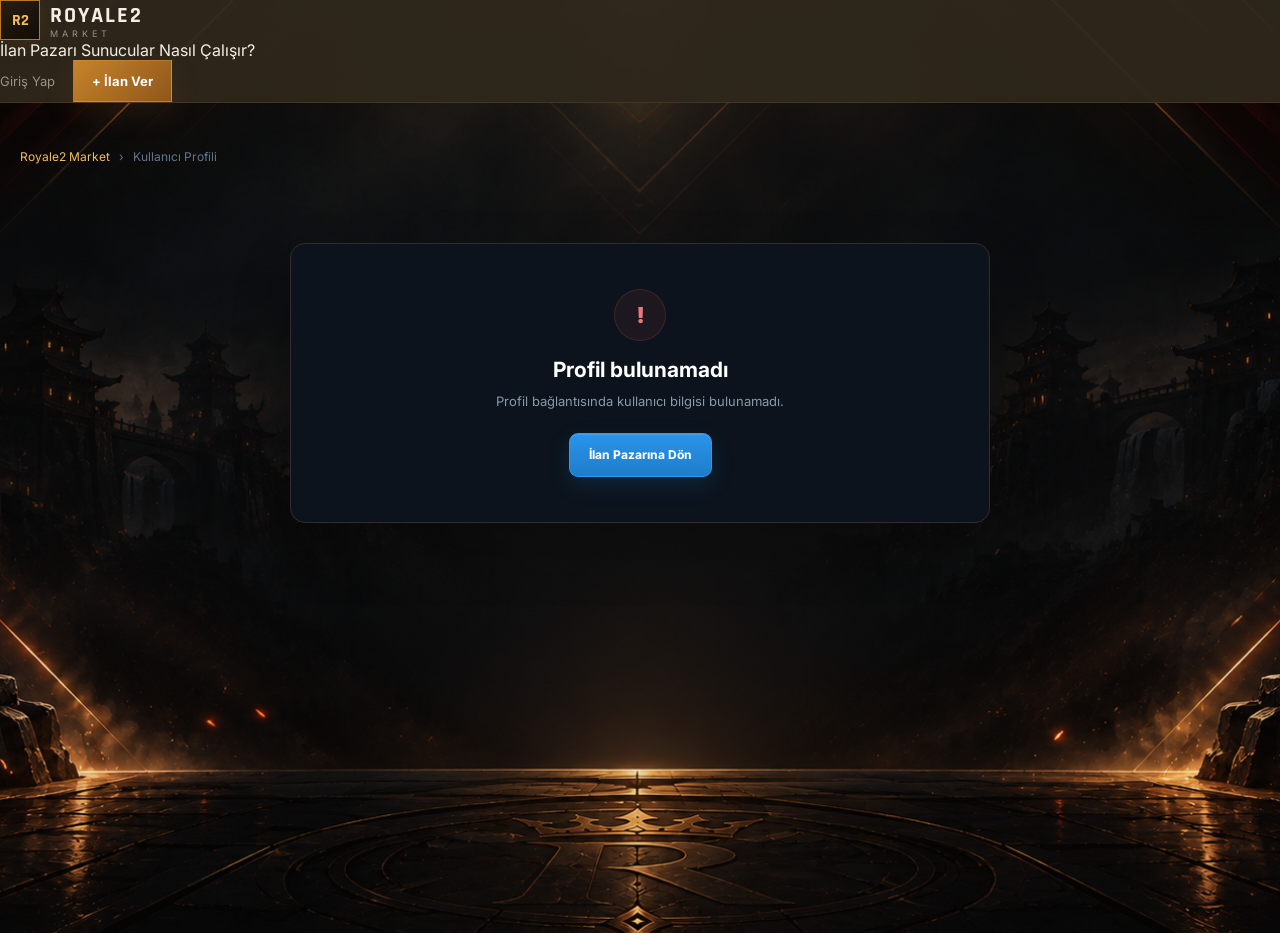
<file: profile.html>
<!DOCTYPE html>
<html lang="tr">
<head>
    <meta charset="UTF-8">

    <meta
        name="viewport"
        content="width=device-width, initial-scale=1.0"
    >

    <title>Kullanıcı Profili | Royale2 Market</title>

    <meta
        name="description"
        content="Royale2 Market kullanıcı profili ve aktif ilanları."
    >

    <!-- ANA SİTE TASARIMI -->
    <link
        rel="stylesheet"
        href="style.css"
    >

    <!-- PROFİL SAYFASI TASARIMI -->
    <link
        rel="stylesheet"
        href="profile.css?v=1"
    >
</head>

<body>

    <!-- =====================================================
         ÜST MENÜ
         ===================================================== -->

    <header class="site-header">

        <div class="header-inner">

            <a
                href="index.html"
                class="brand"
                aria-label="Royale2 Market ana sayfa"
            >
                <span class="brand-mark">
                    R2
                </span>

                <span class="brand-text">
                    <strong>ROYALE2</strong>
                    <small>MARKET</small>
                </span>
            </a>


            <nav aria-label="Ana menü">

                <a href="index.html">
                    İlan Pazarı
                </a>

                <a href="index.html#servers">
                    Sunucular
                </a>

                <a href="index.html#how">
                    Nasıl Çalışır?
                </a>

            </nav>


            <div class="actions">

                <a
                    class="login"
                    href="account.html"
                >
                    Giriş Yap
                </a>

                <a
                    class="sell"
                    href="create-listing.html"
                >
                    + İlan Ver
                </a>

            </div>

        </div>

    </header>


    <!-- =====================================================
         PROFİL SAYFASI
         ===================================================== -->

    <main class="r2-profile-page">

        <div class="r2-profile-container">


            <!-- =================================================
                 BREADCRUMB
                 ================================================= -->

            <div class="r2-profile-breadcrumb">

                <a href="index.html">
                    Royale2 Market
                </a>

                <span>›</span>

                <span>
                    Kullanıcı Profili
                </span>

            </div>


            <!-- =================================================
                 PROFİL BULUNAMADI / HATA
                 ================================================= -->

            <section
                id="publicProfileError"
                class="r2-profile-error"
                role="alert"
            >

                <h2>
                    Profil bulunamadı
                </h2>

                <p id="publicProfileErrorText">
                    Aradığınız kullanıcı profiline ulaşılamadı.
                </p>

                <a
                    href="index.html"
                    class="r2-profile-button primary"
                >
                    İlan Pazarına Dön
                </a>

            </section>


            <!-- =================================================
                 PROFİL İÇERİĞİ
                 ================================================= -->

            <div id="publicProfileContent">


                <!-- =============================================
                     ANA PROFİL KARTI
                     ============================================= -->

                <section class="r2-profile-card">


                    <!-- KAPAK -->

                    <div
                        class="r2-profile-cover"
                        aria-hidden="true"
                    ></div>


                    <!-- KULLANICI -->

                    <div class="r2-profile-main">


                        <div class="r2-profile-identity">


                            <!-- AVATAR -->

                            <div
                                id="publicProfileAvatar"
                                class="r2-profile-avatar"
                                aria-label="Kullanıcı profil resmi"
                            >
                                R2
                            </div>


                            <!-- BİLGİLER -->

                            <div class="r2-profile-info">

                                <div class="r2-profile-name-line">

                                    <h1 id="publicProfileUsername">
                                        Kullanıcı yükleniyor...
                                    </h1>

                                    <span
                                        id="publicProfileVerified"
                                        class="r2-verified"
                                        title="Doğrulanmış kullanıcı"
                                        aria-label="Doğrulanmış kullanıcı"
                                    >
                                        ✓
                                    </span>

                                </div>


                                <p class="r2-profile-role">
                                    Royale2 Market Üyesi
                                </p>


                                <span
                                    id="publicProfileMemberSince"
                                    class="r2-profile-member"
                                >
                                    Üyelik bilgisi yükleniyor...
                                </span>

                            </div>

                        </div>


                        <!-- PROFİL AKSİYONLARI -->

                        <div class="r2-profile-actions">

                            <a
                                id="publicProfileMessageButton"
                                href="#publicProfileListings"
                                class="r2-profile-button primary"
                            >
                                Satıcının İlanları
                            </a>

                            <a
                                href="index.html"
                                class="r2-profile-button"
                            >
                                İlanlara Dön
                            </a>

                        </div>

                    </div>


                    <!-- =========================================
                         İSTATİSTİKLER
                         ========================================= -->

                    <div class="r2-profile-stats">


                        <div class="r2-profile-stat">

                            <strong id="publicProfileActiveListings">
                                0
                            </strong>

                            <span>
                                Aktif İlan
                            </span>

                        </div>


                        <div class="r2-profile-stat">

                            <strong>
                                —
                            </strong>

                            <span>
                                Tamamlanan Satış
                            </span>

                        </div>


                        <div class="r2-profile-stat">

                            <strong>
                                —
                            </strong>

                            <span>
                                Başarı Oranı
                            </span>

                        </div>


                    </div>

                </section>


                <!-- =================================================
                     ALT BÖLÜM
                     ================================================= -->

                <div class="r2-profile-content">


                    <!-- =============================================
                         AKTİF İLANLAR
                         ============================================= -->

                    <section
                        class="r2-profile-section"
                        id="profileListingsSection"
                    >


                        <div class="r2-section-header">

                            <h2>
                                Aktif İlanlar
                            </h2>

                            <span
                                id="publicProfileListingCount"
                                class="r2-section-count"
                            >
                                0 İlan
                            </span>

                        </div>


                        <div
                            id="publicProfileListings"
                            class="r2-profile-listings"
                        >

                            <div class="r2-profile-state">

                                <strong>
                                    İlanlar hazırlanıyor...
                                </strong>

                                Satıcının aktif ilanları yükleniyor.

                            </div>

                        </div>

                    </section>


                    <!-- =============================================
                         SAĞ PANEL
                         ============================================= -->

                    <aside class="r2-profile-sidebar">


                        <!-- SATICI HAKKINDA -->

                        <section class="r2-side-card">

                            <h3>
                                Satıcı Hakkında
                            </h3>

                            <p
                                id="publicProfileBio"
                                class="r2-profile-bio"
                            >
                                Kullanıcı bilgileri yükleniyor...
                            </p>

                        </section>


                        <!-- GÜVENLİ TİCARET -->

                        <section class="r2-side-card r2-safe-card">

                            <div
                                class="r2-safe-icon"
                                aria-hidden="true"
                            >
                                🛡️
                            </div>

                            <h3>
                                Güvenli Ticaret
                            </h3>

                            <p>
                                Güvenliğiniz için görüşmelerinizi
                                ve alışveriş sürecinizi Royale2 Market
                                üzerinden yürütün.
                            </p>


                            <ul class="r2-safety-list">

                                <li>
                                    Site dışı ödeme taleplerine
                                    dikkat edin.
                                </li>

                                <li>
                                    Telefon ve özel iletişim
                                    bilgilerinizi paylaşmayın.
                                </li>

                                <li>
                                    Şüpheli kullanıcı ve ilanları
                                    yönetime bildirin.
                                </li>

                            </ul>

                        </section>


                    </aside>

                </div>

            </div>

        </div>

    </main>


    <!-- =====================================================
         JAVASCRIPT

         SIRA ÖNEMLİ:
         Önce ana script.js
         Sonra profile.js
         ===================================================== -->

    <script src="script.js?v=7"></script>
    <script src="profile.js?v=1"></script>

</body>
</html>
</file>
<file: style.css>
@import url('https://fonts.googleapis.com/css2?family=Inter:wght@400;500;600;700;800&family=Rajdhani:wght@500;600;700&display=swap');
:root{--bg:#080706;--panel:#100e0b;--panel2:#17130e;--line:#382b1b;--text:#f4efe6;--muted:#9b9182;--blue:#d69a38;--blue2:#9f681f;--gold:#d9b86c}
*{box-sizing:border-box}html{scroll-behavior:smooth}body{margin:0;background:var(--bg);color:var(--text);font-family:Inter,Arial,sans-serif}a{text-decoration:none;color:inherit}button,select,input{font:inherit}.topbar{height:78px;border-bottom:1px solid var(--line);background:rgba(46, 40, 29,.94);backdrop-filter:blur(14px);display:flex;align-items:center;padding:0 6%;gap:50px;position:sticky;top:0;z-index:20}.brand{display:flex;align-items:center;gap:10px;min-width:205px}.brand-mark{width:40px;height:40px;border:1px solid #b87927;background:linear-gradient(145deg,#2a1d0e,#100c08);display:grid;place-items:center;font-family:Rajdhani;font-weight:700;color:#f0bd5b;box-shadow:0 0 25px #9a5f2033}.brand strong{display:block;font-family:Rajdhani;font-size:22px;letter-spacing:2px}.brand small{display:block;font-size:9px;letter-spacing:4px;color:var(--muted);margin-top:-2px}.topbar nav{display:flex;gap:28px;flex:1}.topbar nav a{font-size:13px;color:var(--muted);padding:29px 0;border-bottom:2px solid transparent}.topbar nav a:hover,.topbar nav .active{color:#fff;border-color:var(--blue)}.actions{display:flex;align-items:center;gap:18px}.login{font-size:13px;color:var(--muted)}.sell,.primary{background:linear-gradient(135deg,#c7832c,#8f571a);border:1px solid #e2aa5266;padding:12px 18px;color:#fff;font-weight:700;font-size:13px;box-shadow:0 10px 30px #a8662026}.hero{min-height:570px;position:relative;overflow:hidden;border-bottom:1px solid var(--line)}.hero-bg{position:absolute;inset:0;background:radial-gradient(circle at 70% 35%,#906b2b50,transparent 30%),radial-gradient(circle at 80% 80%,#644d2450,transparent 35%),linear-gradient(110deg,#080706 30%,#2e2618 65%,#2e2412);}.hero-bg:after{content:"";position:absolute;inset:0;background-image:linear-gradient(#ffffff04 1px,transparent 1px),linear-gradient(90deg,#ffffff04 1px,transparent 1px);background-size:50px 50px;transform:perspective(500px) rotateX(55deg) scale(2);transform-origin:center bottom;opacity:.35}.hero-content{position:relative;z-index:2;max-width:1200px;margin:auto;padding:120px 40px}.eyebrow{font-family:Rajdhani;font-weight:700;letter-spacing:3px;color:#dca347;font-size:12px}.hero h1{font-family:Rajdhani;font-size:76px;line-height:.9;margin:17px 0 20px;letter-spacing:3px}.hero h1 span{color:#e0a84b;text-shadow:0 0 35px #b8752455}.hero p{max-width:590px;color:var(--muted);line-height:1.8;font-size:15px}.hero-buttons{display:flex;gap:12px;margin-top:30px}.hero-buttons a{display:inline-block}.secondary{border:1px solid var(--line);background:#18130d;padding:12px 20px;font-weight:600;font-size:13px}.trust{margin-top:30px;color:#958a77;font-size:11px}.trust span{color:#dda144}.stats{display:grid;grid-template-columns:repeat(4,1fr);max-width:1200px;margin:auto;border-left:1px solid var(--line);border-right:1px solid var(--line)}.stats div{padding:25px 35px;border-right:1px solid var(--line)}.stats div:last-child{border:0}.stats strong{display:block;font-family:Rajdhani;font-size:28px;color:#fff}.stats span{font-size:10px;color:var(--muted);letter-spacing:1px}.section{max-width:1200px;margin:auto;padding:90px 40px}.section-head{display:flex;justify-content:space-between;align-items:end;margin-bottom:28px}.section-head h2{font-family:Rajdhani;font-size:38px;margin:6px 0 0}.section-head>a{font-size:12px;color:#e0a84b}.filters{display:flex;align-items:center;gap:8px;margin-bottom:24px}.filter{background:#12100c;border:1px solid var(--line);color:#a79b86;padding:9px 15px;cursor:pointer;font-size:11px}.filter:hover,.filter.active{color:#fff;border-color:#b77a2d;background:#21180e}.filter-sep{flex:1}.filters select{background:#12100c;border:1px solid var(--line);color:#9ca8b7;padding:9px 12px;font-size:11px}.listing-grid{display:grid;grid-template-columns:repeat(3,1fr);gap:15px}.listing{background:linear-gradient(145deg,#2e271c,#2e271c);border:1px solid var(--line);padding:20px;transition:.2s}.listing:hover{transform:translateY(-3px);border-color:#9d6828}.listing-top{display:flex;justify-content:space-between;gap:12px}.server-tag{font-size:9px;letter-spacing:1.5px;color:#dda64b;border:1px solid #67451f;padding:5px 7px}.cat{font-size:9px;color:#887e6d}.listing h3{font-family:Rajdhani;font-size:21px;margin:18px 0 8px}.listing p{font-size:11px;color:#9b907c;margin:0 0 18px;min-height:32px}.price{font-family:Rajdhani;font-size:25px;font-weight:700;color:#fff}.price small{font:10px Inter;color:#887e6d}.listing-bottom{display:flex;align-items:center;justify-content:space-between;border-top:1px solid var(--line);padding-top:14px;margin-top:15px}.view{font-size:10px;color:#dda64b}.servers{border-top:1px solid var(--line);max-width:none;padding-left:max(40px,calc((100% - 1120px)/2));padding-right:max(40px,calc((100% - 1120px)/2))}.server-grid{display:grid;grid-template-columns:repeat(3,1fr);gap:15px}.server-card{height:190px;text-align:left;border:1px solid var(--line);background:radial-gradient(circle at 70% 30%,#5f3e1950,transparent 45%),#110e0a;color:#fff;padding:25px;cursor:pointer;display:flex;flex-direction:column;justify-content:end}.server-card:hover{border-color:#b77a2e}.server-card span{font-family:Rajdhani;font-size:34px;font-weight:700;letter-spacing:2px}.server-card small{color:#dda64b;margin-top:8px}.how{border-top:1px solid var(--line)}.steps{display:grid;grid-template-columns:repeat(3,1fr);gap:15px}.steps div{background:#100d09;border:1px solid var(--line);padding:28px}.steps b{font-family:Rajdhani;color:#b77a2e;font-size:14px}.steps h3{font-family:Rajdhani;font-size:23px;margin:25px 0 8px}.steps p{font-size:12px;line-height:1.7;color:var(--muted)}.cta{max-width:1120px;margin:0 auto 90px;padding:40px;border:1px solid #59401f;background:linear-gradient(100deg,#17110b,#110e0a);display:flex;align-items:center;justify-content:space-between}.cta h2{font-family:Rajdhani;font-size:34px;margin:6px 0}.cta p{font-size:12px;color:var(--muted)}footer{border-top:1px solid var(--line);padding:35px 6%;display:flex;align-items:center;gap:40px;color:#877d6c;font-size:10px}.footer-brand{min-width:205px}.footer-brand .brand-mark{width:32px;height:32px}.footer-brand strong{font-size:16px}.footer-brand small{font-size:7px}footer p{flex:1}footer div:last-child{display:flex;gap:20px}.modal{position:fixed;inset:0;background:#000b;display:none;align-items:center;justify-content:center;z-index:50;padding:20px}.modal:target{display:flex}.modal-box{position:relative;width:min(420px,100%);background:#12100c;border:1px solid #5c4528;padding:35px;box-shadow:0 25px 100px #000}.modal-box h2{font-family:Rajdhani;font-size:36px;margin:8px 0}.modal-box p{color:var(--muted);font-size:12px;line-height:1.7}.modal-box input{display:block;width:100%;margin:10px 0;padding:13px;background:#2e271b;border:1px solid var(--line);color:#fff;outline:none}.full{width:100%;border:0;cursor:pointer;margin-top:8px}.close{position:absolute;right:20px;top:12px;font-size:28px;color:#938876}
@media(max-width:850px){.topbar{padding:0 20px;gap:20px}.topbar nav{display:none}.actions{margin-left:auto}.hero-content{padding:90px 25px}.hero h1{font-size:54px}.stats{grid-template-columns:repeat(2,1fr)}.stats div:nth-child(2){border-right:0}.listing-grid,.server-grid,.steps{grid-template-columns:1fr}.section{padding:65px 20px}.cta{margin:0 20px 60px;display:block}.cta .primary{display:inline-block;margin-top:20px}footer{flex-wrap:wrap;padding:30px 20px}.filters{flex-wrap:wrap}.filter-sep{display:none}}


/* ===============================
   KULLANICI AÇILIR MENÜSÜ
================================ */

.actions {
  position: relative;
}

#user-menu-link {
  cursor: pointer;
}

#user-menu-link::after {
  content: " ▾";
  font-size: 10px;
  opacity: 0.7;
}
.user-menu-wrapper {
    position: relative;
    display: inline-block;
}      
#user-dropdown {
  position: absolute;
  top: calc(100% + 14px);
  right: 0px;
  width: 190px;
  background: #12100c;
  border: 1px solid #4d422f;
  box-shadow: 0 12px 35px rgba(0, 0, 0, 0.45);
  padding: 8px;
  z-index: 9999;
}

#user-dropdown a,
#user-dropdown button {
  display: block;
  width: 100%;
  box-sizing: border-box;
  padding: 11px 12px;
  border: 0;
  background: transparent;
  color: #b8c6d8;
  text-align: left;
  text-decoration: none;
  font: inherit;
  cursor: pointer;
}

#user-dropdown a:hover {
  background: #2e2619;
  color: #ffffff;
}

#user-dropdown button {
  margin-top: 6px;
  border-top: 1px solid #4d422f;
  color: #ff7c7c;
}

#user-dropdown button:hover {
  background: #25171b;
  color: #ff9b9b;
}


/* ===============================
   HESABIM SAYFASI
================================ */

.account-page {
  width: min(1180px, calc(100% - 40px));
  margin: 0 auto;
  padding: 70px 0 90px;
}

.account-header {
  margin-bottom: 28px;
}

.account-header .eyebrow {
  display: block;
  margin-bottom: 10px;
  color: #d69a38;
  font-size: 12px;
  font-weight: 700;
  letter-spacing: 2px;
}

.account-header h1 {
  margin: 0 0 10px;
  color: #ffffff;
  font-size: 34px;
}

.account-header p {
  margin: 0;
  color: #a59984;
  font-size: 14px;
}

.account-grid {
  display: grid;
  grid-template-columns: 1.4fr 0.8fr;
  gap: 22px;
}

.account-card {
  background: #12100c;
  border: 1px solid #473c2a;
  padding: 24px;
  box-shadow: 0 12px 35px rgba(0, 0, 0, 0.25);
}

.account-card h2 {
  margin: 0 0 22px;
  color: #ffffff;
  font-size: 19px;
}

.account-row {
  display: flex;
  align-items: center;
  justify-content: space-between;
  gap: 20px;
  padding: 15px 0;
  border-bottom: 1px solid #3a3223;
}

.account-row:last-child {
  border-bottom: 0;
}

.account-row span {
  color: #a69a85;
  font-size: 13px;
}

.account-row strong {
  color: #ffffff;
  font-size: 14px;
  text-align: right;
}

.account-stat {
  display: flex;
  align-items: center;
  justify-content: space-between;
  padding: 18px 0;
  border-bottom: 1px solid #3a3223;
}

.account-stat:last-child {
  border-bottom: 0;
}

.account-stat strong {
  color: #d69a38;
  font-size: 28px;
}

.account-stat span {
  color: #b8ab93;
  font-size: 13px;
}

#verified-status {
  font-size: 15px;
  color: #ffffff;
}

@media (max-width: 850px) {
  .account-page {
    width: min(100% - 24px, 1180px);
    padding: 40px 0 60px;
  }

  .account-grid {
    grid-template-columns: 1fr;
  }

  .account-header h1 {
    font-size: 28px;
  }

  .account-row {
    align-items: flex-start;
    flex-direction: column;
    gap: 6px;
  }

  .account-row strong {
    text-align: left;
  }
}


/* ===============================
   PROFESYONEL HESAP PANELİ
================================ */

.account-layout {
  display: grid;
  grid-template-columns: 250px minmax(0, 1fr);
  gap: 24px;
  align-items: start;
}

.account-sidebar {
  background: #100d09;
  border: 1px solid #473c2a;
  padding: 18px;
  position: sticky;
  top: 100px;
}

.account-user {
  display: flex;
  align-items: center;
  gap: 12px;
  padding-bottom: 18px;
  border-bottom: 1px solid #383022;
}

.account-avatar {
  width: 46px;
  height: 46px;
  display: grid;
  place-items: center;
  background: #342917;
  border: 1px solid #a96f25;
  color: #e3ad53;
  font-weight: 800;
  font-size: 18px;
}

.account-user-info {
  display: flex;
  flex-direction: column;
  gap: 3px;
  min-width: 0;
}

.account-user-info strong {
  color: #fff;
  font-size: 14px;
  white-space: nowrap;
  overflow: hidden;
  text-overflow: ellipsis;
}

.account-user-info span {
  color: #9b907c;
  font-size: 11px;
}

.account-menu {
  display: flex;
  flex-direction: column;
  gap: 6px;
  padding: 16px 0;
}

.account-menu a {
  display: flex;
  align-items: center;
  gap: 10px;
  padding: 11px 12px;
  color: #b8ab93;
  text-decoration: none;
  border: 1px solid transparent;
  transition: 0.2s ease;
}

.account-menu a:hover,
.account-menu a.active {
  color: #fff;
  background: #2e2618;
  border-color: #4e422d;
}

.account-menu a.active {
  box-shadow: inset 3px 0 0 #d69a38;
}

.account-logout {
  width: 100%;
  padding: 11px 12px;
  background: #181116;
  border: 1px solid #4a2630;
  color: #ff8b96;
  cursor: pointer;
  text-align: left;
}

.account-logout:hover {
  background: #21151a;
}

.account-content {
  min-width: 0;
}

.account-summary {
  display: grid;
  grid-template-columns: repeat(3, 1fr);
  gap: 16px;
  margin-bottom: 20px;
}

.summary-card {
  background: #14100b;
  border: 1px solid #473c2a;
  padding: 20px;
  min-height: 120px;
  display: flex;
  flex-direction: column;
  justify-content: center;
}

.summary-card span {
  color: #aa9e88;
  font-size: 12px;
}

.summary-card strong {
  margin: 8px 0 4px;
  color: #d69a38;
  font-size: 30px;
  line-height: 1;
}

.summary-card small {
  color: #847967;
  font-size: 11px;
}

.profile-card,
.security-card {
  margin-bottom: 20px;
}

.account-card-head {
  display: flex;
  align-items: center;
  justify-content: space-between;
  gap: 20px;
  padding-bottom: 18px;
  border-bottom: 1px solid #3b3324;
  margin-bottom: 8px;
}

.account-card-head h2 {
  margin: 0 0 5px;
}

.account-card-head p {
  margin: 0;
  color: #968b78;
  font-size: 12px;
}

.account-edit-btn,
.security-button {
  padding: 9px 13px;
  background: #21170d;
  border: 1px solid #7f5627;
  color: #e2b260;
  cursor: pointer;
}

.account-edit-btn:hover,
.security-button:hover {
  background: #2d1e0f;
  color: #fff;
}

.profile-details {
  display: grid;
  grid-template-columns: repeat(2, 1fr);
  gap: 0 28px;
}

.profile-field {
  display: flex;
  flex-direction: column;
  gap: 6px;
  padding: 16px 0;
  border-bottom: 1px solid #372f21;
}

.profile-field span {
  color: #9b907c;
  font-size: 11px;
}

.profile-field strong {
  color: #fff;
  font-size: 14px;
}

.security-row {
  display: flex;
  align-items: center;
  justify-content: space-between;
  gap: 20px;
  padding: 17px 0;
  border-bottom: 1px solid #372f21;
}

.security-row:last-child {
  border-bottom: 0;
}

.security-row > div {
  display: flex;
  flex-direction: column;
  gap: 5px;
}

.security-row strong {
  color: #fff;
  font-size: 13px;
}

.security-row span {
  color: #988d7a;
  font-size: 11px;
}

.security-badge {
  padding: 7px 10px;
  background: #132217;
  border: 1px solid #2c5a36;
  color: #7bdd91 !important;
  white-space: nowrap;
}

@media (max-width: 950px) {
  .account-layout {
    grid-template-columns: 1fr;
  }

  .account-sidebar {
    position: static;
  }

  .account-summary {
    grid-template-columns: 1fr;
  }

  .profile-details {
    grid-template-columns: 1fr;
  }
}

/* =========================
   PROFİL DÜZENLEME MODALI
========================= */

.profile-modal {
    display: none;
    position: fixed;
    inset: 0;
    z-index: 9999;
    background: rgba(0, 0, 0, 0.75);
    backdrop-filter: blur(5px);
    align-items: center;
    justify-content: center;
    padding: 20px;
}

.profile-modal.active {
    display: flex;
}

.profile-modal-box {
    width: 100%;
    max-width: 520px;
    background: #15110c;
    border: 1px solid #4b402e;
    border-radius: 8px;
    box-shadow: 0 25px 70px rgba(0, 0, 0, 0.55);
    overflow: hidden;
}

.profile-modal-header {
    display: flex;
    justify-content: space-between;
    align-items: flex-start;
    padding: 22px 24px;
    border-bottom: 1px solid #423928;
}

.profile-modal-header h2 {
    margin: 0 0 6px;
    color: #ffffff;
    font-size: 20px;
}

.profile-modal-header p {
    margin: 0;
    color: #a89a83;
    font-size: 13px;
}

#profile-modal-close {
    background: transparent;
    border: none;
    color: #b5a891;
    font-size: 28px;
    cursor: pointer;
    line-height: 1;
}

#profile-modal-close:hover {
    color: #ffffff;
}

.profile-modal-body {
    padding: 24px;
    display: flex;
    flex-direction: column;
    gap: 9px;
}

.profile-modal-body label {
    color: #c8d4df;
    font-size: 13px;
    font-weight: 600;
    margin-top: 8px;
}

.profile-modal-body input {
    width: 100%;
    box-sizing: border-box;
    background: #2e2515;
    border: 1px solid #4c412e;
    border-radius: 5px;
    color: #ffffff;
    padding: 12px 14px;
    outline: none;
    font-size: 14px;
    transition: 0.2s;
}

.profile-modal-body input:focus {
    border-color: #c9862e;
    box-shadow: 0 0 0 3px rgba(234, 173, 69, 0.12);
}

.profile-modal-body input:disabled {
    opacity: 0.55;
    cursor: not-allowed;
}

.profile-modal-body small {
    color: #8c806a;
    font-size: 11px;
    margin-top: 2px;
}

.profile-modal-footer {
    padding: 18px 24px;
    border-top: 1px solid #423928;
    display: flex;
    justify-content: flex-end;
    gap: 10px;
}

#profile-edit-cancel,
#profile-edit-save {
    padding: 11px 17px;
    border-radius: 4px;
    font-weight: 600;
    font-size: 13px;
    cursor: pointer;
}

#profile-edit-cancel {
    background: #2e271b;
    border: 1px solid #554a38;
    color: #b7c5d3;
}

#profile-edit-save {
    background: #b87324;
    border: 1px solid #d09235;
    color: white;
}

#profile-edit-save:hover {
    background: #c9862e;
}
/* ÜYE OL MODAL */
#register .modal-box {
  width: min(460px, calc(100% - 32px));
  max-height: 90vh;
  overflow-y: auto;
}

#register .modal-box label {
  display: block;
  margin-top: 14px;
  margin-bottom: 6px;
  font-size: 13px;
  font-weight: 600;
}

#register .modal-box input[type="text"],
#register .modal-box input[type="email"],
#register .modal-box input[type="tel"],
#register .modal-box input[type="password"] {
  width: 100%;
  box-sizing: border-box;
  padding: 12px 13px;
  border: 1px solid #4a3f2c;
  background: #17120c;
  color: #fff;
  border-radius: 4px;
  outline: none;
}

#register .modal-box input:focus {
  border-color: #d69a38;
}

#register .register-consent {
  display: flex;
  align-items: flex-start;
  gap: 8px;
  margin-top: 16px;
  font-size: 12px;
  line-height: 1.5;
}

#register .register-consent input {
  margin-top: 3px;
}

#register-button {
  width: 100%;
  margin-top: 18px;
}

#register-username-message,
#register-message {
  display: block;
  margin-top: 7px;
  font-size: 12px;
  line-height: 1.4;
}
/* =========================================================
   ROYALE2 MARKET - YENİ İLAN OLUŞTURMA SAYFASI
   create-listing.html
   ========================================================= */

.create-listing-page {
    min-height: 100vh;
    background:
        radial-gradient(circle at 15% 0%, rgba(224, 177, 24, 0.08), transparent 28%),
        radial-gradient(circle at 85% 20%, rgba(224, 177, 24, 0.04), transparent 25%),
        #2e2920;
    color: #f4f4f4;
}


/* HEADER */

.create-header {
    width: 100%;
    background: rgba(46, 41, 32, 0.96);
    border-bottom: 1px solid #322e28;
    position: sticky;
    top: 0;
    z-index: 100;
    backdrop-filter: blur(12px);
}

.create-header-inner {
    max-width: 1180px;
    height: 76px;
    margin: 0 auto;
    padding: 0 24px;

    display: flex;
    align-items: center;
    justify-content: space-between;
}

.create-logo {
    display: flex;
    align-items: baseline;
    gap: 7px;
    font-weight: 800;
    letter-spacing: 0.5px;
}

.create-logo-main {
    color: #e0b118;
    font-size: 22px;
}

.create-logo-sub {
    color: #ffffff;
    font-size: 15px;
}

.create-header-right {
    display: flex;
    align-items: center;
    gap: 12px;
}

.create-back-link,
.create-account-link {
    padding: 10px 14px;
    border-radius: 6px;
    font-size: 13px;
    font-weight: 600;
    transition: 0.2s ease;
}

.create-back-link {
    color: #9da5b1;
}

.create-back-link:hover {
    color: #ffffff;
}

.create-account-link {
    color: #e0b118;
    border: 1px solid rgba(224, 177, 24, 0.35);
    background: rgba(224, 177, 24, 0.06);
}

.create-account-link:hover {
    background: rgba(224, 177, 24, 0.12);
    border-color: #e0b118;
}


/* ANA SAYFA ALANI */

.create-page-container {
    width: 100%;
    max-width: 1100px;
    margin: 0 auto;
    padding: 48px 24px 80px;
}

.create-page-heading {
    display: flex;
    align-items: flex-end;
    justify-content: space-between;
    gap: 30px;

    padding-bottom: 28px;
    margin-bottom: 24px;
    border-bottom: 1px solid #322e27;
}

.create-eyebrow {
    display: block;
    margin-bottom: 9px;

    color: #e0b118;
    font-size: 11px;
    font-weight: 800;
    letter-spacing: 2px;
}

.create-page-heading h1 {
    margin: 0 0 10px;
    color: #ffffff;
    font-size: 32px;
    font-weight: 750;
    letter-spacing: -0.5px;
}

.create-page-heading p {
    max-width: 620px;
    margin: 0;

    color: #8e96a3;
    font-size: 14px;
    line-height: 1.7;
}

.create-step-indicator {
    min-width: 130px;
    text-align: right;
}

.create-step-indicator span {
    display: block;
    margin-bottom: 5px;

    color: #747c88;
    font-size: 10px;
    font-weight: 700;
    letter-spacing: 1.4px;
}

.create-step-indicator strong {
    color: #e0b118;
    font-size: 17px;
}


/* FORM */

.listing-create-form {
    display: flex;
    flex-direction: column;
    gap: 18px;
}


/* FORM KARTLARI */

.listing-form-card {
    background: linear-gradient(
        145deg,
        rgba(46, 41, 33, 0.98),
        rgba(46, 41, 33, 0.98)
    );

    border: 1px solid #353129;
    border-radius: 10px;
    padding: 26px;

    box-shadow: 0 12px 35px rgba(0, 0, 0, 0.18);
}

.listing-card-title {
    display: flex;
    align-items: flex-start;
    gap: 15px;
    margin-bottom: 23px;
}

.listing-step-number {
    width: 38px;
    height: 38px;
    flex: 0 0 38px;

    display: flex;
    align-items: center;
    justify-content: center;

    border: 1px solid rgba(224, 177, 24, 0.32);
    border-radius: 7px;

    background: rgba(224, 177, 24, 0.07);
    color: #e0b118;

    font-size: 12px;
    font-weight: 800;
}

.listing-card-title h2 {
    margin: 0 0 5px;
    color: #ffffff;
    font-size: 17px;
    font-weight: 700;
}

.listing-card-title p {
    margin: 0;
    color: #777f8b;
    font-size: 12px;
}


/* SUNUCU SEÇİMİ */

.server-selection {
    display: grid;
    grid-template-columns: repeat(4, 1fr);
    gap: 12px;
}

.server-option {
    position: relative;
    cursor: pointer;
}

.server-option input {
    position: absolute;
    opacity: 0;
    pointer-events: none;
}

.server-option span {
    min-height: 74px;
    padding: 16px 18px;

    display: flex;
    flex-direction: column;
    justify-content: center;

    background: #2e2921;
    border: 1px solid #39352d;
    border-radius: 7px;

    transition: 0.2s ease;
}

.server-option strong {
    margin-bottom: 4px;

    color: #d8dce2;
    font-size: 14px;
    letter-spacing: 0.7px;
}

.server-option small {
    color: #7e7565;
    font-size: 11px;
}

.server-option:hover span {
    border-color: #686053;
    background: #2e2920;
}

.server-option input:checked + span {
    border-color: #e0b118;
    background: rgba(224, 177, 24, 0.08);
    box-shadow: inset 0 0 0 1px rgba(224, 177, 24, 0.1);
}

.server-option input:checked + span strong {
    color: #e0b118;
}


/* KATEGORİ */

.category-selection {
    display: grid;
    grid-template-columns: repeat(4, 1fr);
    gap: 12px;
}

.category-option {
    position: relative;
    cursor: pointer;
}

.category-option input {
    position: absolute;
    opacity: 0;
    pointer-events: none;
}

.category-option span {
    min-height: 92px;
    padding: 17px;

    display: flex;
    flex-direction: column;

    background: #2e2921;
    border: 1px solid #39352d;
    border-radius: 7px;

    transition: 0.2s ease;
}

.category-option strong {
    margin-bottom: 8px;
    color: #d9dde3;
    font-size: 14px;
}

.category-option small {
    color: #707985;
    font-size: 11px;
    line-height: 1.5;
}

.category-option:hover span {
    border-color: #686053;
    background: #2e2920;
}

.category-option input:checked + span {
    border-color: #e0b118;
    background: rgba(224, 177, 24, 0.08);
}

.category-option input:checked + span strong {
    color: #e0b118;
}


/* FORM ALANLARI */

.listing-fields {
    display: grid;
    grid-template-columns: 1fr 1fr;
    gap: 20px;
}

.listing-field {
    display: flex;
    flex-direction: column;
    gap: 8px;
}

.listing-field-full {
    grid-column: 1 / -1;
}

.listing-field label {
    color: #cbd0d7;
    font-size: 12px;
    font-weight: 650;
}

.listing-field input,
.listing-field textarea {
    width: 100%;
    box-sizing: border-box;

    padding: 13px 14px;

    background: #2e2920;
    border: 1px solid #3a352d;
    border-radius: 6px;

    color: #ffffff;
    font-size: 13px;

    outline: none;
    transition: 0.2s ease;
}

.listing-field textarea {
    min-height: 150px;
    resize: vertical;
    line-height: 1.6;
}

.listing-field input::placeholder,
.listing-field textarea::placeholder {
    color: #655e51;
}

.listing-field input:focus,
.listing-field textarea:focus {
    border-color: #e0b118;
    box-shadow: 0 0 0 3px rgba(224, 177, 24, 0.06);
}

.listing-field small {
    color: #776e5f;
    font-size: 10px;
}


/* FİYAT */

.price-input-wrapper {
    position: relative;
}

.price-input-wrapper input {
    padding-right: 48px;
}

.price-input-wrapper span {
    position: absolute;
    top: 50%;
    right: 15px;
    transform: translateY(-50%);

    color: #e0b118;
    font-size: 15px;
    font-weight: 800;
}

.currency-display {
    min-height: 46px;
    padding: 0 14px;

    display: flex;
    align-items: center;

    background: #2e2921;
    border: 1px solid #3a352d;
    border-radius: 6px;

    color: #8f98a5;
    font-size: 12px;
}


/* FOTOĞRAF YÜKLEME */

.listing-upload-area {
    min-height: 185px;
    padding: 30px;

    display: flex;
    flex-direction: column;
    align-items: center;
    justify-content: center;

    border: 1px dashed #4e483e;
    border-radius: 8px;

    background: rgba(46, 41, 32, 0.55);

    cursor: pointer;
    text-align: center;

    transition: 0.2s ease;
}

.listing-upload-area:hover {
    border-color: #e0b118;
    background: rgba(224, 177, 24, 0.035);
}

.upload-icon {
    width: 44px;
    height: 44px;
    margin-bottom: 14px;

    display: flex;
    align-items: center;
    justify-content: center;

    border-radius: 50%;

    background: rgba(224, 177, 24, 0.09);
    border: 1px solid rgba(224, 177, 24, 0.25);

    color: #e0b118;
    font-size: 25px;
    font-weight: 300;
}

.listing-upload-area strong {
    margin-bottom: 7px;
    color: #dfe3e8;
    font-size: 13px;
}

.listing-upload-area > span {
    color: #7e7565;
    font-size: 11px;
}

.listing-image-preview {
    display: grid;
    grid-template-columns: repeat(5, 1fr);
    gap: 10px;
    margin-top: 15px;
}

.listing-photo-notice {
    margin-top: 13px;
    color: #7d7464;
    font-size: 10px;
}


/* GÜVENLİK */

.listing-security-box {
    display: flex;
    align-items: flex-start;
    gap: 14px;

    padding: 18px 20px;

    background: rgba(224, 177, 24, 0.035);
    border: 1px solid rgba(224, 177, 24, 0.17);
    border-radius: 8px;
}

.security-icon {
    width: 27px;
    height: 27px;
    flex: 0 0 27px;

    display: flex;
    align-items: center;
    justify-content: center;

    border-radius: 50%;

    background: rgba(224, 177, 24, 0.12);
    color: #e0b118;

    font-size: 12px;
    font-weight: 900;
}

.listing-security-box strong {
    display: block;
    margin-bottom: 4px;

    color: #d6dae0;
    font-size: 12px;
}

.listing-security-box p {
    margin: 0;
    max-width: 800px;

    color: #717a86;
    font-size: 11px;
    line-height: 1.6;
}


/* ALT BUTONLAR */

.listing-submit-area {
    display: flex;
    justify-content: flex-end;
    align-items: center;
    gap: 10px;

    padding-top: 6px;
}

.listing-cancel-button,
.listing-publish-button {
    min-height: 44px;
    padding: 0 22px;

    display: inline-flex;
    align-items: center;
    justify-content: center;

    border-radius: 6px;

    font-size: 12px;
    font-weight: 750;

    cursor: pointer;
    transition: 0.2s ease;
}

.listing-cancel-button {
    background: #2e2922;
    border: 1px solid #39352d;
    color: #8f98a5;
}

.listing-cancel-button:hover {
    border-color: #5e574b;
    color: #ffffff;
}

.listing-publish-button {
    border: 1px solid #e0b118;
    background: #e0b118;
    color: #2e2920;
}

.listing-publish-button:hover {
    filter: brightness(1.08);
    transform: translateY(-1px);
}

.listing-publish-button:disabled {
    opacity: 0.5;
    cursor: not-allowed;
    transform: none;
}

.listing-form-message {
    min-height: 20px;
    text-align: right;
    font-size: 11px;
}


/* RESPONSIVE */

@media (max-width: 850px) {

    .category-selection {
        grid-template-columns: repeat(2, 1fr);
    }

    .listing-image-preview {
        grid-template-columns: repeat(3, 1fr);
    }

}

@media (max-width: 650px) {

    .create-header-inner {
        height: 66px;
        padding: 0 16px;
    }

    .create-page-container {
        padding: 30px 15px 60px;
    }

    .create-page-heading {
        align-items: flex-start;
        flex-direction: column;
    }

    .create-step-indicator {
        text-align: left;
    }

    .server-selection,
    .category-selection,
    .listing-fields {
        grid-template-columns: 1fr;
    }

    .listing-field-full {
        grid-column: auto;
    }

    .listing-form-card {
        padding: 20px 16px;
    }

    .listing-image-preview {
        grid-template-columns: repeat(2, 1fr);
    }

    .create-header-right {
        gap: 4px;
    }

    .create-back-link {
        display: none;
    }

    .listing-submit-area {
        flex-direction: column-reverse;
    }

    .listing-cancel-button,
    .listing-publish-button {
        width: 100%;
    }

}
/* ROYALE2 DUNYASI - 4 SUNUCU */
.server-grid {
    grid-template-columns: repeat(4, 1fr);
}


/* ==================================================
   ROYALE2 MARKET - İLAN DETAY SAYFASI
================================================== */

.listing-detail-page {
    min-height: calc(100vh - 72px);
    background:
        radial-gradient(circle at 15% 10%, rgba(212, 166, 35, 0.05), transparent 30%),
        #2e271b;
    padding: 42px 20px 80px;
}

.listing-detail-container {
    width: 100%;
    max-width: 1180px;
    margin: 0 auto;
}

.listing-back-link {
    display: inline-flex;
    align-items: center;
    margin-bottom: 22px;
    color: #aea18b;
    text-decoration: none;
    font-size: 13px;
    font-weight: 600;
    transition: 0.2s ease;
}

.listing-back-link:hover {
    color: #f0bd2d;
}

.listing-detail-status {
    background: #12100c;
    border: 1px solid #393226;
    border-radius: 8px;
    padding: 25px;
    color: #baac95;
}

/* ANA İLAN ALANI */

.listing-detail-layout {
    display: grid;
    grid-template-columns: minmax(0, 1.55fr) minmax(320px, 0.85fr);
    gap: 22px;
    align-items: stretch;
}

/* GÖRSEL ALANI */

.listing-detail-gallery {
    background: #12100c;
    border: 1px solid #393226;
    border-radius: 8px;
    padding: 18px;
    min-height: 460px;
}

.listing-main-image {
    width: 100%;
    height: 560px;
    min-height: 560px;
    display: flex;
    align-items: center;
    justify-content: center;
    background:
        radial-gradient(circle at center, rgba(230, 177, 84, 0.09), transparent 45%),
        #2e2618;
    border: 1px solid #352c1d;
    border-radius: 6px;
    overflow: hidden;
}

.listing-main-image-photo {
    width: 100%;
    height: 100%;
    max-width: 100%;
    max-height: 100%;
    object-fit: contain;
    object-position: center;
    display: block;
}

.listing-image-placeholder {
    width: 110px;
    height: 110px;
    display: flex;
    align-items: center;
    justify-content: center;
    border: 1px solid #9a6728;
    background: #17110b;
    color: #d69a38;
    font-size: 30px;
    font-weight: 800;
    letter-spacing: 2px;
}

/* SAĞ BİLGİ KARTI */

.listing-detail-info {
    background: #12100c;
    border: 1px solid #393226;
    border-radius: 8px;
    padding: 26px;
    display: flex;
    flex-direction: column;
}

.listing-detail-meta {
    display: flex;
    gap: 8px;
    margin-bottom: 17px;
}

.listing-detail-meta span {
    display: inline-flex;
    align-items: center;
    background: #1b150e;
    border: 1px solid #493720;
    border-radius: 4px;
    padding: 6px 10px;
    color: #a99a83;
    font-size: 11px;
    font-weight: 700;
    text-transform: uppercase;
    letter-spacing: 0.5px;
}

#listingDetailTitle {
    margin: 0;
    color: #f5f7fa;
    font-size: 27px;
    line-height: 1.25;
    font-weight: 800;
}

.listing-detail-price {
    margin: 24px 0;
    padding-bottom: 24px;
    border-bottom: 1px solid #393226;
    color: #f2bd2c;
    font-size: 32px;
    font-weight: 800;
}

/* SATICI */

.listing-detail-seller {
    background: #2e2517;
    border: 1px solid #3a2c1c;
    border-radius: 6px;
    padding: 16px;
    margin-bottom: 18px;
}

.seller-label {
    display: block;
    margin-bottom: 6px;
    color: #8f806c;
    font-size: 11px;
    text-transform: uppercase;
    letter-spacing: 0.6px;
}

#listingSeller {
    color: #f1f4f8;
    font-size: 15px;
}

/* BUTONLAR */

.listing-contact-button,
.listing-favorite-button {
    width: 100%;
    min-height: 46px;
    border-radius: 5px;
    font-size: 13px;
    font-weight: 700;
    cursor: pointer;
    transition: 0.2s ease;
}

.listing-contact-button {
    border: 1px solid #d5a51e;
    background: #d5a51e;
    color: #2e2921;
    margin-bottom: 10px;
}

.listing-contact-button:hover {
    filter: brightness(1.08);
    transform: translateY(-1px);
}

.listing-favorite-button {
    border: 1px solid #4a4131;
    background: #18130d;
    color: #c1ccd8;
}

.listing-favorite-button:hover {
    border-color: #d5a51e;
    color: #f0bd2d;
}

/* AÇIKLAMA */

.listing-description-card,
.listing-security-card {
    margin-top: 22px;
    background: #12100c;
    border: 1px solid #393226;
    border-radius: 8px;
    padding: 25px 28px;
}

.listing-description-card h2 {
    margin: 0 0 18px;
    padding-bottom: 15px;
    border-bottom: 1px solid #393226;
    color: #f4f6f9;
    font-size: 17px;
}

.listing-description-card p {
    margin: 0;
    color: #aab6c5;
    font-size: 14px;
    line-height: 1.8;
    white-space: pre-line;
}

/* GÜVENLİK KUTUSU */

.listing-security-card {
    border-color: rgba(213, 165, 30, 0.25);
    background: rgba(213, 165, 30, 0.035);
}

.listing-security-card strong {
    display: block;
    margin-bottom: 8px;
    color: #e8b72d;
    font-size: 14px;
}

.listing-security-card p {
    margin: 0;
    color: #9b8e7c;
    font-size: 12px;
    line-height: 1.7;
}

/* TABLET / MOBİL */

@media (max-width: 900px) {

    .listing-detail-layout {
        grid-template-columns: 1fr;
    }

    .listing-detail-gallery {
        min-height: 350px;
    }

    .listing-main-image {
        min-height: 320px;
    }
}

@media (max-width: 600px) {

    .listing-detail-page {
        padding: 25px 14px 60px;
    }

    .listing-detail-info {
        padding: 20px;
    }

    #listingDetailTitle {
        font-size: 22px;
    }

    .listing-detail-price {
        font-size: 27px;
    }

    .listing-description-card,
    .listing-security-card {
        padding: 20px;
    }
}


/* =========================================================
   ROYALE2 MARKET - PROFESYONEL MESAJLASMA
   ========================================================= */

.messages-page {
    min-height: calc(100vh - 72px);
    padding: 48px 24px;
    background:
        radial-gradient(circle at 70% 20%, rgba(190, 142, 60, 0.08), transparent 35%),
        #2e271a;
}

.messages-container {
    width: 100%;
    max-width: 1180px;
    height: 720px;
    margin: 0 auto;
    display: grid;
    grid-template-columns: 330px minmax(0, 1fr);
    background: #100d09;
    border: 1px solid #3d2f1e;
    box-shadow: 0 18px 50px rgba(0, 0, 0, 0.35);
    overflow: hidden;
}

/* SOL - KONUSMALAR */

.conversations-panel {
    display: flex;
    flex-direction: column;
    min-width: 0;
    background: #0e0c09;
    border-right: 1px solid #3d2f1e;
}

.messages-panel-title {
    min-height: 76px;
    padding: 0 22px;
    display: flex;
    align-items: center;
    border-bottom: 1px solid #3d2f1e;
}

.messages-panel-title h2 {
    margin: 0;
    color: #f3f7fb;
    font-size: 18px;
    font-weight: 700;
}

.conversation-list {
    flex: 1;
    overflow-y: auto;
    padding: 10px;
}

.conversation-item {
    width: 100%;
    display: block;
    padding: 16px;
    margin: 0 0 7px;
    text-align: left;
    color: #dbe7f3;
    background: transparent;
    border: 1px solid transparent;
    border-radius: 5px;
    cursor: pointer;
    transition: 0.2s ease;
}

.conversation-item:hover {
    background: #1b150e;
    border-color: #5a4325;
}

.conversation-item strong {
    display: block;
    margin-bottom: 6px;
    color: #f5f8fb;
    font-size: 14px;
}

.conversation-item small {
    color: #91836f;
    font-size: 11px;
}

/* SAG - SOHBET */

.chat-panel {
    min-width: 0;
    display: flex;
    flex-direction: column;
    background: #110e0a;
}

.chat-empty {
    height: 100%;
    display: flex;
    flex-direction: column;
    align-items: center;
    justify-content: center;
    text-align: center;
    color: #887a67;
}

.chat-empty h2 {
    margin: 0 0 8px;
    color: #f1eadf;
    font-size: 21px;
}

.chat-empty p {
    margin: 0;
    font-size: 13px;
}

#chatArea {
    height: 100%;
    min-height: 0;
    flex-direction: column;
}

.chat-header {
    min-height: 76px;
    padding: 0 24px;
    display: flex;
    align-items: center;
    justify-content: space-between;
    background: #15110c;
    border-bottom: 1px solid #3d2f1e;
}

.chat-header strong {
    display: block;
    color: #f4f8fc;
    font-size: 15px;
}

.chat-header small {
    display: block;
    margin-top: 5px;
    color: #ffcc73;
    font-size: 11px;
}

/* MESAJLAR */

.message-list {
    flex: 1;
    min-height: 0;
    overflow-y: auto;
    padding: 28px;
    display: flex;
    flex-direction: column;
    gap: 13px;
}

.message-sent,
.message-received {
    display: flex;
    width: 100%;
}

.message-sent {
    justify-content: flex-end;
}

.message-received {
    justify-content: flex-start;
}

.message-bubble {
    max-width: 68%;
    padding: 11px 14px 9px;
    border-radius: 7px;
    border: 1px solid #4a3f2b;
    background: #2e271a;
    box-shadow: 0 4px 12px rgba(0, 0, 0, 0.12);
}

.message-sent .message-bubble {
    background: #826127;
    border-color: #a77e37;
}

.message-text {
    color: #edf5fb;
    font-size: 13px;
    line-height: 1.55;
    white-space: pre-wrap;
    word-break: break-word;
}

.message-bubble small {
    display: block;
    margin-top: 5px;
    text-align: right;
    color: #b7aa92;
    font-size: 9px;
}

.message-sent .message-bubble small {
    color: #eeddbe;
}

/* GUVENLIK UYARISI */

.phone-warning {
    margin: 0 24px 14px;
    padding: 10px 14px;
    color: #d4a75d;
    background: rgba(177, 119, 31, 0.08);
    border: 1px solid rgba(196, 137, 48, 0.25);
    border-radius: 4px;
    font-size: 11px;
    line-height: 1.5;
}

/* MESAJ YAZMA ALANI */

.message-form {
    padding: 16px 20px;
    display: flex;
    align-items: flex-end;
    gap: 12px;
    background: #2e2619;
    border-top: 1px solid #3d2f1e;
}

.message-form textarea {
    flex: 1;
    min-height: 46px;
    max-height: 120px;
    resize: vertical;
    padding: 13px 15px;
    color: #e8f1f8;
    background: #2e271b;
    border: 1px solid #4a3f2d;
    border-radius: 4px;
    outline: none;
    font-family: inherit;
    font-size: 13px;
    transition: 0.2s ease;
}

.message-form textarea:focus {
    border-color: #d6a44d;
    box-shadow: 0 0 0 2px rgba(214, 164, 77, 0.08);
}

.message-form textarea::placeholder {
    color: #877c69;
}

.message-form button {
    height: 46px;
    min-width: 92px;
    padding: 0 20px;
    color: #ffffff;
    background: #b98a3a;
    border: 1px solid #dfab51;
    border-radius: 4px;
    font-weight: 700;
    font-size: 12px;
    cursor: pointer;
    transition: 0.2s ease;
}

.message-form button:hover {
    background: #d5a045;
    border-color: #f2c26e;
}

/* SCROLLBAR */

.conversation-list::-webkit-scrollbar,
.message-list::-webkit-scrollbar {
    width: 6px;
}

.conversation-list::-webkit-scrollbar-thumb,
.message-list::-webkit-scrollbar-thumb {
    background: #4a3f2d;
    border-radius: 10px;
}

/* TABLET / MOBIL */

@media (max-width: 800px) {
    .messages-page {
        padding: 20px 12px;
    }

    .messages-container {
        height: calc(100vh - 110px);
        grid-template-columns: 260px minmax(0, 1fr);
    }

    .message-bubble {
        max-width: 82%;
    }
}

@media (max-width: 600px) {
    .messages-container {
        grid-template-columns: 1fr;
    }

    .conversations-panel {
        display: none;
    }

    .message-list {
        padding: 18px;
    }

    .phone-warning {
        margin-left: 16px;
        margin-right: 16px;
    }

    .message-form {
        padding: 12px;
    }
}

/* =========================================
   MESAJ BALONLARI - GONDEREN / ALICI
========================================= */

.message-item {
    display: flex;
    width: 100%;
    margin-bottom: 12px;
}

.message-item.message-sent {
    justify-content: flex-end;
}

.message-item.message-received {
    justify-content: flex-start;
}

.message-bubble {
    max-width: 68%;
    padding: 11px 14px 8px;
    border-radius: 10px;
    line-height: 1.45;
    word-break: break-word;
}

/* Benim gönderdiğim mesaj */
.message-sent .message-bubble {
    background: linear-gradient(135deg, #a87d33, #826025);
    border: 1px solid #cc9c48;
    border-bottom-right-radius: 3px;
    color: #ffffff;
}

/* Karşı tarafın mesajı */
.message-received .message-bubble {
    background: #2e281e;
    border: 1px solid #453d30;
    border-bottom-left-radius: 3px;
    color: #e9eef4;
}

.message-text {
    font-size: 14px;
    font-weight: 500;
    white-space: pre-wrap;
}

.message-time {
    display: block;
    margin-top: 5px;
    font-size: 10px;
    opacity: 0.62;
    text-align: right;
}

.message-received .message-time {
    text-align: left;
}

/* =========================================
   ROYALE2 MARKET - PROFESYONEL CHAT HEADER
   ========================================= */

.chat-header {
    min-height: 76px;
    padding: 14px 18px;
    display: flex;
    align-items: center;
    justify-content: space-between;
    gap: 16px;
    background: #2e2619;
    border-bottom: 1px solid #4a3f2d;
}

.chat-user-profile {
    display: flex;
    align-items: center;
    gap: 12px;
    min-width: 0;
}

.chat-user-avatar {
    width: 44px;
    height: 44px;
    flex: 0 0 44px;
    display: flex;
    align-items: center;
    justify-content: center;
    border-radius: 50%;
    background: linear-gradient(145deg, #a87d33, #694e1f);
    border: 1px solid #d1a04c;
    color: #ffffff;
    font-size: 13px;
    font-weight: 800;
    letter-spacing: 0.5px;
    box-shadow: 0 0 0 3px rgba(209, 160, 76, 0.08);
}

.chat-user-details {
    min-width: 0;
    display: flex;
    flex-direction: column;
    gap: 4px;
}

.chat-user-name-row {
    display: flex;
    align-items: center;
    gap: 7px;
}

#chatUsername {
    color: #ffffff;
    font-size: 15px;
    font-weight: 700;
    line-height: 1.2;
}

.chat-status-dot {
    width: 7px;
    height: 7px;
    border-radius: 50%;
    background: #35c46a;
    box-shadow: 0 0 7px rgba(53, 196, 106, 0.55);
}

#chatListingTitle {
    display: block;
    max-width: 420px;
    overflow: hidden;
    text-overflow: ellipsis;
    white-space: nowrap;
    color: #a0937d;
    font-size: 11px;
}

.chat-header-badge {
    padding: 7px 10px;
    border: 1px solid rgba(201, 157, 80, 0.35);
    border-radius: 5px;
    background: rgba(171, 129, 56, 0.08);
    color: #e8be76;
    font-size: 9px;
    font-weight: 700;
    letter-spacing: 0.7px;
    white-space: nowrap;
}

@media (max-width: 600px) {
    .chat-header {
        padding: 12px;
    }

    .chat-header-badge {
        display: none;
    }

    #chatListingTitle {
        max-width: 220px;
    }
}

/* CHAT HEADER FIX */

.chat-header > div {
    width: 100%;
    min-width: 0;
}

.chat-header {
    width: 100%;
    box-sizing: border-box;
}

.message-list {
    width: 100%;
    min-width: 0;
    box-sizing: border-box;
}

.message-item {
    display: flex;
    flex: 0 0 auto;
    width: 100%;
    min-width: 100%;
    max-width: 100%;
    box-sizing: border-box;
}

/* =========================================
   ROYALE2 MARKET - CHAT CLEAN LAYOUT
   ========================================= */

#chatArea {
    display: flex;
    flex-direction: column;
    width: 100%;
    min-width: 0;
    height: 100%;
    overflow: hidden;
}

/* ÜST KULLANICI ALANI */
#chatArea .chat-header {
    width: 100%;
    min-height: 72px;
    flex: 0 0 auto;
    display: flex;
    align-items: center;
    justify-content: space-between;
    box-sizing: border-box;
    padding: 12px 18px;
}

/* MESAJLAR */
#chatArea .message-list {
    width: 100%;
    min-width: 0;
    flex: 1 1 auto;
    display: flex;
    flex-direction: column;
    gap: 12px;
    padding: 18px;
    box-sizing: border-box;
    overflow-y: auto;
    overflow-x: hidden;
}

/* MESAJ SATIRI */
#chatArea .message-item {
    display: flex;
    width: 100%;
    min-width: 0;
    flex: 0 0 auto;
    box-sizing: border-box;
}

#chatArea .message-sent {
    justify-content: flex-end;
}

#chatArea .message-received {
    justify-content: flex-start;
}

/* MESAJ BALONU */
#chatArea .message-bubble {
    display: block;
    width: auto;
    min-width: 80px;
    max-width: 68%;
    padding: 11px 14px 8px;
    box-sizing: border-box;
    word-break: break-word;
    overflow-wrap: anywhere;
    white-space: normal;
}

/* MESAJ METNİ */
#chatArea .message-text {
    display: block;
    white-space: pre-wrap;
    word-break: break-word;
    overflow-wrap: anywhere;
}

/* GÜVENLİK UYARISI */
#chatArea .phone-warning {
    width: auto;
    flex: 0 0 auto;
    box-sizing: border-box;
    margin: 0 16px 10px;
}

/* MESAJ YAZMA ALANI */
#chatArea .message-form {
    width: 100%;
    flex: 0 0 auto;
    display: flex;
    align-items: center;
    gap: 10px;
    padding: 12px 16px;
    box-sizing: border-box;
}

/* TEXTAREA */
#chatArea .message-form textarea {
    flex: 1 1 auto;
    width: auto;
    min-width: 0;
    resize: none;
    box-sizing: border-box;
}

/* GÖNDER BUTONU */
#chatArea .message-form button {
    flex: 0 0 auto;
    white-space: nowrap;
}

/* =========================================
   ROYALE2 MARKET - CHAT ABSOLUTE FINAL FIX
   ========================================= */

#chatArea {
    display: flex !important;
    flex-direction: column !important;
    width: 100% !important;
    height: 100% !important;
    min-width: 0 !important;
    overflow: hidden !important;
}

#chatArea .chat-header {
    width: 100% !important;
    min-width: 0 !important;
    flex: 0 0 auto !important;
    display: flex !important;
    align-items: center !important;
    justify-content: space-between !important;
    box-sizing: border-box !important;
}

#chatArea .message-list {
    width: 100% !important;
    min-width: 0 !important;
    flex: 1 1 0 !important;
    display: flex !important;
    flex-direction: column !important;
    gap: 12px !important;
    padding: 20px !important;
    overflow-y: auto !important;
    overflow-x: hidden !important;
    box-sizing: border-box !important;
}

#chatArea .message-item {
    display: flex !important;
    width: 100% !important;
    min-width: 0 !important;
    flex: 0 0 auto !important;
    box-sizing: border-box !important;
}

#chatArea .message-item.message-sent {
    justify-content: flex-end !important;
}

#chatArea .message-item.message-received {
    justify-content: flex-start !important;
}

#chatArea .message-bubble {
    display: block !important;
    width: auto !important;
    min-width: 80px !important;
    max-width: 68% !important;
    height: auto !important;
    min-height: 0 !important;
    padding: 11px 14px 8px !important;
    box-sizing: border-box !important;
    white-space: normal !important;
    overflow: visible !important;
}

#chatArea .message-text {
    display: block !important;
    width: auto !important;
    height: auto !important;
    min-width: 0 !important;
    white-space: pre-wrap !important;
    overflow-wrap: anywhere !important;
    word-break: break-word !important;
}

#chatArea .message-time {
    display: block !important;
    width: auto !important;
    margin-top: 5px !important;
    white-space: nowrap !important;
}

#chatArea .phone-warning {
    width: auto !important;
    max-width: calc(100% - 32px) !important;
    flex: 0 0 auto !important;
    margin: 0 16px 12px !important;
    box-sizing: border-box !important;
    white-space: normal !important;
}

#chatArea .message-form {
    width: 100% !important;
    min-width: 0 !important;
    flex: 0 0 auto !important;
    display: flex !important;
    align-items: center !important;
    gap: 10px !important;
    padding: 12px 16px !important;
    box-sizing: border-box !important;
}

#chatArea .message-form textarea {
    flex: 1 1 auto !important;
    width: 100% !important;
    min-width: 0 !important;
    resize: none !important;
    box-sizing: border-box !important;
}

#chatArea .message-form button {
    flex: 0 0 auto !important;
    white-space: nowrap !important;
}
/* ===== ROYALE2 CHAT FINAL FIX ===== */

#chatArea {
    width: 100% !important;
    min-width: 0 !important;
}

#chatArea .chat-header,
#chatArea .message-list,
#chatArea .phone-warning,
#chatArea .message-form {
    width: 100% !important;
    min-width: 0 !important;
}

#chatArea .message-list {
    display: flex !important;
    flex-direction: column !important;
    align-items: stretch !important;
    gap: 12px !important;
    padding: 20px !important;
}

#chatArea .message-item {
    display: flex !important;
    width: 100% !important;
    min-width: 0 !important;
    flex: 0 0 auto !important;
}

#chatArea .message-item.message-sent {
    justify-content: flex-end !important;
}

#chatArea .message-item.message-received {
    justify-content: flex-start !important;
}

#chatArea .message-bubble {
    display: block !important;
    width: fit-content !important;
    min-width: 120px !important;
    max-width: 70% !important;
    height: auto !important;
    min-height: 0 !important;
    padding: 11px 14px !important;
    white-space: normal !important;
    overflow-wrap: anywhere !important;
    word-break: normal !important;
    flex: none !important;
}

#chatArea .message-sent .message-bubble {
    margin-left: auto !important;
}

#chatArea .message-received .message-bubble {
    margin-right: auto !important;
}
/* ===== CHAT FORCE RESET V2 ===== */

#chatArea #messageList {
    width: 100% !important;
    min-width: 0 !important;
    display: block !important;
    padding: 20px !important;
    overflow-y: auto !important;
}

#chatArea #messageList > .message-item {
    display: block !important;
    width: 100% !important;
    min-width: 100% !important;
    max-width: 100% !important;
    height: auto !important;
    min-height: 0 !important;
    margin: 0 0 12px 0 !important;
}

#chatArea #messageList > .message-item::after {
    content: "";
    display: block;
    clear: both;
}

#chatArea #messageList > .message-item > .message-bubble {
    display: block !important;
    position: static !important;

    width: auto !important;
    min-width: 120px !important;
    max-width: 68% !important;

    height: auto !important;
    min-height: 0 !important;

    padding: 11px 14px !important;
    margin: 0 !important;

    box-sizing: border-box !important;
    white-space: normal !important;
    word-break: normal !important;
    overflow-wrap: anywhere !important;

    flex: none !important;
}

#chatArea #messageList > .message-sent > .message-bubble {
    float: right !important;
}

#chatArea #messageList > .message-received > .message-bubble {
    float: left !important;
}

/* =========================================================
   ROYALE2 MARKET - MESSAGES DEFINITIVE FIX
   ========================================================= */

#chatArea {
    display: flex !important;
    flex-direction: column !important;
    width: 100% !important;
    height: 100% !important;
    min-width: 0 !important;
    overflow: hidden !important;
}

#chatArea .chat-header {
    flex: 0 0 auto !important;
    width: 100% !important;
}

#chatArea #messageList {
    display: flex !important;
    flex-direction: column !important;
    align-items: stretch !important;
    width: 100% !important;
    flex: 1 1 0 !important;
    min-height: 0 !important;
    padding: 20px !important;
    gap: 12px !important;
    overflow-y: auto !important;
    overflow-x: hidden !important;
    box-sizing: border-box !important;
}

#chatArea #messageList .message-item {
    display: flex !important;
    width: 100% !important;
    height: auto !important;
    min-height: 0 !important;
    flex: 0 0 auto !important;
    margin: 0 !important;
    padding: 0 !important;
    box-sizing: border-box !important;
}

#chatArea #messageList .message-item.message-sent {
    justify-content: flex-end !important;
}

#chatArea #messageList .message-item.message-received {
    justify-content: flex-start !important;
}

#chatArea #messageList .message-bubble {
    display: block !important;
    position: static !important;
    float: none !important;

    width: auto !important;
    min-width: 80px !important;
    max-width: 70% !important;

    height: auto !important;
    min-height: 0 !important;

    margin: 0 !important;
    padding: 10px 14px !important;

    white-space: normal !important;
    overflow-wrap: anywhere !important;
    word-break: break-word !important;

    line-height: 1.45 !important;
    box-sizing: border-box !important;
    flex: none !important;
}

#chatArea #messageList .message-sent .message-bubble {
    margin-left: auto !important;
    background: #a87d33 !important;
    border: 1px solid #cc9c48 !important;
    border-radius: 12px 12px 3px 12px !important;
}

#chatArea #messageList .message-received .message-bubble {
    margin-right: auto !important;
    background: #30291c !important;
    border: 1px solid #4d4332 !important;
    border-radius: 12px 12px 12px 3px !important;
}

#chatArea .phone-warning {
    flex: 0 0 auto !important;
    width: auto !important;
    margin: 0 20px 12px !important;
    box-sizing: border-box !important;
}

#chatArea #messageForm {
    display: flex !important;
    flex: 0 0 auto !important;
    width: 100% !important;
    min-width: 0 !important;
    gap: 10px !important;
    padding: 14px 20px !important;
    box-sizing: border-box !important;
}

#chatArea #messageForm textarea {
    display: block !important;
    flex: 1 1 auto !important;
    width: auto !important;
    min-width: 0 !important;
    height: 46px !important;
    min-height: 46px !important;
    max-height: 120px !important;
    resize: none !important;
    box-sizing: border-box !important;
}

#chatArea #messageForm button {
    flex: 0 0 auto !important;
    width: auto !important;
    min-width: 90px !important;
}

/* =========================================================
   ROYALE2 MARKET - V3 ANA SAYFA KESIN KOYU TEMA
   Mevcut çalışan sayfaları değiştirmeden yalnızca index
   ana sayfa bölümlerinin arka plan ve metin kontrastını sabitler.
   ========================================================= */

html,
body {
    background: #080706 !important;
    color: #f4efe6;
}

body > main {
    background: #080706;
}

/* Hero */
body > main > .hero {
    background: #080706 !important;
    color: #f4efe6 !important;
}

/* Hero sonrası ana sayfa bölümleri */
body > main > .stats,
body > main > .section,
body > main > .servers,
body > main > .how,
body > main > .cta {
    background-color: #080706 !important;
    color: #f4efe6 !important;
}

/* İstatistik alanı */
body > main > .stats {
    border-color: #382b1b !important;
}

body > main > .stats div {
    background: #080706 !important;
    border-color: #382b1b !important;
}

body > main > .stats strong {
    color: #ffffff !important;
}

body > main > .stats span {
    color: #9b9182 !important;
}

/* Bölüm başlıkları */
body > main > .section .eyebrow,
body > main > .servers .eyebrow,
body > main > .how .eyebrow {
    color: #dca347 !important;
}

body > main > .section .section-head h2,
body > main > .servers .section-head h2,
body > main > .how .section-head h2 {
    color: #f4efe6 !important;
}

/* İlan pazarı */
body > main > .section .listing {
    background: linear-gradient(145deg, #2e271c, #2e271c) !important;
    border-color: #382b1b !important;
    color: #f4efe6 !important;
}

body > main > .section .listing h3,
body > main > .section .listing .price {
    color: #ffffff !important;
}

body > main > .section .listing p,
body > main > .section .listing .cat,
body > main > .section .listing .price small {
    color: #9b907c !important;
}

/* Sunucular */
body > main > .servers {
    border-color: #382b1b !important;
}

body > main > .servers .server-card {
    background:
        radial-gradient(circle at 70% 30%, rgba(98, 74, 32, .32), transparent 45%),
        #110e0a !important;
    border-color: #382b1b !important;
    color: #ffffff !important;
}

body > main > .servers .server-card span {
    color: #ffffff !important;
}

body > main > .servers .server-card small {
    color: #dda64b !important;
}

/* Nasıl çalışır */
body > main > .how {
    border-color: #382b1b !important;
}

body > main > .how .steps > div {
    background: #100d09 !important;
    border-color: #382b1b !important;
}

body > main > .how .steps h3 {
    color: #ffffff !important;
}

body > main > .how .steps p {
    color: #9b9182 !important;
}

/* CTA */
body > main > .cta {
    background: linear-gradient(100deg, #17110b, #110e0a) !important;
    border-color: #59401f !important;
}

body > main > .cta h2 {
    color: #ffffff !important;
}

body > main > .cta p {
    color: #9b9182 !important;
}

/* Footer */
body > footer {
    background: #080706 !important;
    color: #877d6c !important;
    border-color: #382b1b !important;
}

/* Genel profesyonel erişilebilirlik */
:focus-visible {
    outline: 2px solid #d69a38;
    outline-offset: 3px;
}

@media (max-width: 850px) {
    body > main > .stats,
    body > main > .section,
    body > main > .servers,
    body > main > .how,
    body > main > .cta {
        background-color: #080706 !important;
    }
}

/* =========================================================
   ANA SAYFA - İLAN KARTI KAPAK GÖRSELİ
   ========================================================= */

body > main .listing .listing-image {
    width: 100%;
    aspect-ratio: 1 / 1;
    height: auto;
    margin-bottom: 16px;
    overflow: hidden;
    position: relative;
    background: #100d09;
    border: 1px solid #382b1b;
    border-radius: 4px;
}

body > main .listing .listing-image img {
    display: block;
    width: 100%;
    height: 100%;
    object-fit: contain;
    object-position: center;
}

/* Mobil */
@media (max-width: 850px) {
    body > main .listing .listing-image {
        margin-bottom: 13px;
    }
}
/* =========================================================
   İLAN DETAY - ÇOKLU GÖRSEL KÜÇÜK ÖNİZLEMELER
   ========================================================= */

.listing-image-thumbnails {
    width: 100%;
    display: flex;
    gap: 10px;
    margin-top: 12px;
    padding: 4px 0;
    overflow-x: auto;
    align-items: center;
}

.listing-image-thumbnail {
    width: 72px;
    height: 72px;
    flex: 0 0 72px;
    object-fit: cover;
    object-position: center;
    border: 2px solid #382b1b;
    border-radius: 6px;
    background: #100d09;
    cursor: pointer;
    opacity: 0.72;
    transition:
        border-color 0.2s ease,
        opacity 0.2s ease,
        transform 0.2s ease;
}

.listing-image-thumbnail:hover {
    opacity: 1;
    border-color: #d69a38;
    transform: translateY(-2px);
}

.listing-image-thumbnail.active {
    opacity: 1;
    border-color: #d69a38;
}

@media (max-width: 850px) {
    .listing-image-thumbnails {
        gap: 8px;
        margin-top: 10px;
    }

    .listing-image-thumbnail {
        width: 60px;
        height: 60px;
        flex-basis: 60px;
    }
}


/* =====================================================
   İLAN VER - HAZIR KAPAK GÖRSELİ SEÇİMİ
===================================================== */

.default-cover-section {
    margin-top: 24px;
    padding: 20px;
    background: #100d09;
    border: 1px solid #382b1b;
    border-radius: 8px;
}

.default-cover-header {
    margin-bottom: 18px;
}

.default-cover-header h3 {
    margin: 0 0 6px;
    font-size: 16px;
    color: #ffffff;
}

.default-cover-header p,
.default-cover-note {
    margin: 0;
    font-size: 12px;
    color: #a49883;
}

.default-cover-options {
    display: grid;
    grid-template-columns: repeat(3, 1fr);
    gap: 14px;
}

.default-cover-card {
    display: block;
    cursor: pointer;
}

.default-cover-card input {
    position: absolute;
    opacity: 0;
    pointer-events: none;
}

.default-cover-image {
    width: 100%;
    aspect-ratio: 1 / 1;
    overflow: hidden;
    background: #2e271a;
    border: 2px solid #382b1b;
    border-radius: 6px;
    transition: border-color 0.2s ease, transform 0.2s ease;
}

.default-cover-image img {
    display: block;
    width: 100%;
    height: 100%;
    object-fit: cover;
}

.default-cover-card > span {
    display: block;
    margin-top: 8px;
    text-align: center;
    font-size: 12px;
    font-weight: 700;
    color: #c8d3df;
}

.default-cover-card:hover .default-cover-image {
    border-color: #ffc765;
    transform: translateY(-2px);
}

.default-cover-card input:checked + .default-cover-image {
    border-color: #ffc765;
    box-shadow: 0 0 0 2px rgba(255, 199, 101, 0.18);
}

.default-cover-card input:checked ~ span {
    color: #ffffff;
}

.default-cover-note {
    margin-top: 16px;
    text-align: center;
}

/* MOBİL */
@media (max-width: 650px) {
    .default-cover-section {
        padding: 14px;
    }

    .default-cover-options {
        grid-template-columns: 1fr;
        gap: 16px;
    }

    .default-cover-image {
        max-width: 340px;
        margin: 0 auto;
    }
}

   ROYALE2 MARKET — DESKTOP MARKETPLACE OPTIMIZATION V1
   Mevcut çalışan tasarımı bozmadan genişlik / boşluk düzeni
   ========================================================= */


/* ---------------------------------------------------------
   1. GENEL SAYFA GENİŞLİĞİ
   --------------------------------------------------------- */

:root {
    --market-max-width: 1200px;
}

html,
body {
    width: 100%;
    overflow-x: hidden;
}

body {
    min-height: 100vh;
}


/* ---------------------------------------------------------
   2. HEADER GENİŞLİĞİ
   --------------------------------------------------------- */

.header-main,
.header-nav,
.hero-content,
.stats,
.section,
.market-slider,
.cta {
    width: calc(100% - 40px);
    max-width: var(--market-max-width);
    margin-left: auto;
    margin-right: auto;
}


/* ---------------------------------------------------------
   3. HERO ALANI
   --------------------------------------------------------- */

.hero {
    min-height: 360px !important;
    height: auto !important;
    padding: 55px 0 45px !important;
    display: flex;
    align-items: center;
}

.hero-content {
    padding-top: 0 !important;
    padding-bottom: 0 !important;
}

.hero-content h1 {
    margin-top: 12px;
    margin-bottom: 20px;
}

.hero-content p {
    max-width: 680px;
    margin-bottom: 25px;
}


/* ---------------------------------------------------------
   4. İSTATİSTİK ALANI
   --------------------------------------------------------- */

.stats {
    margin-top: 0 !important;
    margin-bottom: 28px !important;
    min-height: 92px;
    padding-top: 0 !important;
    padding-bottom: 0 !important;
    display: grid;
    grid-template-columns: repeat(4, 1fr);
    align-items: stretch;
}

.stats > div {
    min-height: 92px;
    display: flex;
    flex-direction: column;
    justify-content: center;
}


/* ---------------------------------------------------------
   5. MANŞET
   --------------------------------------------------------- */

.market-slider {
    margin-top: 0 !important;
    margin-bottom: 42px !important;

    border-radius: 10px;
    overflow: hidden;

    aspect-ratio: 16 / 5;
    min-height: 0 !important;
    height: auto !important;
}

.slider-track {
    width: 100%;
    height: 100%;
}

.slider-item {
    width: 100%;
    height: 100%;
}

.slider-item img {
    width: 100%;
    height: 100%;
    display: block;
    object-fit: cover;
}


/* ---------------------------------------------------------
   6. MANŞET OKLARI
   --------------------------------------------------------- */

.slider-arrow {
    width: 42px !important;
    height: 42px !important;
    border-radius: 50%;
    backdrop-filter: blur(6px);
}

.slider-prev {
    left: 16px !important;
}

.slider-next {
    right: 16px !important;
}


/* ---------------------------------------------------------
   7. SON İLANLAR BÖLÜMÜ
   --------------------------------------------------------- */

#market.section {
    padding-top: 25px !important;
    margin-top: 0 !important;
}

.section {
    padding-left: 0 !important;
    padding-right: 0 !important;
}

.section-head {
    margin-bottom: 20px;
}


/* ---------------------------------------------------------
   8. İLAN FİLTRELERİ
   --------------------------------------------------------- */

.filters {
    margin-bottom: 22px !important;
    display: flex;
    align-items: center;
    gap: 8px;
    flex-wrap: wrap;
}

.filters select {
    margin-left: auto;
}


/* ---------------------------------------------------------
   9. İLAN GRID — GENİŞ EKRAN
   --------------------------------------------------------- */

.listing-grid {
    width: 100%;

    display: grid !important;

    grid-template-columns:
        repeat(5, minmax(0, 1fr)) !important;

    gap: 14px !important;
}


/* ---------------------------------------------------------
   10. İLAN KARTLARI
   --------------------------------------------------------- */

.listing-card {
    width: 100%;
    min-width: 0;

    transition:
        transform .18s ease,
        border-color .18s ease,
        box-shadow .18s ease;
}

.listing-card:hover {
    transform: translateY(-3px);
}


/* ---------------------------------------------------------
   11. SUNUCULAR
   --------------------------------------------------------- */

.server-grid {
    width: 100%;
    grid-template-columns:
        repeat(4, minmax(0, 1fr)) !important;

    gap: 15px;
}


/* ---------------------------------------------------------
   12. NASIL ÇALIŞIR
   --------------------------------------------------------- */

.steps {
    width: 100%;
    grid-template-columns:
        repeat(3, minmax(0, 1fr)) !important;

    gap: 15px;
}


/* ---------------------------------------------------------
   13. DESKTOP GENİŞ EKRAN
   --------------------------------------------------------- */

@media (min-width: 1500px) {

    :root {
        --market-max-width: 1280px;
    }

    .listing-grid {
        grid-template-columns:
            repeat(5, minmax(0, 1fr)) !important;
    }
}


/* ---------------------------------------------------------
   14. LAPTOP
   --------------------------------------------------------- */

@media (max-width: 1200px) {

    :root {
        --market-max-width: 1040px;
    }

    .listing-grid {
        grid-template-columns:
            repeat(4, minmax(0, 1fr)) !important;
    }
}


/* ---------------------------------------------------------
   15. TABLET
   --------------------------------------------------------- */

@media (max-width: 900px) {

    .header-main,
    .header-nav,
    .hero-content,
    .stats,
    .section,
    .market-slider,
    .cta {
        width: calc(100% - 28px);
    }

    .hero {
        min-height: 320px !important;
        padding: 45px 0 !important;
    }

    .stats {
        grid-template-columns:
            repeat(2, 1fr) !important;
    }

    .listing-grid {
        grid-template-columns:
            repeat(2, minmax(0, 1fr)) !important;
    }

    .server-grid {
        grid-template-columns:
            repeat(2, 1fr) !important;
    }

    .market-slider {
        aspect-ratio: 16 / 6;
    }
}


/* ---------------------------------------------------------
   16. MOBİL
   --------------------------------------------------------- */

@media (max-width: 600px) {

    .header-main,
    .header-nav,
    .hero-content,
    .stats,
    .section,
    .market-slider,
    .cta {
        width: calc(100% - 20px);
    }

    .hero {
        min-height: auto !important;
        padding: 38px 0 !important;
    }

    .stats {
        grid-template-columns:
            repeat(2, 1fr) !important;

        margin-bottom: 20px !important;
    }

    .market-slider {
        aspect-ratio: 16 / 9;
        margin-bottom: 25px !important;
    }

    #market.section {
        padding-top: 15px !important;
    }

    .listing-grid {
        grid-template-columns:
            repeat(2, minmax(0, 1fr)) !important;

        gap: 9px !important;
    }

    .server-grid,
    .steps {
        grid-template-columns:
            1fr !important;
    }

    .filters select {
        width: 100%;
        margin-left: 0;
        margin-top: 6px;
    }

    .slider-arrow {
        width: 36px !important;
        height: 36px !important;
    }
}


/* ---------------------------------------------------------
   17. ÇOK KÜÇÜK TELEFON
   --------------------------------------------------------- */

@media (max-width: 390px) {

    .listing-grid {
        grid-template-columns: 1fr !important;
    }

}

/* =========================================================

   ROYALE2 MARKET - UST BANNER REKLAM ALANI
   ========================================================= */

.top-ad-area {
    width: 100%;
    padding: 14px 20px;
    background: #2e271a;
    border-bottom: 1px solid #3a3122;
    display: flex;
    justify-content: center;
    box-sizing: border-box;
}

.top-ad-link {
    display: block;
    width: 100%;
    max-width: 970px;
    text-decoration: none;
}

.top-ad-placeholder {
    width: 100%;
    height: 90px;
    box-sizing: border-box;

    display: flex;
    align-items: center;
    justify-content: center;
    gap: 14px;

    background:
        linear-gradient(
            135deg,
            rgba(224, 167, 68, 0.10),
            rgba(46, 37, 21, 0.95)
        );

    border: 1px dashed #5c4d34;
    border-radius: 8px;

    color: #a59984;
    transition: 0.2s ease;
}

.top-ad-placeholder:hover {
    border-color: #e8b151;
    background:
        linear-gradient(
            135deg,
            rgba(224, 167, 68, 0.16),
            rgba(46, 37, 21, 0.98)
        );
}

.top-ad-placeholder span {
    padding: 5px 8px;
    border: 1px solid #5c4d34;
    border-radius: 4px;

    font-size: 10px;
    font-weight: 700;
    letter-spacing: 1px;

    color: #facb79;
}

.top-ad-placeholder strong {
    font-size: 15px;
    color: #dbe8f2;
}

.top-ad-placeholder small {
    font-size: 12px;
    color: #958a77;
}


/* TABLET */

@media (max-width: 1000px) {

    .top-ad-area {
        padding: 10px 16px;
    }

    .top-ad-placeholder {
        height: 80px;
    }

}


/* MOBIL */

@media (max-width: 600px) {

    .top-ad-area {
        padding: 8px 12px;
    }

    .top-ad-placeholder {
        height: 65px;
        gap: 7px;
    }

    .top-ad-placeholder strong {
        display: none;
    }

    .top-ad-placeholder small {
        font-size: 10px;
    }

}

/* =========================================
   ÜST REKLAM ALANI - GENİŞ DESKTOP V2
========================================= */

.top-ad-area {
    width: 100%;
    padding: 14px 20px;
    box-sizing: border-box;
}

.top-ad-link {
    display: block;
    width: 100%;
    max-width: 1200px;
    margin: 0 auto;
    text-decoration: none;
}

.top-ad-placeholder {
    width: 100%;
    height: 110px;
    box-sizing: border-box;

    display: flex;
    align-items: center;
    justify-content: center;

    border: 1px dashed #d2a04a;
    border-radius: 6px;

    background:
        linear-gradient(
            90deg,
            #0d0b08 0%,
            #2e2413 50%,
            #0d0b08 100%
        );
}

/* TABLET */
@media (max-width: 1000px) {
    .top-ad-link {
        max-width: 900px;
    }

    .top-ad-placeholder {
        height: 90px;
    }
}

/* MOBİL */
@media (max-width: 600px) {
    .top-ad-area {
        padding: 8px 12px;
    }

    .top-ad-placeholder {
        height: 65px;
    }

    .top-ad-placeholder strong {
        font-size: 12px;
    }

    .top-ad-placeholder small {
        display: none;
    }
}

/* =====================================================
   ROYALE MARKET - HEADER LOGO
   ===================================================== */

.market-brand {
    display: flex !important;
    align-items: center !important;
    flex-shrink: 0 !important;
    width: 190px !important;
    height: 64px !important;
}

.market-brand-logo {
    display: block !important;
    width: 180px !important;
    height: auto !important;
    max-width: 100% !important;
    max-height: 60px !important;
    object-fit: contain !important;
}

/* =====================================================
   ROYALE2 MARKET - GÜNCEL YANG KURLARI
   ===================================================== */

.yang-rates-section {
    width: calc(100% - var(--market-side-space)) !important;
    max-width: var(--market-final-width) !important;
    margin: 18px auto 20px !important;
    padding: 22px 24px 20px !important;
    box-sizing: border-box !important;

    position: relative;
    overflow: hidden;

background:
    radial-gradient(circle at 50% 0%,
        rgba(212, 155, 54, 0.10) 0%,
        transparent 38%),
    linear-gradient(135deg,
        rgba(10, 9, 7, 0.98),
        rgba(5, 5, 5, 0.98));

    border: 1px solid rgba(211, 158, 67, 0.35);
    border-radius: 12px;

    box-shadow:
        0 18px 45px rgba(0, 0, 0, 0.35),
        inset 0 1px 0 rgba(255, 255, 255, 0.03);
}


/* ÜST BÖLÜM */

.yang-rates-header {
    display: grid;
    grid-template-columns: 1fr 2fr 1fr;
    align-items: center;
    gap: 20px;
    margin-bottom: 22px;
}


/* CANLI VERİ */

.yang-live {
    display: flex;
    align-items: center;
    gap: 11px;
}

.yang-live-dot {
    width: 11px;
    height: 11px;
    flex: 0 0 11px;
    border-radius: 50%;
    background: #20e6a1;

    box-shadow:
        0 0 0 6px rgba(32, 230, 161, 0.08),
        0 0 18px rgba(32, 230, 161, 0.65);

    animation: yangPulse 1.8s infinite;
}

@keyframes yangPulse {
    0%, 100% {
        opacity: 1;
        transform: scale(1);
    }

    50% {
        opacity: 0.55;
        transform: scale(0.85);
    }
}

.yang-live strong {
    display: block;
    color: #20e6a1;
    font-size: 12px;
    font-weight: 800;
    letter-spacing: 0.8px;
}

.yang-live small {
    display: block;
    margin-top: 3px;
    color: #a39782;
    font-size: 10px;
}


/* BAŞLIK */

.yang-title {
    text-align: center;
}

.yang-title h2 {
    margin: 0;
    color: #f4f6f8;
    font-size: 27px;
    line-height: 1.1;
    font-weight: 900;
    letter-spacing: 1px;
}

.yang-title h2 span {
    color: #e0a746;
    text-shadow: 0 0 18px rgba(224, 167, 70, 0.18);
}

.yang-title p {
    margin: 7px 0 0;
    color: #a59880;
    font-size: 9px;
    font-weight: 700;
    letter-spacing: 3px;
}


/* SON GÜNCELLEME */

.yang-update {
    text-align: right;
}

.yang-update small {
    display: block;
    color: #9c917d;
    font-size: 10px;
    margin-bottom: 4px;
}

.yang-update strong {
    color: #e8edf2;
    font-size: 12px;
    font-weight: 800;
}


/* =====================================================
   SUNUCU KARTLARI
   ===================================================== */

.yang-rates-grid {
    display: grid;
    grid-template-columns: repeat(4, minmax(0, 1fr));
    gap: 14px;
}

.yang-rate-card {
    min-width: 0;
    padding: 18px 17px 15px;

    background:
        linear-gradient(145deg,
            rgba(46, 37, 22, 0.96),
            rgba(46, 36, 19, 0.98));

    border: 1px solid rgba(139, 120, 88, 0.32);
    border-radius: 9px;

    box-shadow:
        inset 0 1px 0 rgba(255, 255, 255, 0.025),
        0 8px 20px rgba(0, 0, 0, 0.18);

    transition:
        transform 0.2s ease,
        border-color 0.2s ease,
        box-shadow 0.2s ease;
}

.yang-rate-card:hover {
    transform: translateY(-3px);
    border-color: rgba(224, 167, 70, 0.55);

    box-shadow:
        0 12px 28px rgba(0, 0, 0, 0.28),
        0 0 20px rgba(224, 167, 70, 0.05);
}


/* SUNUCU ADI */

.yang-server {
    color: #e2ad55;
    font-size: 15px;
    font-weight: 900;
    letter-spacing: 0.7px;
}

.yang-unit {
    margin-top: 4px;
    color: #9c917d;
    font-size: 10px;
    font-weight: 700;
    letter-spacing: 0.8px;
}


/* FİYAT */

.yang-price-row {
    display: flex;
    align-items: center;
    justify-content: space-between;
    gap: 10px;
    margin-top: 18px;
}

.yang-price {
    color: #ffffff;
    font-size: 24px;
    line-height: 1;
    font-weight: 900;
    white-space: nowrap;
}


/* YÜKSELİŞ / DÜŞÜŞ */

.yang-change {
    display: inline-flex;
    align-items: center;
    justify-content: center;

    padding: 7px 9px;
    border-radius: 7px;

    font-size: 11px;
    line-height: 1;
    font-weight: 900;
    white-space: nowrap;
}

.yang-change.up {
    color: #32eba9;
    background: rgba(16, 145, 98, 0.15);
    border: 1px solid rgba(32, 230, 161, 0.27);
}

.yang-change.down {
    color: #ff6670;
    background: rgba(183, 45, 57, 0.15);
    border: 1px solid rgba(255, 82, 95, 0.27);
}


/* ÖNCEKİ FİYAT */

.yang-previous {
    margin-top: 17px;
    padding-top: 12px;

    border-top: 1px solid rgba(255, 255, 255, 0.06);

    color: #968b78;
    font-size: 10px;
}

.yang-previous span {
    color: #aebbc5;
    font-weight: 700;
}


/* =====================================================
   ALT BİLGİ
   ===================================================== */

.yang-rates-footer {
    display: flex;
    align-items: center;
    gap: 10px;

    margin-top: 16px;
    padding: 11px 13px;

    background: rgba(10, 9, 7, 0.72);
    border: 1px solid rgba(211, 158, 67, 0.18);
    border-radius: 7px;
}

.yang-info-icon {
    display: inline-flex;
    align-items: center;
    justify-content: center;

    width: 20px;
    height: 20px;
    flex: 0 0 20px;

    border-radius: 50%;

    color: #2e2413;
    background: #f5bf61;

    font-size: 12px;
    font-weight: 900;
}

.yang-rates-footer p {
    margin: 0;
    color: #a59984;
    font-size: 10px;
    line-height: 1.5;
}


/* =====================================================
   TABLET
   ===================================================== */

@media (max-width: 1000px) {

    .yang-rates-header {
        grid-template-columns: 1fr;
        text-align: center;
    }

    .yang-live {
        justify-content: center;
    }

    .yang-update {
        text-align: center;
    }

    .yang-rates-grid {
        grid-template-columns: repeat(2, minmax(0, 1fr));
    }
}


/* =====================================================
   MOBİL
   ===================================================== */

@media (max-width: 600px) {

    .yang-rates-section {
        padding: 18px 14px !important;
        margin-top: 12px !important;
    }

    .yang-title h2 {
        font-size: 22px;
    }

    .yang-title p {
        font-size: 8px;
        letter-spacing: 1.8px;
    }

    .yang-rates-grid {
        grid-template-columns: 1fr;
        gap: 10px;
    }

    .yang-rate-card {
        padding: 16px;
    }

    .yang-price {
        font-size: 22px;
    }

    .yang-rates-footer {
        align-items: flex-start;
    }
}
/* =====================================================
   ROYALE2 MARKET - YANG FIYAT HAREKET ANIMASYONU
   Yukselis = Yesil / Dusus = Kirmizi
   ===================================================== */

.yang-current-price {
    display: inline-block;
    border-radius: 6px;
    transition:
        color 0.18s ease,
        text-shadow 0.18s ease,
        background-color 0.18s ease,
        box-shadow 0.18s ease;
}

/* Fiyat yükseldiğinde */
.yang-rate-card.yang-tick-up .yang-current-price,
[data-yang-server].yang-tick-up .yang-current-price {
    color: #35f5a5 !important;
    background: rgba(20, 220, 140, 0.10);
    box-shadow: 0 0 16px rgba(20, 220, 140, 0.20);
    text-shadow: 0 0 10px rgba(53, 245, 165, 0.65);
    animation: yangPriceUpFlash 650ms ease-out;
}

/* Fiyat düştüğünde */
.yang-rate-card.yang-tick-down .yang-current-price,
[data-yang-server].yang-tick-down .yang-current-price {
    color: #ff5c68 !important;
    background: rgba(255, 70, 85, 0.10);
    box-shadow: 0 0 16px rgba(255, 70, 85, 0.20);
    text-shadow: 0 0 10px rgba(255, 92, 104, 0.65);
    animation: yangPriceDownFlash 650ms ease-out;
}

@keyframes yangPriceUpFlash {
    0% {
        transform: translateY(1px);
        filter: brightness(1);
    }

    35% {
        transform: translateY(-1px);
        filter: brightness(1.35);
    }

    100% {
        transform: translateY(0);
        filter: brightness(1);
    }
}

@keyframes yangPriceDownFlash {
    0% {
        transform: translateY(-1px);
        filter: brightness(1);
    }

    35% {
        transform: translateY(1px);
        filter: brightness(1.35);
    }

    100% {
        transform: translateY(0);
        filter: brightness(1);
    }
}

/* Realtime ile Supabase'den gerçek fiyat geldiğinde kart vurgusu */
.yang-rate-live-update {
    animation: yangRealtimePulse 1.2s ease-out;
}

@keyframes yangRealtimePulse {
    0% {
        box-shadow: 0 0 0 rgba(30, 170, 255, 0);
    }

    35% {
        box-shadow: 0 0 22px rgba(255, 191, 80, 0.20);
    }

    100% {
        box-shadow: 0 0 0 rgba(30, 170, 255, 0);
    }
}


/* =========================================================

   ROYALE2 MARKET V2 - PREMIUM HEADER
   ========================================================= */

.market-header {
    position: relative;
    z-index: 100;
    background:
        linear-gradient(180deg, rgba(16, 17, 17, 0.98), rgba(46, 41, 32, 0.99)) !important;
    border-top: 1px solid rgba(200, 149, 66, 0.25);
    border-bottom: 1px solid rgba(200, 149, 66, 0.38);
    box-shadow:
        0 12px 35px rgba(0, 0, 0, 0.55),
        inset 0 -1px 0 rgba(200, 149, 66, 0.08);
}

/* HEADER ÜST SATIR */
.header-main {
    min-height: 78px;
    border-bottom: 1px solid rgba(200, 149, 66, 0.14);
}

/* ROYALE2 LOGO */
.market-brand-logo {
    filter:
        drop-shadow(0 0 7px rgba(198, 42, 28, 0.22))
        drop-shadow(0 0 10px rgba(200, 149, 66, 0.12));
    transition: transform 0.25s ease, filter 0.25s ease;
}

.market-brand:hover .market-brand-logo {
    transform: scale(1.025);
    filter:
        drop-shadow(0 0 9px rgba(198, 42, 28, 0.35))
        drop-shadow(0 0 14px rgba(200, 149, 66, 0.20));
}

/* ARAMA KUTUSU */
.market-search {
    background: #2e2920;
    border: 1px solid rgba(200, 149, 66, 0.25);
    border-radius: 4px;
    box-shadow:
        inset 0 1px 5px rgba(0, 0, 0, 0.6),
        0 0 0 1px rgba(255, 255, 255, 0.015);
    overflow: hidden;
    transition: border-color 0.25s ease, box-shadow 0.25s ease;
}

.market-search:focus-within {
    border-color: rgba(228, 189, 115, 0.65);
    box-shadow:
        0 0 0 2px rgba(200, 149, 66, 0.08),
        0 0 18px rgba(200, 149, 66, 0.08);
}

.market-search input {
    background: transparent !important;
    color: #eee9df !important;
}

.market-search input::placeholder {
    color: #666d70 !important;
}

#market-search-button {
    background:
        linear-gradient(
            180deg,
            #d69a38 0%,
            #9f681f 100%
        ) !important;

    color: #100e0b !important;

    border-left: 1px solid rgba(230, 184, 92, 0.65) !important;

    transition:
        filter 0.2s ease,
        box-shadow 0.2s ease;
}

#market-search-button:hover {
    filter: brightness(1.12);
    box-shadow:
        0 0 15px rgba(214, 154, 56, 0.28);
}-shadow: 0 0 15px rgba(198, 42, 28, 0.30);
}

/* HEADER AKSİYONLARI */
.header-actions a {
    color: #d9d6cf;
    border-color: rgba(200, 149, 66, 0.20);
    transition:
        color 0.2s ease,
        background 0.2s ease,
        border-color 0.2s ease,
        transform 0.2s ease;
}

.header-actions a:hover {
    color: #f0c979;
    border-color: rgba(200, 149, 66, 0.55);
    background: rgba(200, 149, 66, 0.06);
}

/* İLAN VER - ANA CTA */
.header-actions .header-sell {
    color: #fff4da !important;
    background:
        linear-gradient(180deg, #b32318 0%, #750e0b 100%) !important;
    border: 1px solid #c89542 !important;
    box-shadow:
        inset 0 0 0 1px rgba(255, 210, 126, 0.10),
        0 4px 14px rgba(0, 0, 0, 0.35),
        0 0 12px rgba(151, 30, 20, 0.12);
}

.header-actions .header-sell:hover {
    color: #ffffff !important;
    background:
        linear-gradient(180deg, #cf2e20 0%, #8e120d 100%) !important;
    border-color: #e4bd73 !important;
    transform: translateY(-1px);
    box-shadow:
        0 5px 16px rgba(0, 0, 0, 0.40),
        0 0 18px rgba(198, 42, 28, 0.22);
}

/* =========================================================
   ALT NAVİGASYON
   ========================================================= */

.header-nav-wrap {
    background:
        linear-gradient(
            180deg,
            rgba(46, 42, 35, 0.98),
            rgba(46, 41, 32, 0.98)
        ) !important;
}

.market-nav {
    min-height: 48px;
}

.market-nav a {
    position: relative;
    color: #aaa9a4 !important;
    transition:
        color 0.2s ease,
        background 0.2s ease;
}

.market-nav a:hover {
    color: #e4bd73 !important;
    background: rgba(200, 149, 66, 0.045);
}

/* AKTİF MENÜ */
.market-nav a.active {
    color: #f2d18d !important;
    background:
        linear-gradient(
            180deg,
            rgba(143, 23, 23, 0.28),
            rgba(143, 23, 23, 0.06)
        ) !important;
}

.market-nav a.active::after {
    content: "";
    position: absolute;
    left: 18%;
    right: 18%;
    bottom: 0;
    height: 2px;
    background:
        linear-gradient(
            90deg,
            transparent,
            #c89542,
            #c62a1c,
            #c89542,
            transparent
        );
    box-shadow: 0 0 8px rgba(198, 42, 28, 0.30);
}

/* DISCORD */
.market-nav .nav-discord {
    color: #ffda9a !important;
}

.market-nav .nav-discord:hover {
    color: #ffe6bc !important;
}

/* HEADER ALTIN İNCE ÇİZGİ */
.market-header::after {
    content: "";
    position: absolute;
    left: 0;
    right: 0;
    bottom: -1px;
    height: 1px;
    pointer-events: none;
    background:
        linear-gradient(
            90deg,
            transparent 0%,
            rgba(111, 74, 29, 0.30) 15%,
            rgba(200, 149, 66, 0.65) 50%,
            rgba(111, 74, 29, 0.30) 85%,
            transparent 100%
        );
}

/* =========================================================

   ROYALE2 MARKET — HERO V2 FINAL
   Desktop + Tablet + Mobile
   ========================================================= */

/* ---------- HERO ANA ALAN ---------- */

body > main > .hero.hero-v2 {
    position: relative !important;
    width: 100% !important;
    max-width: none !important;
    height: 560px !important;
    min-height: 560px !important;
    margin: 0 !important;
    padding: 0 !important;
    overflow: hidden !important;
    isolation: isolate !important;

    display: flex !important;
    align-items: center !important;
    justify-content: center !important;

    background:
        radial-gradient(
            circle at 50% 42%,
            rgba(76, 59, 31, 0.18) 0%,
            rgba(46, 36, 18, 0.10) 30%,
            rgba(46, 35, 16, 0.72) 72%,
            #2e2311 100%
        ) !important;

    border-bottom: 1px solid rgba(196, 145, 52, 0.16) !important;
}


/* ---------- ARKA PLAN ---------- */

body > main > .hero.hero-v2 > .hero-v2-bg {
    position: absolute !important;
    inset: 0 !important;
    z-index: 0 !important;
    pointer-events: none !important;

    background:
        linear-gradient(
            90deg,
            rgba(0, 0, 0, 0.48) 0%,
            rgba(0, 0, 0, 0.05) 26%,
            rgba(0, 0, 0, 0.18) 50%,
            rgba(0, 0, 0, 0.05) 74%,
            rgba(0, 0, 0, 0.48) 100%
        ),
        radial-gradient(
            ellipse at center,
            rgba(88, 67, 29, 0.16) 0%,
            rgba(2, 9, 14, 0) 62%
        ) !important;
}


/* ---------- SAVAŞÇI + ŞAMAN ASSET ---------- */

body > main > .hero.hero-v2 > .hero-v2-characters {
    position: absolute !important;

    z-index: 1 !important;
    pointer-events: none !important;
    user-select: none !important;

    width: 1380px !important;
    max-width: none !important;
    height: auto !important;

    left: 50% !important;
    right: auto !important;
    top: 50% !important;
    bottom: auto !important;

    transform: translate(-50%, -50%) !important;

    object-fit: contain !important;

    display: block !important;

    opacity: 1 !important;

    filter:
        drop-shadow(0 18px 28px rgba(0, 0, 0, 0.72))
        drop-shadow(0 0 16px rgba(199, 142, 42, 0.08)) !important;
}


/* ---------- ORTA İÇERİK ---------- */

body > main > .hero.hero-v2 > .hero-content.hero-v2-content {
    position: relative !important;
    z-index: 5 !important;

    width: 440px !important;
    max-width: calc(100% - 40px) !important;

    margin: 0 auto !important;
    padding: 18px 22px !important;

    display: flex !important;
    flex-direction: column !important;
    align-items: center !important;
    justify-content: center !important;

    text-align: center !important;

    background:
        radial-gradient(
            ellipse at center,
            rgba(46, 34, 13, 0.84) 0%,
            rgba(46, 34, 13, 0.64) 52%,
            rgba(1, 8, 13, 0) 78%
        ) !important;
}


/* ---------- METIN2 MMORPG ---------- */

body > main > .hero.hero-v2 .eyebrow {
    margin: 0 0 9px !important;
    padding: 0 !important;

    color: #d69b37 !important;

    font-size: 10px !important;
    line-height: 1.2 !important;
    font-weight: 800 !important;

    letter-spacing: 4px !important;
    text-transform: uppercase !important;
    text-align: center !important;
}


/* ---------- ROYALE2 MARKET ---------- */

body > main > .hero.hero-v2 .hero-v2-title {
    margin: 0 !important;
    padding: 0 !important;

    display: flex !important;
    align-items: baseline !important;
    justify-content: center !important;
    gap: 9px !important;

    color: #f4f7fa !important;

    font-size: 45px !important;
    line-height: 1 !important;
    font-weight: 900 !important;

    letter-spacing: 2px !important;
    white-space: nowrap !important;

    text-align: center !important;

    text-shadow:
        0 3px 12px rgba(0, 0, 0, 0.85),
        0 0 24px rgba(183, 141, 68, 0.10) !important;
}

body > main > .hero.hero-v2 .hero-v2-title span {
    color: #ebb454 !important;
}

body > main > .hero.hero-v2 .hero-v2-title small {
    color: #f4f7fa !important;

    font: inherit !important;
    font-size: 0.72em !important;
    font-weight: 900 !important;

    letter-spacing: 2px !important;
}


/* ---------- ALT BAŞLIK ---------- */

body > main > .hero.hero-v2 .hero-v2-subtitle {
    margin: 14px 0 0 !important;
    padding: 0 !important;

    color: #eef2f4 !important;

    font-size: 13px !important;
    line-height: 1.4 !important;
    font-weight: 700 !important;

    letter-spacing: 0.8px !important;

    text-align: center !important;
}


/* ---------- GÜVENLİ / HIZLI / KOLAY / PROFESYONEL ---------- */

body > main > .hero.hero-v2 .hero-v2-features {
    margin: 6px 0 0 !important;
    padding: 0 !important;

    display: flex !important;
    align-items: center !important;
    justify-content: center !important;

    gap: 7px !important;

    color: #dce4e8 !important;

    font-size: 12px !important;
    line-height: 1.3 !important;
    font-weight: 600 !important;

    white-space: nowrap !important;
}

body > main > .hero.hero-v2 .hero-v2-features b {
    color: #c68f2a !important;
    font-size: 8px !important;
}


/* ---------- HERO ARAMA ---------- */

body > main > .hero.hero-v2 .hero-v2-search {
    width: 100% !important;
    max-width: 390px !important;

    height: 42px !important;

    margin: 16px auto 0 !important;
    padding: 0 !important;

    display: flex !important;
    align-items: stretch !important;

    overflow: hidden !important;

    border: 1px solid rgba(198, 143, 42, 0.48) !important;
    border-radius: 5px !important;

    background: rgba(46, 34, 14, 0.92) !important;

    box-shadow:
        0 7px 24px rgba(0, 0, 0, 0.42),
        inset 0 0 18px rgba(92, 70, 33, 0.10) !important;
}

body > main > .hero.hero-v2 .hero-v2-search input {
    flex: 1 1 auto !important;

    width: auto !important;
    min-width: 0 !important;
    height: 100% !important;

    margin: 0 !important;
    padding: 0 14px !important;

    border: 0 !important;
    outline: 0 !important;

    background: transparent !important;

    color: #eef4f7 !important;

    font-size: 12px !important;
}

body > main > .hero.hero-v2 .hero-v2-search input::placeholder {
    color: #8c8270 !important;
}

body > main > .hero.hero-v2 .hero-v2-search button {
    flex: 0 0 48px !important;

    width: 48px !important;
    height: 100% !important;

    margin: 0 !important;
    padding: 0 !important;

    display: flex !important;
    align-items: center !important;
    justify-content: center !important;

    border: 0 !important;
    border-left: 1px solid rgba(230, 165, 49, 0.48) !important;

    border-radius: 0 !important;

background:
    linear-gradient(
        180deg,
        #d69a38 0%,
        #9f681f 100%
    ) !important;

    color: #fff !important;

    font-size: 17px !important;

    cursor: pointer !important;
}


/* ---------- BUTONLAR ---------- */

body > main > .hero.hero-v2 .hero-buttons.hero-v2-buttons {
    width: 100% !important;

    margin: 13px 0 0 !important;
    padding: 0 !important;

    display: flex !important;
    align-items: center !important;
    justify-content: center !important;

    gap: 12px !important;
}

body > main > .hero.hero-v2 .hero-v2-buttons a {
    min-width: 150px !important;
    height: 40px !important;

    margin: 0 !important;
    padding: 0 18px !important;

    display: inline-flex !important;
    align-items: center !important;
    justify-content: center !important;

    border-radius: 4px !important;

    font-size: 12px !important;
    line-height: 1 !important;
    font-weight: 800 !important;

    text-decoration: none !important;

    transition:
        transform 0.18s ease,
        filter 0.18s ease,
        box-shadow 0.18s ease !important;
}

body > main > .hero.hero-v2 .hero-v2-buttons a:hover {
    transform: translateY(-2px) !important;
    filter: brightness(1.08) !important;
}

body > main > .hero.hero-v2 .hero-v2-buttons .primary {
    border: 1px solid #d69a38 !important;

    background:
        linear-gradient(
            180deg,
            #d69a38 0%,
            #9f681f 100%
        ) !important;

    color: #100e0b !important;

    box-shadow:
        0 5px 18px rgba(159, 104, 31, 0.28),
        inset 0 1px 0 rgba(255, 230, 170, 0.18) !important;
}

body > main > .hero.hero-v2 .hero-v2-buttons .secondary {
    border: 1px solid rgba(201, 150, 54, 0.72) !important;

    background:
        linear-gradient(
            180deg,
            rgba(21, 23, 22, 0.96) 0%,
            rgba(46, 40, 29, 0.96) 100%
        ) !important;

    color: #e8c26d !important;
}


/* =========================================================
   ALT 4 AVANTAJ
   ========================================================= */

body > main > .hero.hero-v2 > .hero-v2-benefits {
    position: absolute !important;

    z-index: 6 !important;

    left: 50% !important;
    bottom: 0 !important;

    transform: translateX(-50%) !important;

    width: min(1180px, calc(100% - 40px)) !important;
    height: 70px !important;

    margin: 0 !important;
    padding: 0 12px !important;

    display: grid !important;
    grid-template-columns: repeat(4, 1fr) !important;

    background:
        linear-gradient(
            180deg,
            rgba(46, 38, 23, 0.94) 0%,
            rgba(46, 36, 19, 0.98) 100%
        ) !important;

    border-top: 1px solid rgba(200, 149, 55, 0.38) !important;

    box-shadow:
        0 -10px 35px rgba(0, 0, 0, 0.38) !important;
}

body > main > .hero.hero-v2 .hero-benefit {
    min-width: 0 !important;

    display: flex !important;
    align-items: center !important;
    justify-content: center !important;

    gap: 11px !important;

    padding: 0 15px !important;

    border-right: 1px solid rgba(255, 255, 255, 0.07) !important;
}

body > main > .hero.hero-v2 .hero-benefit:last-child {
    border-right: 0 !important;
}

body > main > .hero.hero-v2 .hero-benefit > strong {
    flex: 0 0 35px !important;

    width: 35px !important;
    height: 35px !important;

    display: flex !important;
    align-items: center !important;
    justify-content: center !important;

    border: 1px solid rgba(198, 143, 42, 0.30) !important;
    border-radius: 50% !important;

    background: rgba(46, 37, 23, 0.86) !important;

    font-size: 17px !important;
}

body > main > .hero.hero-v2 .hero-benefit > div {
    min-width: 0 !important;

    display: flex !important;
    flex-direction: column !important;

    text-align: left !important;
}

body > main > .hero.hero-v2 .hero-benefit b {
    color: #f3f5f6 !important;

    font-size: 12px !important;
    line-height: 1.3 !important;
    font-weight: 800 !important;
}

body > main > .hero.hero-v2 .hero-benefit small {
    margin-top: 3px !important;

    color: #84939b !important;

    font-size: 10px !important;
    line-height: 1.2 !important;
}


/* =========================================================
   TABLET
   ========================================================= */

@media (max-width: 1100px) {

    body > main > .hero.hero-v2 {
        height: 520px !important;
        min-height: 520px !important;
    }

    body > main > .hero.hero-v2 > .hero-v2-characters {
        width: 1180px !important;
        opacity: 0.82 !important;
    }

    body > main > .hero.hero-v2 > .hero-content.hero-v2-content {
        width: 400px !important;
    }

    body > main > .hero.hero-v2 .hero-v2-title {
        font-size: 39px !important;
    }

    body > main > .hero.hero-v2 > .hero-v2-benefits {
        width: calc(100% - 24px) !important;
    }
}


/* =========================================================
   MOBILE
   ========================================================= */

@media (max-width: 700px) {

    body > main > .hero.hero-v2 {
        height: auto !important;
        min-height: 610px !important;

        padding: 40px 14px 100px !important;

        align-items: flex-start !important;
    }

    body > main > .hero.hero-v2 > .hero-v2-characters {
        width: 850px !important;

        top: 47% !important;
        left: 50% !important;

        transform: translate(-50%, -50%) !important;

        opacity: 0.28 !important;

        filter:
            drop-shadow(0 15px 22px rgba(0, 0, 0, 0.72)) !important;
    }

    body > main > .hero.hero-v2 > .hero-content.hero-v2-content {
        width: 100% !important;
        max-width: 430px !important;

        margin: 0 auto !important;
        padding: 20px 8px !important;
    }

    body > main > .hero.hero-v2 .hero-v2-title {
        font-size: clamp(29px, 9vw, 38px) !important;

        gap: 6px !important;

        white-space: normal !important;
    }

    body > main > .hero.hero-v2 .hero-v2-title small {
        font-size: 0.68em !important;
    }

    body > main > .hero.hero-v2 .hero-v2-features {
        flex-wrap: wrap !important;

        max-width: 310px !important;

        white-space: normal !important;
    }

    body > main > .hero.hero-v2 .hero-v2-search {
        max-width: 360px !important;
    }

    body > main > .hero.hero-v2 .hero-buttons.hero-v2-buttons {
        flex-direction: column !important;
        gap: 8px !important;
    }

    body > main > .hero.hero-v2 .hero-v2-buttons a {
        width: min(100%, 280px) !important;
    }

    body > main > .hero.hero-v2 > .hero-v2-benefits {
        width: 100% !important;
        height: auto !important;

        grid-template-columns: repeat(2, 1fr) !important;

        padding: 8px !important;
    }

    body > main > .hero.hero-v2 .hero-benefit {
        min-height: 52px !important;

        padding: 5px 7px !important;

        justify-content: flex-start !important;
    }

    body > main > .hero.hero-v2 .hero-benefit:nth-child(2) {
        border-right: 0 !important;
    }

    body > main > .hero.hero-v2 .hero-benefit > strong {
        flex-basis: 30px !important;

        width: 30px !important;
        height: 30px !important;

        font-size: 14px !important;
    }

    body > main > .hero.hero-v2 .hero-benefit b {
        font-size: 10px !important;
    }

    body > main > .hero.hero-v2 .hero-benefit small {
        font-size: 8px !important;
    }
}


/* =========================================================
   SMALL MOBILE
   ========================================================= */

@media (max-width: 420px) {

    body > main > .hero.hero-v2 {
        min-height: 590px !important;
    }

    body > main > .hero.hero-v2 .hero-v2-title {
        font-size: 28px !important;
    }

    body > main > .hero.hero-v2 .hero-v2-subtitle {
        font-size: 11px !important;
    }

    body > main > .hero.hero-v2 .hero-v2-features {
        font-size: 10px !important;
    }

    body > main > .hero.hero-v2 > .hero-v2-characters {
        width: 760px !important;
    }
}


/* =========================================================
   ROYALE2 MARKET — HERO V2 DESKTOP POSITION FIX
   Karakter konumu + header mesafesi
   ========================================================= */

@media (min-width: 1101px) {

    body > main > .hero.hero-v2 {
        height: 600px !important;
        min-height: 600px !important;
        padding-top: 0 !important;
    }

    body > main > .hero.hero-v2 > .hero-v2-characters {
        width: 1380px !important;

        left: 50% !important;
        top: 57% !important;

        transform: translate(-50%, -50%) !important;

        object-fit: contain !important;
        object-position: center center !important;
    }

    body > main > .hero.hero-v2 > .hero-content.hero-v2-content {
        width: 430px !important;

        position: relative !important;
        z-index: 10 !important;

        transform: translateY(-10px) !important;
    }

    body > main > .hero.hero-v2 > .hero-v2-benefits {
        bottom: 0 !important;
        z-index: 12 !important;
    }
}


/* =========================================================
   ROYALE2 MARKET - HERO -> YANG PROFESYONEL GEÇİŞ
   ========================================================= */

body > main > .hero-v2 {
    position: relative;
    margin-bottom: 0 !important;
}

/* Hero altındaki ince premium ışık */
body > main > .hero-v2::after {
    content: "";
    position: absolute;
    left: 50%;
    bottom: 0;
    width: min(860px, 72%);
    height: 1px;
    transform: translateX(-50%);
    background: linear-gradient(
        90deg,
        transparent 0%,
        rgba(220, 169, 81, 0.20) 18%,
        rgba(202, 151, 62, 0.48) 50%,
        rgba(220, 169, 81, 0.20) 82%,
        transparent 100%
    );
    box-shadow:
        0 0 12px rgba(202, 151, 62, 0.12),
        0 0 24px rgba(207, 158, 73, 0.06);
    pointer-events: none;
    z-index: 5;
}

/* Yang bölümünü Hero'ya daha doğal bağla */
body > main > .yang-rates-section {
    position: relative;
    margin-top: 18px !important;
}

/* Yang bölümünün üstünde çok hafif ortam ışığı */
body > main > .yang-rates-section::before {
    content: "";
    position: absolute;
    left: 50%;
    top: -18px;
    width: min(900px, 78vw);
    height: 55px;
    transform: translateX(-50%);
    background: radial-gradient(
        ellipse at center,
        rgba(199, 151, 68, 0.055) 0%,
        rgba(202, 151, 62, 0.025) 38%,
        transparent 72%
    );
    pointer-events: none;
    z-index: -1;
}


/* =========================================================

   ROYALE2 MARKET - PREMIUM ANA SAYFA MANŞET V2
   Slider sistemi / JS korunur
   ========================================================= */

body > main > .market-slider {
    position: relative !important;

    width: min(1020px, calc(100% - 32px)) !important;
    height: auto !important;
    min-height: 0 !important;

    margin: 26px auto 42px !important;

    overflow: hidden !important;

    background: #0d0b08 !important;

    border: 1px solid rgba(139, 121, 90, 0.30) !important;
    border-top-color: rgba(202, 151, 62, 0.35) !important;
    border-radius: 9px !important;

    box-shadow:
        0 18px 45px rgba(0, 0, 0, 0.28),
        0 0 0 1px rgba(255, 255, 255, 0.012) inset !important;
}


/* Slider taşıyıcısı */
body > main > .market-slider > .slider-track {
    position: relative !important;

    width: 100% !important;
    height: auto !important;
    min-height: 0 !important;

    overflow: hidden !important;
}


/* Her manşet */
body > main > .market-slider .slider-item {
    position: relative !important;

    width: 100% !important;
    height: auto !important;
    min-height: 0 !important;

    margin: 0 !important;
    padding: 0 !important;
}


/* Aktif manşet */
body > main > .market-slider .slider-item.active {
    display: block !important;
}


/* Görsel */
body > main > .market-slider .slider-item img {
    display: block !important;

    width: 100% !important;
    height: auto !important;

    max-width: 100% !important;

    margin: 0 !important;
    padding: 0 !important;

    object-fit: contain !important;
}


/* Slider linki */
body > main > .market-slider .slider-item > a {
    display: block !important;

    width: 100% !important;
    height: auto !important;

    margin: 0 !important;
    padding: 0 !important;

    line-height: 0 !important;
}


/* Sol / sağ yön tuşları */
body > main > .market-slider .slider-arrow {
    position: absolute !important;
    top: 50% !important;

    width: 38px !important;
    height: 38px !important;

    transform: translateY(-50%) !important;

    display: flex !important;
    align-items: center !important;
    justify-content: center !important;

    z-index: 10 !important;

    border: 1px solid rgba(255, 255, 255, 0.14) !important;
    border-radius: 50% !important;

    background: rgba(46, 36, 20, 0.76) !important;
    color: #ffffff !important;

    cursor: pointer !important;

    backdrop-filter: blur(5px);

    transition:
        background-color 180ms ease,
        border-color 180ms ease,
        transform 180ms ease !important;
}


body > main > .market-slider .slider-prev {
    left: 14px !important;
}


body > main > .market-slider .slider-next {
    right: 14px !important;
}


body > main > .market-slider .slider-arrow:hover {
    background: rgba(177, 119, 25, 0.88) !important;
    border-color: rgba(239, 186, 72, 0.70) !important;
}


/* =========================================================
   MOBİL
   ========================================================= */

@media (max-width: 700px) {

    body > main > .market-slider {
        width: calc(100% - 24px) !important;
        margin-top: 18px !important;
        margin-bottom: 30px !important;
        border-radius: 6px !important;
    }

    body > main > .market-slider .slider-arrow {
        width: 32px !important;
        height: 32px !important;
    }

    body > main > .market-slider .slider-prev {
        left: 8px !important;
    }

    body > main > .market-slider .slider-next {
        right: 8px !important;
    }
}


/* =========================================================
   ROYALE2 MARKET - ANA SAYFA MANŞET DÜZENİ
   Güncel Yang Kurları ile aynı genişlik
   ========================================================= */

/* Eski istatistik şeridini kaldır */
body > main > .stats {
    display: none !important;
}

/* Ana sayfa manşeti */
body > main > .market-slider {
    width: calc(100% - 40px) !important;
    max-width: 1320px !important;
    margin: 16px auto 48px !important;
    padding: 0 !important;
    box-sizing: border-box !important;
}

/* Slider iç alanı */
body > main > .market-slider .slider-track {
    width: 100% !important;
    height: auto !important;
    min-height: 0 !important;
    margin: 0 !important;
    padding: 0 !important;
    overflow: hidden !important;
    box-sizing: border-box !important;
}

/* Manşet kartı */
body > main > .market-slider .slider-item {
    width: 100% !important;
    height: auto !important;
    margin: 0 !important;
    padding: 0 !important;
    display: block !important;
    box-sizing: border-box !important;
}

/* Manşet görseli */
body > main > .market-slider .slider-item img {
    display: block !important;
    width: 100% !important;
    height: auto !important;
    max-width: 100% !important;
    margin: 0 !important;
    object-fit: contain !important;
}

/* Mobil */
@media (max-width: 600px) {
    body > main > .market-slider {
        width: calc(100% - 24px) !important;
        margin: 16px auto 32px !important;
    }
}

/* =========================================================
   ROYALE2 MARKET - 2026 CLEAN MASTER OVERRIDE
   Tek merkez genişliği: 1300px
   HTML / JS / Supabase yapısına dokunmaz.
   ========================================================= */

:root {
    --market-master-width: 1300px;
    --market-master-gutter: 40px;
}

/* Sayfa taşmasını engelle */
html,
body {
    width: 100%;
    max-width: 100%;
    overflow-x: hidden;
}

/* Ana sayfa ortak merkez hattı */
.market-header,
.header-main,
.header-nav,
.hero-content,
.yang-rates-section,
body > main > .market-slider,
body > main > .section,
body > main > .servers,
body > main > .how,
body > main > .cta {
    width: calc(100% - var(--market-master-gutter)) !important;
    max-width: var(--market-master-width) !important;
    margin-left: auto !important;
    margin-right: auto !important;
    box-sizing: border-box !important;
}

/* Çalışan HTML korunur; eski stats şeridi sadece görünmez */
body > main > .stats {
    display: none !important;
}

/* Hero -> Yang geçişi */
body > main > .hero {
    margin-bottom: 0 !important;
}

.yang-rates-section {
    margin-top: 18px !important;
    margin-bottom: 20px !important;
}

/* Manşet Yang kutusuyla birebir aynı genişlikte */
body > main > .market-slider {
    width: calc(100% - var(--market-master-gutter)) !important;
    max-width: var(--market-master-width) !important;
    margin: 16px auto 48px !important;
    padding: 0 !important;
}

/* Son ilanlar */
#market.section {
    padding: 28px 0 76px !important;
    margin-top: 0 !important;
}

#market .section-head {
    margin-bottom: 20px !important;
}

#market .filters {
    margin-bottom: 22px !important;
}

#market .listing-grid {
    width: 100% !important;
    display: grid !important;
    grid-template-columns: repeat(5, minmax(0, 1fr)) !important;
    gap: 14px !important;
}

#market .listing-grid > * {
    min-width: 0 !important;
}

/* Laptop */
@media (max-width: 1200px) {
    :root {
        --market-master-gutter: 36px;
    }

    #market .listing-grid {
        grid-template-columns: repeat(4, minmax(0, 1fr)) !important;
    }
}

/* Tablet */
@media (max-width: 900px) {
    :root {
        --market-master-gutter: 28px;
    }

    .market-header,
    .header-main,
    .header-nav,
    .hero-content,
    .yang-rates-section,
    body > main > .market-slider,
    body > main > .section,
    body > main > .servers,
    body > main > .how,
    body > main > .cta {
        width: calc(100% - var(--market-master-gutter)) !important;
    }

    #market .listing-grid {
        grid-template-columns: repeat(2, minmax(0, 1fr)) !important;
        gap: 12px !important;
    }

    .server-grid,
    .steps {
        grid-template-columns: repeat(2, minmax(0, 1fr)) !important;
    }
}

/* Mobil */
@media (max-width: 600px) {
    :root {
        --market-master-gutter: 24px;
    }

    .yang-rates-section {
        margin-top: 12px !important;
        margin-bottom: 16px !important;
    }

    body > main > .market-slider {
        margin: 14px auto 32px !important;
    }

    #market.section {
        padding-top: 18px !important;
        padding-bottom: 56px !important;
    }

    #market .listing-grid {
        grid-template-columns: repeat(2, minmax(0, 1fr)) !important;
        gap: 9px !important;
    }

    .server-grid,
    .steps {
        grid-template-columns: 1fr !important;
    }
}

/* Çok küçük telefon */
@media (max-width: 390px) {
    :root {
        --market-master-gutter: 20px;
    }

    #market .listing-grid {
        grid-template-columns: 1fr !important;
    }
}


/* =========================================================
   ROYALE2 MARKET — HEADER FINAL V3
   HTML / JS sistemine dokunmaz
   ========================================================= */

body > .market-header {
    position: relative !important;
    z-index: 100 !important;

    width: 100% !important;
    max-width: none !important;
    margin: 0 !important;

    background: rgba(46, 37, 22, 0.98) !important;
    border-bottom: 1px solid rgba(197, 143, 45, 0.32) !important;

    box-shadow: 0 10px 35px rgba(0, 0, 0, 0.28) !important;
}


/* =========================
   HEADER ANA SATIR
   ========================= */

body > .market-header > .header-main {
    width: calc(100% - 40px) !important;
    max-width: 1300px !important;
    min-height: 82px !important;

    margin: 0 auto !important;
    padding: 10px 0 !important;

    display: grid !important;
    grid-template-columns: 205px minmax(280px, 1fr) auto !important;
    align-items: center !important;
    gap: 28px !important;

    box-sizing: border-box !important;
}


/* =========================
   LOGO
   ========================= */

body > .market-header .market-brand {
    display: flex !important;
    align-items: center !important;

    width: 195px !important;
    height: 60px !important;

    flex-shrink: 0 !important;

    text-decoration: none !important;
    overflow: visible !important;
}

body > .market-header .market-brand-logo {
    display: block !important;

    width: 190px !important;
    max-width: 100% !important;
    height: auto !important;
    max-height: 58px !important;

    object-fit: contain !important;
}


/* =========================
   ARAMA
   ========================= */

body > .market-header .market-search {
    width: 100% !important;
    max-width: 610px !important;
    height: 44px !important;

    margin: 0 auto !important;

    display: flex !important;
    align-items: stretch !important;

    overflow: hidden !important;

    background: #2e2414 !important;
    border: 1px solid rgba(134, 114, 80, 0.55) !important;
    border-radius: 7px !important;

    box-shadow:
        inset 0 0 0 1px rgba(255,255,255,0.015),
        0 5px 18px rgba(0,0,0,.18) !important;
}

body > .market-header .market-search:focus-within {
    border-color: rgba(214, 157, 54, 0.75) !important;
    box-shadow:
        0 0 0 2px rgba(214, 157, 54, 0.08),
        0 5px 18px rgba(0,0,0,.22) !important;
}

body > .market-header #market-search-input {
    flex: 1 1 auto !important;

    width: 100% !important;
    min-width: 0 !important;
    height: 42px !important;

    margin: 0 !important;
    padding: 0 15px !important;

    border: 0 !important;
    outline: 0 !important;

    background: transparent !important;
    color: #eaf3fa !important;

    font-family: inherit !important;
    font-size: 13px !important;
}

body > .market-header #market-search-input::placeholder {
    color: #897f6d !important;
}

body > .market-header #market-search-button {
    flex: 0 0 48px !important;

    width: 48px !important;
    height: 42px !important;

    margin: 0 !important;
    padding: 0 !important;

    display: flex !important;
    align-items: center !important;
    justify-content: center !important;

    border: 0 !important;
    border-left: 1px solid rgba(255,255,255,.08) !important;
    border-radius: 0 !important;

    background: linear-gradient(180deg, #bd3026, #8e1714) !important;
    color: #fff !important;

    font-size: 16px !important;

    cursor: pointer !important;
}


/* =========================
   SAĞ BUTONLAR
   ========================= */

body > .market-header .header-actions {
    display: flex !important;
    align-items: center !important;
    justify-content: flex-end !important;

    gap: 8px !important;
    white-space: nowrap !important;
}

body > .market-header .header-actions > a {
    min-height: 38px !important;

    margin: 0 !important;
    padding: 0 11px !important;

    display: inline-flex !important;
    align-items: center !important;
    justify-content: center !important;
    gap: 6px !important;

    box-sizing: border-box !important;

    border-radius: 6px !important;

    color: #aebdca !important;
    text-decoration: none !important;

    font-size: 12px !important;
    font-weight: 700 !important;

    transition:
        color .18s ease,
        background-color .18s ease,
        border-color .18s ease,
        transform .18s ease !important;
}

body > .market-header .header-message,
body > .market-header .header-login {
    border: 1px solid rgba(123, 108, 82, .32) !important;
    background: rgba(46, 37, 21, .55) !important;
}

body > .market-header .header-register {
    border: 1px solid rgba(189, 139, 47, .48) !important;
    background: rgba(150, 102, 22, .08) !important;
    color: #e7bd67 !important;
}

body > .market-header .header-sell {
    padding-left: 16px !important;
    padding-right: 16px !important;

    border: 1px solid #d19b36 !important;

    background:
        linear-gradient(180deg, #d3a247 0%, #a86e19 100%) !important;

    color: #0d0b08 !important;

    box-shadow: 0 5px 15px rgba(176, 116, 24, .18) !important;
}

body > .market-header .header-actions > a:hover {
    color: #fff !important;
    border-color: rgba(211, 158, 63, .65) !important;
    transform: translateY(-1px) !important;
}

body > .market-header .header-sell:hover {
    color: #0d0b08 !important;
    filter: brightness(1.07);
}


/* =========================
   ALT NAVİGASYON
   ========================= */

body > .market-header > .header-nav-wrap {
    width: 100% !important;

    margin: 0 !important;

    border-top: 1px solid rgba(98, 86, 66, .20) !important;

    background:
        linear-gradient(
            180deg,
            rgba(46, 37, 22, .98),
            rgba(46, 36, 20, .98)
        ) !important;
}

body > .market-header .market-nav {
    width: calc(100% - 40px) !important;
    max-width: 1300px !important;
    min-height: 45px !important;

    margin: 0 auto !important;

    display: flex !important;
    align-items: center !important;

    gap: 4px !important;

    overflow-x: auto !important;
    scrollbar-width: none;

    box-sizing: border-box !important;
}

body > .market-header .market-nav::-webkit-scrollbar {
    display: none;
}

body > .market-header .market-nav > a {
    position: relative !important;

    min-height: 45px !important;

    padding: 0 11px !important;

    display: inline-flex !important;
    align-items: center !important;

    flex: 0 0 auto !important;

    color: #b0a38d !important;
    text-decoration: none !important;

    font-size: 12px !important;
    font-weight: 650 !important;

    white-space: nowrap !important;

    transition:
        color .18s ease,
        background-color .18s ease !important;
}

body > .market-header .market-nav > a:hover {
    color: #fff !important;
    background: rgba(255,255,255,.025) !important;
}

body > .market-header .market-nav > a.active {
    color: #e5b75e !important;
}

body > .market-header .market-nav > a.active::after {
    content: "" !important;

    position: absolute !important;

    left: 11px !important;
    right: 11px !important;
    bottom: 0 !important;

    height: 2px !important;

    background: linear-gradient(90deg, #9f6819, #e1b354) !important;
}

body > .market-header .market-nav > .nav-discord {
    margin-left: auto !important;
    color: #ffd893 !important;
}


/* =========================================================
   LAPTOP
   ========================================================= */

@media (max-width: 1200px) {

    body > .market-header > .header-main {
        grid-template-columns: 170px minmax(240px, 1fr) auto !important;
        gap: 16px !important;
    }

    body > .market-header .market-brand {
        width: 165px !important;
    }

    body > .market-header .market-brand-logo {
        width: 160px !important;
    }

    body > .market-header .header-actions {
        gap: 5px !important;
    }

    body > .market-header .header-actions > a {
        padding-left: 8px !important;
        padding-right: 8px !important;
        font-size: 11px !important;
    }
}


/* =========================================================
   TABLET
   ========================================================= */

@media (max-width: 900px) {

    body > .market-header > .header-main {
        width: calc(100% - 28px) !important;

        grid-template-columns: 160px 1fr !important;
        gap: 12px 16px !important;

        padding: 10px 0 12px !important;
    }

    body > .market-header .market-brand {
        width: 155px !important;
        height: 52px !important;
    }

    body > .market-header .market-brand-logo {
        width: 150px !important;
        max-height: 50px !important;
    }

    body > .market-header .market-search {
        max-width: none !important;
    }

    body > .market-header .header-actions {
        grid-column: 1 / -1 !important;
        justify-content: center !important;

        width: 100% !important;

        flex-wrap: wrap !important;
    }

    body > .market-header .market-nav {
        width: calc(100% - 28px) !important;
    }

    body > .market-header .market-nav > .nav-discord {
        margin-left: 0 !important;
    }
}


/* =========================================================
   MOBİL
   ========================================================= */

@media (max-width: 600px) {

    body > .market-header > .header-main {
        width: calc(100% - 20px) !important;

        display: flex !important;
        flex-direction: column !important;

        gap: 9px !important;

        padding: 9px 0 11px !important;
    }

    body > .market-header .market-brand {
        width: 165px !important;
        height: 48px !important;

        justify-content: center !important;
    }

    body > .market-header .market-brand-logo {
        width: 160px !important;
        max-height: 47px !important;
    }

    body > .market-header .market-search {
        width: 100% !important;
        height: 42px !important;
    }

    body > .market-header #market-search-input {
        height: 40px !important;
        font-size: 12px !important;
    }

    body > .market-header #market-search-button {
        height: 40px !important;
        flex-basis: 46px !important;
        width: 46px !important;
    }

    body > .market-header .header-actions {
        width: 100% !important;

        display: grid !important;
        grid-template-columns: repeat(2, 1fr) !important;

        gap: 6px !important;
    }

    body > .market-header .header-actions > a {
        width: 100% !important;
        min-height: 36px !important;

        padding: 0 7px !important;

        font-size: 10.5px !important;
    }

    body > .market-header .header-sell {
        grid-column: 1 / -1 !important;
    }

    body > .market-header .market-nav {
        width: calc(100% - 20px) !important;
        min-height: 42px !important;
    }

    body > .market-header .market-nav > a {
        min-height: 42px !important;
        padding: 0 9px !important;
        font-size: 11px !important;
    }
}


/* =========================================================
   ROYALE2 MARKET — HERO BACKGROUND V2
   Hafif / Performans Odaklı
   ========================================================= */

body > main > .hero.hero-v2 > .hero-v2-bg {
    position: absolute !important;
    inset: 0 !important;
    z-index: 0 !important;

    background-image: url("images/hero-background-v2.webp") !important;
    background-size: cover !important;
    background-position: center center !important;
    background-repeat: no-repeat !important;

    pointer-events: none !important;
}


/* =========================================================
   HERO V2 — KARAKTER YERLEŞİMİ
   ========================================================= */

body > main > .hero.hero-v2 > .hero-v2-characters {
    width: 1320px !important;
    max-width: none !important;
    height: auto !important;

    left: 50% !important;
    top: 51% !important;

    transform: translate(-50%, -50%) !important;

    object-fit: contain !important;
    pointer-events: none !important;

    /* Ağır görsel efekt kullanmıyoruz */
    filter: none !important;
}


/* =========================================================
   ROYALE2 MARKET
   GLOBAL CINEMATIC BACKGROUND V2
   Profesyonel + Performans Odaklı
   ========================================================= */

html {
    background-color: #080706 !important;
}

body {
    position: relative !important;
    margin: 0 !important;

    background-color: #080706 !important;

    /*
       Aynı görsel tüm sayfayı kaplıyor fakat
       Hero dışındaki kullanım kontrollü biçimde karartılıyor.
       background-attachment: fixed YOK.
    */
    background-image:
        linear-gradient(
            180deg,
            rgba(46, 36, 19, 0.88) 0%,
            rgba(46, 36, 19, 0.94) 38%,
            rgba(46, 36, 19, 0.97) 72%,
            rgba(46, 36, 19, 0.985) 100%
        ),
        url("images/hero-background-v2.webp") !important;

    background-size:
        100% 100%,
        1920px auto !important;

    background-position:
        center top,
        center 620px !important;

    background-repeat:
        no-repeat,
        repeat-y !important;
}


/* ---------------------------------------------------------
   MAIN
   Eski düz siyah blokları kaldır
   --------------------------------------------------------- */

body > main {
    position: relative !important;
    background: transparent !important;
}


/* ---------------------------------------------------------
   HERO
   Hero kendi temiz ve güçlü görselini kullanır
   --------------------------------------------------------- */

body > main > .hero.hero-v2 {
    position: relative !important;
    background: #080706 !important;
    overflow: hidden !important;
}


/* Hero arka plan resmi */

body > main > .hero.hero-v2 > .hero-v2-bg {
    position: absolute !important;
    inset: 0 !important;

    z-index: 0 !important;

    background-image:
        linear-gradient(
            90deg,
            rgba(46, 37, 21, 0.16) 0%,
            rgba(46, 37, 21, 0.02) 28%,
            rgba(46, 37, 21, 0.04) 50%,
            rgba(46, 37, 21, 0.02) 72%,
            rgba(46, 37, 21, 0.16) 100%
        ),
        url("images/hero-background-v2.webp") !important;

    background-size: cover !important;
    background-position: center center !important;
    background-repeat: no-repeat !important;

    pointer-events: none !important;
}


/* ---------------------------------------------------------
   HERO → ALT BÖLÜM GEÇİŞİ
   Keskin çizgiyi ortadan kaldırır
   --------------------------------------------------------- */

body > main > .hero.hero-v2::after {
    content: "" !important;

    position: absolute !important;

    left: 0 !important;
    right: 0 !important;
    bottom: 0 !important;

    height: 90px !important;

    z-index: 2 !important;
    pointer-events: none !important;

    background:
        linear-gradient(
            to bottom,
            rgba(5, 9, 13, 0) 0%,
            rgba(46, 38, 24, 0.32) 42%,
            rgba(46, 38, 24, 0.82) 100%
        ) !important;
}


/* Hero içerikleri geçiş katmanının üzerinde */

body > main > .hero.hero-v2 > .hero-v2-content,
body > main > .hero.hero-v2 > .hero-v2-benefits {
    position: relative !important;
    z-index: 5 !important;
}


/* ---------------------------------------------------------
   YANG KURLARI
   Arka plandan ayrılan kurumsal panel
   --------------------------------------------------------- */

body > main > .yang-rates-section {
    position: relative !important;

    background:
        linear-gradient(
            180deg,
            rgba(46, 37, 21, 0.97),
            rgba(46, 36, 20, 0.97)
        ) !important;

    border:
        1px solid rgba(196, 145, 52, 0.30) !important;

    box-shadow:
        0 18px 45px rgba(0, 0, 0, 0.32) !important;

    backdrop-filter: none !important;
}


/* ---------------------------------------------------------
   MANŞET
   Yang paneliyle aynı tasarım ailesi
   --------------------------------------------------------- */

body > main > .market-slider {
    position: relative !important;

    border:
        1px solid rgba(196, 145, 52, 0.22) !important;

    background: #0d0b08 !important;

    box-shadow:
        0 16px 38px rgba(0, 0, 0, 0.28) !important;

    overflow: hidden !important;
}


/* ---------------------------------------------------------
   ALT İÇERİK BÖLÜMLERİ
   Düz siyah arka planları temizle
   --------------------------------------------------------- */

body > main > .section,
body > main > #market,
body > main > .servers,
body > main > .how-it-works {
    background-color: transparent !important;
}


/* ---------------------------------------------------------
   MOBİL
   Büyük arka plan tekrarlarını azalt
   --------------------------------------------------------- */

@media (max-width: 900px) {

    body {
        background-size:
            100% 100%,
            auto 900px !important;

        background-position:
            center top,
            center 520px !important;
    }

    body > main > .hero.hero-v2::after {
        height: 70px !important;
    }
}


@media (max-width: 600px) {

    body {
        background-image:
            linear-gradient(
                180deg,
                rgba(46, 36, 19, 0.94),
                rgba(46, 36, 19, 0.985)
            ),
            url("images/hero-background-v2.webp") !important;

        background-size:
            100% 100%,
            auto 760px !important;

        background-position:
            center top,
            center 500px !important;
    }
}


/* =========================================================
   HERO BENEFITS — FINAL POSITION FIX
   ========================================================= */

body > main > .hero.hero-v2 > .hero-v2-benefits {
    position: absolute !important;

    left: 50% !important;
    right: auto !important;
    bottom: 0 !important;

    transform: translateX(-50%) !important;

    width: min(1180px, calc(100% - 40px)) !important;
    height: 70px !important;

    margin: 0 !important;
    padding: 0 !important;

    display: grid !important;
    grid-template-columns: repeat(4, minmax(0, 1fr)) !important;

    z-index: 10 !important;

    background: rgba(46, 36, 19, 0.96) !important;

    border-top: 1px solid rgba(198, 145, 49, 0.35) !important;
    border-bottom: 1px solid rgba(198, 145, 49, 0.18) !important;

    box-sizing: border-box !important;
}

body > main > .hero.hero-v2 > .hero-v2-benefits > .hero-benefit {
    position: relative !important;

    width: auto !important;
    min-width: 0 !important;
    height: 70px !important;

    margin: 0 !important;
    padding: 0 20px !important;

    display: flex !important;
    align-items: center !important;
    justify-content: center !important;

    box-sizing: border-box !important;

    background: transparent !important;
    transform: none !important;
}

body > main > .hero.hero-v2 > .hero-v2-benefits > .hero-benefit:not(:last-child) {
    border-right: 1px solid rgba(255, 255, 255, 0.07) !important;
}

/* Hero geçişi benefits barının üzerine çıkmasın */
body > main > .hero.hero-v2::after {
    z-index: 2 !important;
}

body > main > .hero.hero-v2 > .hero-v2-characters {
    z-index: 1 !important;
}

body > main > .hero.hero-v2 > .hero-v2-content {
    z-index: 5 !important;
}

body > main > .hero.hero-v2 > .hero-v2-benefits {
    z-index: 10 !important;
}


/* TABLET */
@media (max-width: 900px) {

    body > main > .hero.hero-v2 > .hero-v2-benefits {
        width: calc(100% - 28px) !important;
        grid-template-columns: repeat(2, 1fr) !important;
        height: auto !important;
    }

    body > main > .hero.hero-v2 > .hero-v2-benefits > .hero-benefit {
        height: 58px !important;
    }
}


/* MOBILE */
@media (max-width: 600px) {

    body > main > .hero.hero-v2 > .hero-v2-benefits {
        position: relative !important;

        left: auto !important;
        bottom: auto !important;

        transform: none !important;

        width: calc(100% - 20px) !important;
        margin: auto !important;

        grid-template-columns: repeat(2, 1fr) !important;
    }
}


/* =========================================================
   ROYALE2 MARKET — CONTENT BACKGROUND
   Hafif / Kurumsal / Performans Odaklı
   ========================================================= */

/* Hero dışındaki ana sayfa zemini */
body > main {
    background:
        linear-gradient(
            180deg,
            #10100e 0px,
            #2e2a24 260px,
            #2e271a 650px,
            #080706 1100px
        ) !important;
}

/* Hero kendi görselini korusun */
body > main > .hero.hero-v2 {
    background: #080706 !important;
}

/* Hero ile alt bölüm arasındaki sert siyah çizgiyi azalt */
body > main > .hero.hero-v2::after {
    content: "" !important;
    position: absolute !important;
    left: 0 !important;
    right: 0 !important;
    bottom: 0 !important;
    height: 45px !important;

    background: linear-gradient(
        to bottom,
        transparent,
        rgba(46, 42, 34, 0.72)
    ) !important;

    pointer-events: none !important;
    z-index: 2 !important;
}

/* Yang paneli temiz ve premium kalsın */
body > main > .yang-rates-section {
    background: #2e2414 !important;

    border: 1px solid rgba(197, 145, 48, 0.32) !important;

    box-shadow:
        0 10px 28px rgba(0, 0, 0, 0.22) !important;

    backdrop-filter: none !important;
    filter: none !important;
}


/* =========================================================
   ROYALE2 MARKET — GLOBAL SITE BACKGROUND V1
   Tek görsel / performans odaklı
   ========================================================= */

/* Ana site zemini */
html {
    background: #2e271b !important;
}

body {
    position: relative !important;
    min-height: 100vh !important;

    background-color: #2e271b !important;
    background-image:
        linear-gradient(
            180deg,
            rgba(46, 37, 22, 0.16) 0%,
            rgba(46, 37, 22, 0.28) 35%,
            rgba(46, 37, 22, 0.42) 70%,
            rgba(46, 37, 22, 0.58) 100%
        ),
        url("./images/site-background.webp") !important;

    background-position:
        center top,
        center top !important;

    background-size:
        100% 100%,
        1920px auto !important;

    background-repeat:
        no-repeat,
        repeat-y !important;

    background-attachment: scroll !important;
}

/* Ana içerik kendi siyah zeminini oluşturmasın */
body > main {
    position: relative !important;
    background: transparent !important;
}

/* Hero artık kendi ayrı arka planını kullanmayacak.
   Global site-background.webp arkadan görünecek. */
body > main > .hero.hero-v2 {
    background: transparent !important;
}

/* Eski hero-background katmanını kapat */
body > main > .hero.hero-v2 > .hero-v2-bg {
    background: transparent !important;
}

/* Hero'nun global arka plana yumuşak geçişi */
body > main > .hero.hero-v2::after {
    content: "" !important;
    position: absolute !important;
    inset: 0 !important;
    z-index: 0 !important;
    pointer-events: none !important;

    background:
        linear-gradient(
            180deg,
            rgba(46, 37, 21, 0.04) 0%,
            rgba(46, 37, 21, 0.02) 55%,
            rgba(46, 37, 21, 0.30) 100%
        ) !important;
}

/* Karakterler ve hero içeriği arka planın üzerinde kalır */
body > main > .hero.hero-v2 > .hero-v2-characters {
    z-index: 1 !important;
}

body > main > .hero.hero-v2 > .hero-v2-content {
    z-index: 2 !important;
}

body > main > .hero.hero-v2 > .hero-v2-benefits {
    z-index: 3 !important;
}

/* Yang alanı çevresindeki eski düz zeminleri temizle */
body > main > .yang-rates-section {
    position: relative !important;
    background: transparent !important;
}

/* Manşet alanı */
body > main > .market-slider {
    position: relative !important;
    background-color: rgba(46, 37, 22, 0.78) !important;
}

/* İlan pazarı ve devamındaki ana bölümler */
body > main > section:not(.hero):not(.market-slider) {
    background-color: transparent !important;
}

/* Mobilde büyük arka plan dosyasını daha kontrollü kullan */
@media (max-width: 768px) {
    body {
        background-size:
            100% 100%,
            auto 1200px !important;

        background-position:
            center top,
            center top !important;
    }
}


/* =========================================================
   ROYALE2 MARKET — FULL SCREEN BACKGROUND FIX
   Tek parça / tekrar yok / ekranı tamamen kaplar
   ========================================================= */

html {
    min-height: 100% !important;
    background: #080706 !important;
}

body {
    position: relative !important;
    min-height: 100vh !important;

    /* TEK ARKA PLAN */
    background-image: url("./images/site-background.webp") !important;

    /* Ekranın tamamını kapla */
    background-size: cover !important;

    /* Üst-orta noktadan hizala */
    background-position: center top !important;

    /* ASLA TEKRARLAMA */
    background-repeat: no-repeat !important;

    /* Scroll sırasında görsel sabitlenmesin */
    background-attachment: scroll !important;

    background-color: #080706 !important;
}

/* Ana sayfa zemini şeffaf */
body > main {
    background: transparent !important;
}

/* Hero ayrı arka plan oluşturmasın */
body > main > .hero.hero-v2 {
    background: transparent !important;
}

/* Eski hero background katmanını tamamen kapat */
body > main > .hero.hero-v2 > .hero-v2-bg {
    display: none !important;
    background: none !important;
}

/* Önceki gradient katmanını kaldır */
body > main > .hero.hero-v2::after {
    display: none !important;
    content: none !important;
}

/* Karakter görselimiz aynen korunuyor */
body > main > .hero.hero-v2 > .hero-v2-characters {
    position: absolute !important;
    z-index: 2 !important;
}

/* Hero yazıları */
body > main > .hero.hero-v2 > .hero-v2-content {
    position: relative !important;
    z-index: 3 !important;
}

/* Hero alt özellik barı */
body > main > .hero.hero-v2 > .hero-v2-benefits {
    position: absolute !important;
    z-index: 4 !important;
}

/* =========================================================
   ANA BÖLÜMLER
   Arka planın görünmesini engelleyen düz renkleri kaldır
   ========================================================= */

body > main > .yang-rates-section,
body > main > .market-slider,
body > main > .market-section,
body > main > .servers,
body > main > .how-it-works {
    background-image: none !important;
}

/* İçerik okunabilirliği için paneller kendi koyu zeminlerini korur */
body > main > .yang-rates-section {
    background-color: rgba(46, 36, 20, 0.90) !important;
}

/* Banner kendi görselini korur */
body > main > .market-slider {
    background-color: transparent !important;
}

/* Mobil */
@media (max-width: 768px) {
    body {
        background-size: cover !important;
        background-position: center top !important;
        background-repeat: no-repeat !important;
        background-attachment: scroll !important;
    }
}


/* =========================================================
   ROYALE2 MARKET — GLOBAL BACKGROUND V1
   ========================================================= */

html {
    background: #090806 !important;
}

body {
    background-image:
linear-gradient(
    rgba(46, 41, 33, 0.04),
    rgba(46, 41, 33, 0.10)
),
        url("./images/hero-backgroundv3-v2.webp") !important;

    background-position: center top !important;
    background-size: cover !important;
    background-repeat: no-repeat !important;
    background-attachment: scroll !important;
    background-color: #090806 !important;
    min-height: 100vh !important;
}

/* Ana içerikteki düz arka planı kaldır */
body > main {
    background: transparent !important;
}


/* =========================================================
   ROYALE2 MARKET — CONTENT BACKGROUND INTEGRATION V1
   ========================================================= */

/* Son İlanlar ana bölümünün düz zeminini kaldır */
body > main > #market,
body > main > .market,
body > main > .market-section {
    background: transparent !important;
    background-color: transparent !important;
}

/* İlan kartları koyu ve okunaklı kalacak */
body > main .listing-card {
    background: rgba(10, 9, 7, 0.96) !important;
}


/* =====================================================
   ROYALE2 MARKET — NASIL ÇALIŞIR PREMIUM PANEL V1
   ===================================================== */

.how-it-works {
    position: relative !important;
    background: rgba(46, 37, 21, 0.72) !important;
    border: 1px solid rgba(205, 145, 55, 0.16) !important;
    border-radius: 8px !important;
    padding: 34px 28px 38px !important;
    box-sizing: border-box !important;
    backdrop-filter: blur(2px);
    -webkit-backdrop-filter: blur(2px);
}


/* =====================================================
   ROYALE2 MARKET - NASIL ÇALIŞIR KURUMSAL KARTLAR V1
   Ana sabit arka plan korunur
===================================================== */

.how-grid > * {
    background:
        linear-gradient(
            145deg,
            rgba(46, 38, 24, 0.94),
            rgba(46, 38, 25, 0.86)
        ) !important;

    border: 1px solid rgba(201, 145, 52, 0.22) !important;
    box-shadow:
        0 12px 30px rgba(0, 0, 0, 0.24),
        inset 0 1px 0 rgba(255, 190, 75, 0.035) !important;

    backdrop-filter: blur(4px);
    -webkit-backdrop-filter: blur(4px);

    border-radius: 4px !important;
}

/* 01 / 02 / 03 */
.how-grid > * > :first-child {
    color: #d59a37 !important;
}

/* Kart başlıkları */
.how-grid h3 {
    color: #f4f6f8 !important;
}

/* Açıklamalar */
.how-grid p {
    color: #ac9f8a !important;
}


/* =====================================================
   ROYALE2 MARKET - ALT CTA KURUMSAL TASARIM V1
   Sabit site arka planı korunur
===================================================== */

body > main > .cta {
    background:
        linear-gradient(
            135deg,
            rgba(46, 39, 26, 0.94),
            rgba(46, 40, 30, 0.88)
        ) !important;

    border: 1px solid rgba(201, 145, 52, 0.32) !important;
    border-radius: 5px !important;

    box-shadow:
        0 16px 40px rgba(0, 0, 0, 0.28),
        inset 0 1px 0 rgba(255, 190, 75, 0.05) !important;

    backdrop-filter: blur(5px);
    -webkit-backdrop-filter: blur(5px);
}

/* PAZARA KATIL */
body > main > .cta .eyebrow {
    color: #d99b37 !important;
}

/* Başlık */
body > main > .cta h2 {
    color: #f4f5f6 !important;
}

/* Açıklama */
body > main > .cta p {
    color: #ac9f8a !important;
}

/* Ücretsiz Başla butonu */
body > main > .cta > .primary {
    background:
        linear-gradient(
            180deg,
            #d49a39 0%,
            #a86c1c 100%
        ) !important;

    color: #ffffff !important;

    border: 1px solid rgba(255, 196, 92, 0.65) !important;
    border-radius: 4px !important;

    box-shadow:
        0 7px 18px rgba(0, 0, 0, 0.30),
        inset 0 1px 0 rgba(255, 225, 160, 0.20) !important;

    text-shadow: 0 1px 2px rgba(0, 0, 0, 0.35);

    transition:
        transform 0.18s ease,
        filter 0.18s ease,
        box-shadow 0.18s ease !important;
}

body > main > .cta > .primary:hover {
    transform: translateY(-1px);
    filter: brightness(1.08);

    box-shadow:
        0 10px 24px rgba(0, 0, 0, 0.38),
        0 0 16px rgba(201, 145, 52, 0.12) !important;
}

/* =========================================================
   ROYALE2 MARKET — CORPORATE GOLD THEME V1
   GLOBAL RENK SİSTEMİ
========================================================= */

:root {
    /* Ana zeminler */
    --r2-bg: #090806;
    --r2-bg-soft: #2e2920;
    --r2-panel: rgba(46, 39, 27, 0.94);
    --r2-panel-soft: rgba(46, 40, 30, 0.90);

    /* Royale altın / bakır */
    --r2-gold: #d69a38;
    --r2-gold-light: #efbd63;
    --r2-gold-dark: #95601d;
    --r2-copper: #b66d2d;

    /* Yazılar */
    --r2-text: #f3f4f5;
    --r2-text-soft: #a4abb3;
    --r2-text-muted: #727c87;

    /* Çizgiler */
    --r2-border: rgba(207, 148, 54, 0.28);
    --r2-border-soft: rgba(207, 148, 54, 0.14);

    /* Durum renkleri — bunları koruyoruz */
    --r2-success: #20d997;
    --r2-danger: #ef5361;
}

/* Genel seçim rengi */
::selection {
    background: var(--r2-gold);
    color: #090806;
}

/* Genel link geçişi */
a {
    transition:
        color 0.18s ease,
        border-color 0.18s ease,
        background-color 0.18s ease;
}


/* =========================================================
   ROYALE2 MARKET — HEADER & NAV GOLD THEME V1
========================================================= */

/* Ana header */
.site-header,
header.site-header {
    background: rgba(46, 39, 27, 0.97) !important;
    border-bottom: 1px solid var(--r2-border-soft) !important;
}

/* Navigasyon alanı */
.main-nav,
nav.main-nav {
    background: rgba(46, 39, 27, 0.96) !important;
    border-top: 1px solid rgba(214, 154, 56, 0.08) !important;
    border-bottom: 1px solid var(--r2-border) !important;
}

/* Menü yazıları */
.main-nav a {
    color: var(--r2-text-soft) !important;
}

/* Menü hover */
.main-nav a:hover {
    color: var(--r2-gold-light) !important;
}

/* Aktif menü */
.main-nav a.active,
.main-nav .active {
    color: var(--r2-gold-light) !important;
    background: rgba(214, 154, 56, 0.10) !important;
    border-color: var(--r2-gold) !important;
}

/* Header arama kutusu */
.site-header input[type="search"],
.site-header input[type="text"] {
    background: rgba(46, 39, 26, 0.92) !important;
    border-color: var(--r2-border) !important;
    color: var(--r2-text) !important;
}

.site-header input::placeholder {
    color: var(--r2-text-muted) !important;
}

/* Header arama butonu */
.site-header button[type="submit"],
.site-header .search-button {
    background: linear-gradient(
        180deg,
        var(--r2-gold),
        var(--r2-gold-dark)
    ) !important;

    border-color: var(--r2-gold-light) !important;
    color: #2e2b25 !important;
}

/* Header standart butonlar */
.site-header .secondary,
.site-header .outline {
    background: rgba(46, 40, 30, 0.90) !important;
    border-color: var(--r2-border) !important;
    color: var(--r2-text) !important;
}

/* İlan Ver gibi primary buton */
.site-header .primary {
    background: linear-gradient(
        180deg,
        var(--r2-gold-light),
        var(--r2-gold-dark)
    ) !important;

    border-color: var(--r2-gold-light) !important;
    color: #2e2b25 !important;

    box-shadow:
        0 5px 16px rgba(0, 0, 0, 0.30),
        0 0 12px rgba(214, 154, 56, 0.10) !important;
}


/* =========================================================
   ROYALE2 MARKET — BLUE TO GOLD GLOBAL V1
   Ana sayfadaki eski mavi vurgu renklerini kaldırır
========================================================= */

/* Bölüm üst başlıkları:
   PAZARI KEŞFET / SUNUCUNU SEÇ / BASİT VE HIZLI / PAZARA KATIL */
body > main .eyebrow {
    color: var(--r2-gold) !important;
}

/* Son İlanlar sunucu filtreleri */
body > main .filters button,
body > main .server-filter,
body > main .filter-btn {
    color: var(--r2-text-soft) !important;
    background: rgba(46, 39, 27, 0.88) !important;
    border-color: var(--r2-border-soft) !important;
}

/* Aktif filtre */
body > main .filters button.active,
body > main .server-filter.active,
body > main .filter-btn.active {
    color: var(--r2-gold-light) !important;
    background: rgba(214, 154, 56, 0.10) !important;
    border-color: var(--r2-gold) !important;
}

/* Filtre hover */
body > main .filters button:hover,
body > main .server-filter:hover,
body > main .filter-btn:hover {
    color: var(--r2-gold-light) !important;
    border-color: var(--r2-gold) !important;
}

/* Ana içerikteki standart mavi linkler */
body > main a:not(.primary):not(.secondary) {
    color: var(--r2-gold-light) !important;
}

body > main a:not(.primary):not(.secondary):hover {
    color: #ffd47d !important;
}

/* Nasıl Çalışır 01 / 02 / 03 */
.how-grid > * > :first-child {
    color: var(--r2-gold) !important;
}

/* Select / kategori filtresi */
body > main select {
    color: var(--r2-text-soft) !important;
    background-color: rgba(46, 39, 27, 0.92) !important;
    border-color: var(--r2-border-soft) !important;
}

/* İlan kartları */
body > main .listing-card {
    background: rgba(46, 39, 26, 0.92) !important;
    border-color: var(--r2-border-soft) !important;
}

/* İlan kartı görsel çerçevesi */
body > main .listing-card img {
    border-color: rgba(214, 154, 56, 0.16) !important;
}

/* Sunucu kartları */
body > main .server-card {
    background:
        linear-gradient(
            145deg,
            rgba(46, 39, 26, 0.94),
            rgba(46, 42, 36, 0.90)
        ) !important;

    border-color: var(--r2-border-soft) !important;
}

/* Reklam alanlarındaki eski parlak mavi çerçeve */
.ad-slot,
.side-ad,
.ad-placeholder {
    border-color: rgba(214, 154, 56, 0.34) !important;
}

/* Reklam etiketi */
.ad-slot .ad-label,
.side-ad .ad-label,
.ad-placeholder .ad-label {
    color: var(--r2-gold-light) !important;
    border-color: rgba(214, 154, 56, 0.35) !important;
    background: rgba(214, 154, 56, 0.07) !important;
}


/* =========================================================
   ROYALE2 MARKET — KALAN MAVİ VURGULARI TEMİZLE V2
========================================================= */

/* Küçük bölüm başlıkları */
body > main .eyebrow,
body > main section .eyebrow {
    color: #d69a38 !important;
}

/* Sunucu kartlarındaki İlanları Gör */
body > main .server-card a,
body > main .servers a {
    color: #d69a38 !important;
}

body > main .server-card a:hover,
body > main .servers a:hover {
    color: #ffd47d !important;
}

/* Nasıl Çalışır 01 - 02 - 03 */
body > main .how-step > span,
body > main .how-step .step-number,
body > main .how-grid > div > span:first-child {
    color: #d69a38 !important;
}

/* Reklam alanları */
body .side-ad,
body .ad-slot,
body .ad-placeholder {
    border-color: rgba(214, 154, 56, 0.42) !important;
}

body .side-ad *,
body .ad-slot *,
body .ad-placeholder * {
    border-color: rgba(214, 154, 56, 0.42) !important;
}

/* Ana içerikte kalan standart mavi linkler */
body > main section a:not(.primary):not(.secondary) {
    color: #d69a38 !important;
}

body > main section a:not(.primary):not(.secondary):hover {
    color: #ffd47d !important;
}


/* =========================================================
   ROYALE2 MARKET — SECTION HEAD ALTIN TEMA
========================================================= */

body > main .section-head .eyebrow {
    color: #d69a38 !important;
}

body > main .section-head > a {
    color: #d69a38 !important;
}

body > main .section-head > a:hover {
    color: #ffd47d !important;
}


/* =========================================================
   ROYALE2 MARKET — İLAN KARTI MAVİ DETAYLARI ALTIN
========================================================= */

body > main .listing-card input[type="checkbox"],
body > main .listing-card .checkbox,
body > main .listing-card .checkmark {
    border-color: #8f6425 !important;
    accent-color: #c88a2b !important;
}


/* =========================================================
   ROYALE2 MARKET — GENEL SİYAH / ALTIN TEMA
   Sabit arka plan görseline dokunmaz
========================================================= */

/* İLAN KARTLARI */
body > main .listing-card {
    background: rgba(10, 10, 10, 0.94) !important;
    border-color: rgba(190, 132, 42, 0.38) !important;
}

/* İLAN KARTLARINDAKİ GÖRSEL KUTULARI */
body > main .listing-card img,
body > main .listing-card .listing-image,
body > main .listing-card .image-wrap {
    border-color: rgba(190, 132, 42, 0.30) !important;
}

/* KARTLARDAKİ AYIRICI ÇİZGİLER */
body > main .listing-card hr,
body > main .listing-card .listing-footer,
body > main .listing-card .price-row {
    border-color: rgba(190, 132, 42, 0.22) !important;
}

/* FİLTRE BUTONLARI */
body > main .filters button {
    background: rgba(10, 10, 10, 0.92) !important;
    border-color: rgba(190, 132, 42, 0.35) !important;
    color: #d6c4a5 !important;
}

body > main .filters button:hover,
body > main .filters button.active {
    background: rgba(190, 132, 42, 0.12) !important;
    border-color: #c88a2b !important;
    color: #e6ad45 !important;
}

/* KATEGORİ SEÇİMİ */
body > main select {
    background-color: #0b0b0b !important;
    border-color: rgba(190, 132, 42, 0.35) !important;
    color: #d8d0c2 !important;
}

/* REKLAM ALANLARI — MAVİ/LACİVERT İÇ ZEMİNİ KALDIR */
.ad-slot,
.ad-placeholder,
.side-ad,
.left-ad,
.right-ad,
.top-ad {
    background: rgba(8, 8, 8, 0.78) !important;
    border-color: rgba(190, 132, 42, 0.55) !important;
}

/* REKLAM YAZILARI / ROZETLERİ */
.ad-slot *,
.ad-placeholder *,
.side-ad *,
.left-ad *,
.right-ad *,
.top-ad * {
    border-color: rgba(190, 132, 42, 0.55) !important;
}

/* KÜÇÜK MAVİ KARELER */
body > main .listing-card input[type="checkbox"],
body > main .listing-card .checkbox,
body > main .listing-card .checkmark {
    border-color: #9b6a25 !important;
    accent-color: #c88a2b !important;
}

/* GENEL MAVİ ÇERÇEVELERİ ALTIN TONUNA ÇEK */
body > main .card,
body > main .server-card,
body > main .step-card {
    background-color: rgba(9, 9, 9, 0.92) !important;
    border-color: rgba(190, 132, 42, 0.30) !important;
}


/* ÜST 728x90 REKLAM — SİYAH / ALTIN */
.top-ad-area .top-ad-placeholder {
    background: rgba(8, 8, 8, 0.82) !important;
    border: 1px dashed rgba(200, 138, 43, 0.65) !important;
    color: #d6c4a5 !important;
}

.top-ad-area .top-ad-placeholder span {
    color: #d89a32 !important;
    border-color: rgba(200, 138, 43, 0.65) !important;
}

.top-ad-area .top-ad-placeholder strong {
    color: #ffffff !important;
}

.top-ad-area .top-ad-placeholder small {
    color: #8f887d !important;
}


/* ROYALE2 MARKET - ILAN KARTLARI GOLD/BLACK V2 */
body > main .listing-card {
    background: rgba(10, 9, 7, 0.96) !important;
    border-color: rgba(205, 145, 55, 0.22) !important;
    box-shadow: none !important;
}

body > main .listing-card:hover {
    border-color: rgba(218, 157, 58, 0.55) !important;
}


/* ROYALE2 MARKET - YANG KARTLARI BLACK/GOLD */
body > main .yang-rate-card {
    background: rgba(10, 9, 7, 0.96) !important;
    border-color: rgba(205, 145, 55, 0.22) !important;
    box-shadow: none !important;
}


/* ==========================================================
   EPHESUS MARKET PAGE
   ========================================================== */

.ephesus-market-page {
  position: relative;
  width: min(1116px, calc(100% - 40px));
  margin: 0 auto;
  padding: 78px 0 90px;
  min-height: 620px;
}


/* ==========================================================
   HEADER / TITLE
   ========================================================== */

.ephesus-market-header {
  display: flex;
  align-items: flex-end;
  justify-content: space-between;
  gap: 32px;
  margin-bottom: 24px;
}

.ephesus-market-title {
  min-width: 0;
}

.ephesus-market-title .eyebrow {
  display: block;
  margin-bottom: 12px;
  color: #d99a2b;
  font-size: 11px;
  font-weight: 800;
  letter-spacing: 3px;
  text-transform: uppercase;
}

.ephesus-market-title h1 {
  margin: 0;
  color: #fff;
  font-size: clamp(28px, 3vw, 40px);
  line-height: 1.1;
  font-weight: 800;
}

#ephesusListingCount {
  margin: 12px 0 0;
  color: #a99c88;
  font-size: 13px;
}


/* ==========================================================
   SEARCH + SORT
   ========================================================== */

.ephesus-market-controls {
  display: flex;
  align-items: center;
  gap: 12px;
  flex-shrink: 0;
}

.ephesus-search {
  position: relative;
}

.ephesus-search input {
  width: 310px;
  height: 46px;
  padding: 0 16px 0 42px;
  border: 1px solid rgba(208, 145, 37, 0.35);
  border-radius: 6px;
  outline: none;
  background:
    linear-gradient(
      180deg,
      rgba(31, 26, 18, 0.96),
      rgba(18, 16, 12, 0.96)
    );
  color: #fff;
  font: inherit;
  font-size: 13px;
  transition:
    border-color 0.2s ease,
    box-shadow 0.2s ease;
}

.ephesus-search::before {
  content: "⌕";
  position: absolute;
  left: 15px;
  top: 50%;
  transform: translateY(-52%);
  color: #b88a3d;
  font-size: 20px;
  pointer-events: none;
}

.ephesus-search input::placeholder {
  color: #756d61;
}

.ephesus-search input:focus {
  border-color: #d99a2b;
  box-shadow:
    0 0 0 3px rgba(217, 154, 43, 0.09);
}

.ephesus-sort select {
  height: 46px;
  min-width: 175px;
  padding: 0 38px 0 14px;
  border: 1px solid rgba(208, 145, 37, 0.35);
  border-radius: 6px;
  outline: none;
  background-color: #18140e;
  color: #e9e0d3;
  font: inherit;
  font-size: 13px;
  font-weight: 600;
  cursor: pointer;
}


/* ==========================================================
   CATEGORY FILTERS
   ========================================================== */

.ephesus-category-filters {
  display: flex;
  align-items: center;
  flex-wrap: wrap;
  gap: 9px;
  padding: 18px 0;
  margin-bottom: 25px;
  border-top: 1px solid rgba(208, 145, 37, 0.12);
  border-bottom: 1px solid rgba(208, 145, 37, 0.12);
}

.ephesus-filter {
  min-height: 38px;
  padding: 0 17px;
  border: 1px solid rgba(208, 145, 37, 0.3);
  border-radius: 4px;
  background: rgba(14, 12, 9, 0.82);
  color: #b9ae9d;
  font: inherit;
  font-size: 12px;
  font-weight: 700;
  cursor: pointer;
  transition:
    color 0.18s ease,
    background 0.18s ease,
    border-color 0.18s ease,
    transform 0.18s ease;
}

.ephesus-filter:hover {
  color: #fff;
  border-color: #d99a2b;
  transform: translateY(-1px);
}

.ephesus-filter.active {
  color: #171108;
  border-color: #d99a2b;
  background:
    linear-gradient(
      180deg,
      #e2a63b,
      #b97918
    );
}


/* ==========================================================
   STATUS / EMPTY STATE
   ========================================================== */

.ephesus-market-status {
  padding: 35px 20px;
  border: 1px solid rgba(208, 145, 37, 0.18);
  background: rgba(20, 17, 12, 0.7);
  color: #a99c88;
  text-align: center;
  font-size: 13px;
}

.ephesus-empty-state {
  padding: 60px 25px;
  border: 1px solid rgba(208, 145, 37, 0.18);
  background: rgba(20, 17, 12, 0.76);
  text-align: center;
}

.ephesus-empty-state h3 {
  margin: 0 0 10px;
  color: #fff;
  font-size: 21px;
}

.ephesus-empty-state p {
  margin: 0;
  color: #928675;
  font-size: 13px;
}


/* ==========================================================
   LISTING GRID
   ========================================================== */

.ephesus-listing-grid {
  margin-top: 0;
}


/* ==========================================================
   PAGINATION
   ========================================================== */

.ephesus-pagination {
  display: flex;
  align-items: center;
  justify-content: center;
  flex-wrap: wrap;
  gap: 7px;
  margin-top: 38px;
}

.ephesus-page-button {
  min-width: 40px;
  height: 40px;
  padding: 0 13px;
  border: 1px solid rgba(208, 145, 37, 0.28);
  border-radius: 4px;
  background: rgba(20, 17, 12, 0.92);
  color: #b8ad9c;
  font: inherit;
  font-size: 12px;
  font-weight: 700;
  cursor: pointer;
}

.ephesus-page-button:hover:not(:disabled) {
  border-color: #d99a2b;
  color: #fff;
}

.ephesus-page-button.active {
  border-color: #d99a2b;
  background: #c88925;
  color: #171108;
}

.ephesus-page-button:disabled {
  opacity: 0.35;
  cursor: not-allowed;
}


/* ==========================================================
   ACCESSIBILITY
   ========================================================== */

.sr-only {
  position: absolute !important;
  width: 1px !important;
  height: 1px !important;
  padding: 0 !important;
  margin: -1px !important;
  overflow: hidden !important;
  clip: rect(0, 0, 0, 0) !important;
  white-space: nowrap !important;
  border: 0 !important;
}


/* ==========================================================
   RESPONSIVE
   ========================================================== */

@media (max-width: 900px) {

  .ephesus-market-page {
    width: min(100% - 28px, 1116px);
    padding-top: 50px;
  }

  .ephesus-market-header {
    align-items: stretch;
    flex-direction: column;
    gap: 22px;
  }

  .ephesus-market-controls {
    width: 100%;
  }

  .ephesus-search {
    flex: 1;
  }

  .ephesus-search input {
    width: 100%;
  }
}


@media (max-width: 600px) {

  .ephesus-market-page {
    width: min(100% - 20px, 1116px);
    padding-top: 35px;
  }

  .ephesus-market-controls {
    flex-direction: column;
  }

  .ephesus-search,
  .ephesus-sort,
  .ephesus-sort select {
    width: 100%;
  }

  .ephesus-category-filters {
    gap: 7px;
  }

  .ephesus-filter {
    flex: 1 1 auto;
  }
}


/* =========================================================
   ROYALE2 MARKET - PROFESYONEL ALT ALAN
   ========================================================= */

.market-trust-section {
    width: min(100% - 40px, 1300px);
    margin: 70px auto 0;
    padding: 0 0 55px;
}

.market-trust-grid {
    display: grid;
    grid-template-columns: repeat(3, 1fr);
    gap: 24px;
}

.market-trust-card {
    min-height: 155px;
    display: flex;
    align-items: flex-start;
    gap: 18px;

    padding: 28px;

    background:
        linear-gradient(
            135deg,
            rgba(39, 29, 18, 0.94),
            rgba(12, 11, 9, 0.97)
        );

    border: 1px solid rgba(196, 145, 52, 0.24);
    border-radius: 8px;

    box-shadow:
        0 12px 30px rgba(0, 0, 0, 0.24),
        inset 0 1px 0 rgba(255, 255, 255, 0.025);

    transition:
        transform 0.2s ease,
        border-color 0.2s ease,
        box-shadow 0.2s ease;
}

.market-trust-card:hover {
    transform: translateY(-3px);
    border-color: rgba(213, 157, 55, 0.55);

    box-shadow:
        0 16px 35px rgba(0, 0, 0, 0.32),
        0 0 18px rgba(181, 121, 27, 0.06);
}

.market-trust-icon {
    width: 46px;
    height: 46px;
    min-width: 46px;

    display: flex;
    align-items: center;
    justify-content: center;

    border-radius: 8px;

    background: rgba(190, 129, 32, 0.10);
    border: 1px solid rgba(209, 151, 52, 0.28);

    font-size: 20px;
}

.market-trust-card h3 {
    margin: 2px 0 9px;
    color: #f4f0e8;
    font-size: 18px;
    font-weight: 700;
}

.market-trust-card p {
    margin: 0;

    color: rgba(220, 211, 197, 0.68);

    font-size: 13px;
    line-height: 1.7;
}


/* TABLET */

@media (max-width: 900px) {

    .market-trust-grid {
        grid-template-columns: 1fr;
    }

    .market-trust-card {
        min-height: auto;
    }
}


/* MOBİL */

@media (max-width: 600px) {

    .market-trust-section {
        width: min(100% - 28px, 1300px);
        margin-top: 45px;
        padding-bottom: 40px;
    }

    .market-trust-card {
        padding: 22px;
    }
}

/* =========================================================
   ROYALE2 MARKET - FOOTER
   ========================================================= */

.market-footer {
    position: relative;
    width: 100%;
    margin-top: 0;
    padding: 55px 0 32px;

    background:
        linear-gradient(
            180deg,
            rgba(12, 10, 8, 0.98) 0%,
            #070706 100%
        );

    border-top: 1px solid rgba(196, 145, 52, 0.22);
}

.market-footer-main {
    width: min(100% - 40px, 1100px);
    margin: 0 auto;

    display: grid;
    grid-template-columns: 1.5fr 1fr 1fr 1fr;
    gap: 55px;

    align-items: start;
}

/* LOGO + AÇIKLAMA */

.market-footer-brand {
    max-width: 310px;
}

.market-footer-logo {
    display: inline-block;
    margin-bottom: 18px;
}

.market-footer-logo img {
    display: block;
    width: 190px !important;
    max-width: 100% !important;
    height: auto !important;
    object-fit: contain;
}

.market-footer-brand p {
    margin: 0;

    max-width: 290px;

    color: rgba(220, 211, 197, 0.60);

    font-size: 13px;
    line-height: 1.7;
}

/* FOOTER KOLONLARI */

.market-footer-column {
    display: flex;
    flex-direction: column;
    align-items: flex-start;
    gap: 10px;
}

.market-footer-column h4 {
    margin: 0 0 8px;

    color: #f2eee7;

    font-size: 14px;
    font-weight: 700;
}

.market-footer-column a {
    display: inline-block;

    color: rgba(220, 211, 197, 0.62);

    font-size: 13px;
    line-height: 1.4;

    text-decoration: none;

    transition:
        color 0.18s ease,
        transform 0.18s ease;
}

.market-footer-column a:hover {
    color: #d59d37;
    transform: translateX(3px);
}

/* ALT TELİF BÖLÜMÜ */

.market-footer-bottom {
    width: min(100% - 40px, 1300px);
    margin: 42px auto 0;
    padding-top: 20px;

    display: flex;
    align-items: center;
    justify-content: space-between;
    gap: 25px;

    border-top: 1px solid rgba(196, 145, 52, 0.15);
}

.market-footer-bottom p {
    margin: 0;

    color: rgba(220, 211, 197, 0.48);

    font-size: 12px;
}

.market-footer-disclaimer {
    text-align: left;
}


/* TABLET */

@media (max-width: 950px) {

    .market-footer-main {
        grid-template-columns: repeat(2, 1fr);
        gap: 40px;
    }

    .market-footer-brand {
        max-width: none;
    }
}


/* MOBİL */

@media (max-width: 600px) {

    .market-footer {
        padding-top: 40px;
    }

    .market-footer-main {
        width: min(100% - 28px, 1300px);
        grid-template-columns: 1fr;
        gap: 32px;
    }

    .market-footer-logo img {
        width: 165px !important;
    }

    .market-footer-bottom {
        width: min(100% - 28px, 1300px);

        margin-top: 35px;

        flex-direction: column;
        align-items: flex-start;
    }

    .market-footer-disclaimer {
        text-align: left;
    }
}

  }
}

/* =========================================
   İLANLARIM - PROFESYONEL YÖNETİM PANELİ
   ========================================= */
.my-listings-section {
  width: 100%;
}

.my-listings-header {
  display: flex;
  align-items: center;
  justify-content: space-between;
  gap: 20px;
  margin-bottom: 22px;
  padding-bottom: 18px;
  border-bottom: 1px solid rgba(212, 162, 47, 0.22);
}

.my-listings-header h2 {
  margin: 0 0 6px;
  color: #f4f4f4;
  font-size: 24px;
  font-weight: 800;
}

.my-listings-header p {
  margin: 0;
  color: #8f8a80;
  font-size: 13px;
}

.my-listings-toolbar {
  display: flex;
  align-items: center;
  justify-content: space-between;
  gap: 18px;
  margin-bottom: 20px;
  padding: 14px;
  background: rgba(15, 13, 10, 0.72);
  border: 1px solid rgba(212, 162, 47, 0.18);
  border-radius: 8px;
}

.my-listings-filters {
  display: flex;
  align-items: center;
  gap: 8px;
  flex-wrap: wrap;
}

.my-listings-filter {
  min-height: 36px;
  padding: 0 14px;
  border: 1px solid #3a3124;
  border-radius: 6px;
  background: #15120e;
  color: #aaa398;
  font-size: 12px;
  font-weight: 700;
  cursor: pointer;
  transition: 0.2s ease;
}

.my-listings-filter:hover {
  color: #e6b94f;
  border-color: #765a22;
  background: #1d1811;
}

.my-listings-filter.active {
  color: #0d0b08;
  border-color: #d6a32f;
  background: linear-gradient(180deg, #e3b64d 0%, #b98220 100%);
}

.my-listings-search {
  width: 240px;
  min-height: 38px;
  padding: 0 13px;
  border: 1px solid #3a3124;
  border-radius: 6px;
  outline: none;
  background: #0e0c09;
  color: #f2eee6;
  font-size: 12px;
  transition: 0.2s ease;
}

.my-listings-search::placeholder {
  color: #706a61;
}

.my-listings-search:focus {
  border-color: #b98525;
  box-shadow: 0 0 0 2px rgba(185, 133, 37, 0.12);
}

/* ==========================================================
   HESAP SAYFASI - ÖZEL GÖRÜNÜM SİSTEMİ
   ========================================================== */

.account-view {
  display: none;
}

.account-view.active {
  display: block;
}

/* =========================================================
   ROYALE2 MARKET - GLOBAL REKLAM ALANLARI
   ÜST 728x90 + SOL/SAĞ 200x760
   ========================================================= */

/* ÜST REKLAM */
.top-ad-area {
  width: 100%;
  min-height: 120px;
  display: flex;
  align-items: center;
  justify-content: center;
  position: relative;
  z-index: 20;
  background: #2a2112;
  border-bottom: 1px solid rgba(184, 133, 37, 0.28);
  box-sizing: border-box;
  padding: 14px 220px;
}

.top-ad-area .top-ad-link {
  display: block;
  width: min(728px, 100%);
  text-decoration: none;
}

.top-ad-area .top-ad-placeholder {
  width: 100%;
  height: 90px;
  box-sizing: border-box;
  border: 1px dashed rgba(184, 133, 37, 0.75);
  border-radius: 4px;
  background: rgba(5, 5, 5, 0.82);
  display: flex;
  align-items: center;
  justify-content: center;
  gap: 14px;
  color: #fff;
}

.top-ad-area .top-ad-placeholder span {
  padding: 4px 8px;
  border: 1px solid #b88525;
  border-radius: 4px;
  color: #e0a94f;
  font-size: 10px;
  font-weight: 800;
  letter-spacing: 1px;
}

.top-ad-area .top-ad-placeholder strong {
  color: #fff;
  font-size: 14px;
  font-weight: 800;
}

.top-ad-area .top-ad-placeholder small {
  color: #877d6c;
  font-size: 11px;
}

/* Telefon */
@media (max-width: 768px) {
  .top-ad-area {
    min-height: 82px;
    padding: 8px 12px;
  }

  .top-ad-area .top-ad-placeholder {
    height: 66px;
    gap: 7px;
  }

  .top-ad-area .top-ad-placeholder strong {
    font-size: 12px;
  }

  .top-ad-area .top-ad-placeholder small {
    display: none;
  }
}

/* =========================================================
   ROYALE2 MARKET - FINAL YAN REKLAM SİSTEMİ
   Masaüstü: büyük sabit sağ / sol reklam
   Tablet ve mobil: otomatik gizlenir
   Üst reklam kullanılmaz
   ========================================================= */

/* ÜST REKLAMI KESİNLİKLE KAPAT */
.top-ad-area {
  display: none !important;
}

/* GENİŞ MASAÜSTÜ */
@media (min-width: 1550px) {

  html,
  body {
    max-width: 100% !important;
    overflow-x: hidden !important;
  }

  /*
     Reklamlar viewport'a sabittir.
     Header, main veya başka container reklamı hareket ettiremez.
  */
  .side-ad {
    position: fixed !important;

    top: 50% !important;
    transform: translateY(-50%) !important;

    width: clamp(220px, 15vw, 290px) !important;
    height: min(900px, calc(100vh - 24px)) !important;
    min-height: 620px !important;

    margin: 0 !important;
    padding: 20px 12px !important;

    box-sizing: border-box !important;

    display: flex !important;
    flex-direction: column !important;
    align-items: center !important;
    justify-content: center !important;

    text-align: center !important;

    background:
      linear-gradient(
        180deg,
        rgba(48, 33, 17, 0.96) 0%,
        rgba(13, 13, 13, 0.98) 26%,
        rgba(7, 7, 7, 0.99) 100%
      ) !important;

    border: 1px dashed rgba(201, 139, 37, 0.58) !important;

    border-radius: 0 !important;

    z-index: 9999 !important;

    overflow: hidden !important;

    pointer-events: auto !important;
  }

  /* SOL REKLAM */
  .side-ad-left {
    left: 0 !important;
    right: auto !important;
  }

  /* SAĞ REKLAM */
  .side-ad-right {
    right: 0 !important;
    left: auto !important;
  }

  /* REKLAM ETİKETİ */
  .side-ad > span,
  .side-ad-placeholder > span {
    display: inline-flex !important;
    align-items: center !important;
    justify-content: center !important;

    padding: 4px 8px !important;
    margin: 0 0 10px !important;

    color: #e0a94f !important;
    background: rgba(0, 0, 0, 0.45) !important;

    border: 1px solid rgba(201, 139, 37, 0.58) !important;
    border-radius: 4px !important;

    font-size: 10px !important;
    font-weight: 800 !important;
    line-height: 1 !important;
    letter-spacing: 0.8px !important;
  }

  /* REKLAM BOYUT YAZISI */
  .side-ad > strong,
  .side-ad-placeholder > strong {
    display: block !important;

    margin: 0 !important;

    color: #ffffff !important;

    font-size: 15px !important;
    font-weight: 800 !important;
    line-height: 1.25 !important;

    text-align: center !important;
  }

  /* ALT AÇIKLAMA */
  .side-ad > small,
  .side-ad-placeholder > small {
    display: block !important;

    margin-top: 7px !important;

    color: rgba(255, 255, 255, 0.48) !important;

    font-size: 10px !important;
    line-height: 1.25 !important;

    text-align: center !important;
  }
}

/* =========================================================
   1550 PX ALTI
   İçeriğe çarpacağı çözünürlüklerde reklamları kaldır
   ========================================================= */

@media (max-width: 1549px) {

  .side-ad,
  .side-ad-left,
  .side-ad-right {
    display: none !important;
  }

  body {
    padding-left: 0 !important;
    padding-right: 0 !important;
  }
}

/* =========================================================
   TABLET / TELEFON
   ========================================================= */

@media (max-width: 900px) {

  .top-ad-area,
  .side-ad,
  .side-ad-left,
  .side-ad-right {
    display: none !important;
  }

  html,
  body {
    width: 100% !important;
    max-width: 100% !important;
    overflow-x: hidden !important;
  }

  body {
    padding-left: 0 !important;
    padding-right: 0 !important;
  }
}


/* =========================================================
   YAN REKLAM - RESPONSIVE GÜVENLİK AYARI
   Küçük / büyük masaüstünde taşmayı önler
   ========================================================= */

/* Orta masaüstü */
@media (min-width: 1550px) and (max-width: 1699px) {
  .side-ad {
    width: clamp(160px, 10vw, 180px) !important;
    height: min(760px, calc(100vh - 24px)) !important;
    min-height: 500px !important;
  }
}

/* Normal masaüstü */
@media (min-width: 1700px) and (max-width: 1919px) {
  .side-ad {
    width: clamp(190px, 12vw, 220px) !important;
    height: min(840px, calc(100vh - 24px)) !important;
    min-height: 560px !important;
  }
}

/* 1920px ve üzeri */
@media (min-width: 1920px) {
  .side-ad {
    width: clamp(220px, 15vw, 290px) !important;
    height: min(900px, calc(100vh - 24px)) !important;
    min-height: 620px !important;
  }
}

/* =========================================================
   ROYALE2 MARKET - SIKÇA SORULAN SORULAR
========================================================= */

.faq-section {
    position: relative;
    padding: 90px 24px 100px;
    background:
        radial-gradient(circle at 50% 0%, rgba(212, 168, 70, 0.08), transparent 32%),
        linear-gradient(180deg, #101010 0%, #0b0b0b 100%);
    border-top: 1px solid rgba(212, 168, 70, 0.12);
}

.faq-container {
    width: min(100%, 980px);
    margin: 0 auto;
}


/* ÜST BAŞLIK */

.faq-header {
    text-align: center;
    margin-bottom: 55px;
}

.faq-icon {
    width: 58px;
    height: 58px;
    margin: 0 auto 20px;
    display: flex;
    align-items: center;
    justify-content: center;
    border: 1px solid rgba(212, 168, 70, 0.35);
    border-radius: 16px;
    background: rgba(212, 168, 70, 0.10);
    color: #d4a846;
    font-size: 28px;
    font-weight: 800;
    box-shadow: 0 0 30px rgba(212, 168, 70, 0.08);
}

.faq-header h2 {
    margin: 0;
    color: #f5f5f5;
    font-size: clamp(32px, 4vw, 46px);
    line-height: 1.15;
    font-weight: 800;
    letter-spacing: -1px;
}

.faq-header > p {
    max-width: 650px;
    margin: 14px auto 0;
    color: #9d9d9d;
    font-size: 15px;
    line-height: 1.7;
}


/* ARAMA KUTUSU */

.faq-search {
    position: relative;
    max-width: 720px;
    margin: 32px auto 0;
}

.faq-search-icon {
    position: absolute;
    left: 20px;
    top: 50%;
    transform: translateY(-50%);
    color: #d4a846;
    font-size: 24px;
    pointer-events: none;
}

.faq-search input {
    width: 100%;
    height: 60px;
    padding: 0 22px 0 56px;
    box-sizing: border-box;
    border: 1px solid rgba(212, 168, 70, 0.22);
    border-radius: 12px;
    outline: none;
    background: #171717;
    color: #f1f1f1;
    font-size: 14px;
    transition: border-color 0.2s ease, box-shadow 0.2s ease, background 0.2s ease;
    box-shadow: 0 14px 35px rgba(0, 0, 0, 0.22);
}

.faq-search input::placeholder {
    color: #747474;
}

.faq-search input:focus {
    border-color: rgba(212, 168, 70, 0.7);
    background: #191919;
    box-shadow:
        0 0 0 3px rgba(212, 168, 70, 0.08),
        0 14px 35px rgba(0, 0, 0, 0.28);
}


/* SORU SAYISI */

.faq-stats {
    display: flex;
    justify-content: center;
    align-items: center;
    flex-wrap: wrap;
    gap: 24px;
    margin-top: 22px;
    color: #8d8d8d;
    font-size: 12px;
}

.faq-stats span::first-letter {
    color: #d4a846;
}


/* GENEL SORULAR KARTI */

.faq-card {
    overflow: hidden;
    border: 1px solid rgba(255, 255, 255, 0.08);
    border-radius: 14px;
    background: #121212;
    box-shadow: 0 20px 60px rgba(0, 0, 0, 0.28);
}

.faq-card-title {
    display: flex;
    align-items: center;
    gap: 14px;
    padding: 20px 24px;
    background:
        linear-gradient(90deg, rgba(212, 168, 70, 0.10), rgba(212, 168, 70, 0.02));
    border-bottom: 1px solid rgba(255, 255, 255, 0.07);
}

.faq-card-icon {
    width: 38px;
    height: 38px;
    flex: 0 0 38px;
    display: flex;
    align-items: center;
    justify-content: center;
    border-radius: 10px;
    background: rgba(212, 168, 70, 0.12);
    border: 1px solid rgba(212, 168, 70, 0.22);
    color: #d4a846;
    font-weight: 800;
}

.faq-card-title h3 {
    margin: 0 0 4px;
    color: #f1f1f1;
    font-size: 17px;
    font-weight: 700;
}

.faq-card-title span {
    color: #777;
    font-size: 12px;
}


/* SORULAR */

.faq-item {
    border-bottom: 1px solid rgba(255, 255, 255, 0.065);
    background: #121212;
}

.faq-item:last-child {
    border-bottom: 0;
}

.faq-item summary {
    position: relative;
    padding: 19px 58px 19px 24px;
    color: #e7e7e7;
    font-size: 14px;
    font-weight: 600;
    line-height: 1.5;
    cursor: pointer;
    list-style: none;
    transition: color 0.2s ease, background 0.2s ease;
}

.faq-item summary::-webkit-details-marker {
    display: none;
}

.faq-item summary::after {
    content: "+";
    position: absolute;
    right: 24px;
    top: 50%;
    transform: translateY(-50%);
    width: 26px;
    height: 26px;
    display: flex;
    align-items: center;
    justify-content: center;
    border-radius: 7px;
    color: #a9a9a9;
    font-size: 20px;
    font-weight: 400;
    transition: transform 0.2s ease, color 0.2s ease, background 0.2s ease;
}

.faq-item summary:hover {
    color: #d4a846;
    background: rgba(212, 168, 70, 0.035);
}

.faq-item summary:hover::after {
    color: #d4a846;
    background: rgba(212, 168, 70, 0.08);
}

.faq-item[open] summary {
    color: #d4a846;
    background: rgba(212, 168, 70, 0.045);
}

.faq-item[open] summary::after {
    content: "−";
    color: #d4a846;
    background: rgba(212, 168, 70, 0.08);
}

.faq-answer {
    padding: 0 58px 20px 24px;
    color: #a5a5a5;
    font-size: 13.5px;
    line-height: 1.8;
    background: rgba(255, 255, 255, 0.012);
}


/* ALT DESTEK KARTI */

.faq-support {
    margin-top: 28px;
    padding: 38px 30px;
    text-align: center;
    border: 1px solid rgba(212, 168, 70, 0.28);
    border-radius: 14px;
    background:
        radial-gradient(circle at 50% 0%, rgba(212, 168, 70, 0.14), transparent 65%),
        #15130f;
    box-shadow: 0 18px 50px rgba(0, 0, 0, 0.25);
}

.faq-support h3 {
    margin: 0;
    color: #f3f3f3;
    font-size: 23px;
    font-weight: 800;
}

.faq-support p {
    margin: 10px 0 22px;
    color: #999;
    font-size: 14px;
}

.faq-support-button {
    display: inline-flex;
    align-items: center;
    justify-content: center;
    min-height: 44px;
    padding: 0 24px;
    border: 1px solid #d4a846;
    border-radius: 9px;
    background: #d4a846;
    color: #0c0c0c;
    font-size: 13px;
    font-weight: 800;
    text-decoration: none;
    transition: transform 0.2s ease, box-shadow 0.2s ease, background 0.2s ease;
}

.faq-support-button:hover {
    transform: translateY(-2px);
    background: #e0b754;
    box-shadow: 0 10px 28px rgba(212, 168, 70, 0.20);
}


/* MOBİL */

@media (max-width: 768px) {

    .faq-section {
        padding: 65px 14px 70px;
    }

    .faq-header {
        margin-bottom: 38px;
    }

    .faq-header h2 {
        font-size: 31px;
    }

    .faq-header > p {
        font-size: 13px;
    }

    .faq-search {
        margin-top: 25px;
    }

    .faq-search input {
        height: 54px;
        padding-left: 48px;
        font-size: 13px;
    }

    .faq-search-icon {
        left: 17px;
    }

    .faq-stats {
        gap: 14px;
    }

    .faq-card-title {
        padding: 17px 18px;
    }

    .faq-item summary {
        padding: 17px 52px 17px 18px;
        font-size: 13px;
    }

    .faq-item summary::after {
        right: 17px;
    }

    .faq-answer {
        padding: 0 18px 18px;
        font-size: 13px;
    }

    .faq-support {
        padding: 30px 20px;
    }

    .faq-support h3 {
        font-size: 20px;
    }
}
</file>
<file: profile.css>
/* =========================================================
   ROYALE2 MARKET
   PUBLIC SELLER PROFILE - PROFESSIONAL UI
   ========================================================= */

.r2-profile-page,
.r2-profile-page *,
.r2-profile-page *::before,
.r2-profile-page *::after {
    box-sizing: border-box;
}

.r2-profile-page {
    --r2-bg: #060a0f;
    --r2-panel: #0c131c;
    --r2-panel-2: #101923;
    --r2-panel-3: #131f2b;
    --r2-border: #1d2d3d;
    --r2-border-light: #29445d;
    --r2-blue: #2388df;
    --r2-blue-light: #55b4ff;
    --r2-text: #f4f8fc;
    --r2-muted: #8194a9;
    --r2-muted-2: #61758b;
    --r2-green: #36c978;

    min-height: calc(100vh - 70px);
    padding: 36px 20px 80px;

    background:
        radial-gradient(
            circle at 72% -10%,
            rgba(35, 136, 223, 0.14),
            transparent 32%
        ),
        radial-gradient(
            circle at 10% 45%,
            rgba(26, 91, 145, 0.06),
            transparent 28%
        ),
        var(--r2-bg);

    color: var(--r2-text);
}

.r2-profile-container {
    width: 100%;
    max-width: 1280px;
    margin: 0 auto;
}


/* =========================================================
   BREADCRUMB
   ========================================================= */

.r2-profile-breadcrumb {
    min-height: 34px;

    display: flex;
    align-items: center;
    gap: 9px;

    margin-bottom: 14px;

    color: var(--r2-muted-2);
    font-size: 12px;
}

.r2-profile-breadcrumb a {
    color: #91a6ba;
    text-decoration: none;

    transition: color .18s ease;
}

.r2-profile-breadcrumb a:hover {
    color: var(--r2-blue-light);
}


/* =========================================================
   ANA PROFİL KARTI
   ========================================================= */

.r2-profile-card {
    position: relative;

    overflow: hidden;

    background:
        linear-gradient(
            145deg,
            rgba(255,255,255,.012),
            transparent 45%
        ),
        var(--r2-panel);

    border: 1px solid var(--r2-border);
    border-radius: 18px;

    box-shadow:
        0 28px 70px rgba(0,0,0,.28),
        inset 0 1px 0 rgba(255,255,255,.02);
}


/* =========================================================
   PROFİL KAPAK
   ========================================================= */

.r2-profile-cover {
    position: relative;

    height: 145px;

    overflow: hidden;

    background:
        radial-gradient(
            circle at 20% 30%,
            rgba(42, 151, 240, .24),
            transparent 30%
        ),
        linear-gradient(
            105deg,
            #102b42 0%,
            #0d1d2b 45%,
            #0b141d 100%
        );
}

.r2-profile-cover::before {
    content: "";

    position: absolute;
    inset: 0;

    background:
        repeating-linear-gradient(
            135deg,
            rgba(255,255,255,.025) 0,
            rgba(255,255,255,.025) 1px,
            transparent 1px,
            transparent 13px
        );

    pointer-events: none;
}

.r2-profile-cover::after {
    content: "ROYALE2 MARKET";

    position: absolute;
    right: 30px;
    bottom: 19px;

    color: rgba(255,255,255,.055);

    font-size: 25px;
    font-weight: 900;
    letter-spacing: 4px;

    pointer-events: none;
}


/* =========================================================
   PROFİL ANA BİLGİ
   ========================================================= */

.r2-profile-main {
    position: relative;

    min-height: 118px;

    display: flex;
    align-items: center;
    justify-content: space-between;
    gap: 28px;

    padding: 0 32px 27px;
}

.r2-profile-identity {
    min-width: 0;

    display: flex;
    align-items: flex-end;
    gap: 20px;
}


/* =========================================================
   AVATAR
   ========================================================= */

.r2-profile-avatar {
    position: relative;

    width: 112px;
    height: 112px;
    flex: 0 0 112px;

    margin-top: -47px;

    display: flex;
    align-items: center;
    justify-content: center;

    overflow: hidden;

    background:
        linear-gradient(
            145deg,
            #319cf2,
            #1265aa
        );

    border: 5px solid var(--r2-panel);
    border-radius: 50%;

    box-shadow:
        0 10px 30px rgba(0,0,0,.38),
        0 0 0 1px rgba(76,167,239,.18);

    color: #fff;

    font-size: 28px;
    font-weight: 900;
    letter-spacing: .6px;
}

.r2-profile-avatar img {
    width: 100%;
    height: 100%;

    display: block;

    object-fit: cover;
}


/* =========================================================
   KULLANICI BİLGİSİ
   ========================================================= */

.r2-profile-info {
    min-width: 0;
    padding-top: 18px;
}

.r2-profile-name-line {
    display: flex;
    align-items: center;
    flex-wrap: wrap;
    gap: 9px;
}

.r2-profile-name-line h1 {
    margin: 0;

    color: #fff;

    font-size: 27px;
    font-weight: 800;
    line-height: 1.2;

    letter-spacing: -.3px;

    word-break: break-word;
}

.r2-verified {
    width: 21px;
    height: 21px;

    display: none;
    align-items: center;
    justify-content: center;

    background: var(--r2-blue);

    border: 2px solid rgba(255,255,255,.13);
    border-radius: 50%;

    box-shadow: 0 0 16px rgba(35,136,223,.28);

    color: #fff;

    font-size: 11px;
    font-weight: 900;
}

.r2-profile-role {
    position: relative;

    margin: 7px 0 0;
    padding-left: 15px;

    color: #9aabba;

    font-size: 13px;
    font-weight: 500;
}

.r2-profile-role::before {
    content: "";

    position: absolute;
    left: 0;
    top: 50%;

    width: 7px;
    height: 7px;

    transform: translateY(-50%);

    background: var(--r2-green);

    border-radius: 50%;

    box-shadow:
        0 0 0 3px rgba(54,201,120,.08),
        0 0 10px rgba(54,201,120,.25);
}

.r2-profile-member {
    display: block;

    margin-top: 7px;

    color: var(--r2-muted-2);

    font-size: 12px;
}


/* =========================================================
   PROFİL BUTONLARI
   ========================================================= */

.r2-profile-actions {
    display: flex;
    align-items: center;
    gap: 10px;

    padding-top: 17px;
}

.r2-profile-button {
    min-height: 44px;

    display: inline-flex;
    align-items: center;
    justify-content: center;
    gap: 8px;

    padding: 0 19px;

    background: #111c27;

    border: 1px solid #2a4156;
    border-radius: 9px;

    color: #e7f0f8;

    text-decoration: none;

    font-family: inherit;
    font-size: 12px;
    font-weight: 750;

    cursor: pointer;

    box-shadow:
        inset 0 1px 0 rgba(255,255,255,.02);

    transition:
        background .18s ease,
        border-color .18s ease,
        transform .18s ease,
        box-shadow .18s ease;
}

.r2-profile-button:hover {
    background: #172635;

    border-color: #3a6f9d;

    transform: translateY(-1px);
}

.r2-profile-button.primary {
    background:
        linear-gradient(
            180deg,
            #2a94eb,
            #1e7dca
        );

    border-color: #3398e9;

    color: #fff;

    box-shadow:
        0 8px 22px rgba(26,126,207,.18),
        inset 0 1px 0 rgba(255,255,255,.12);
}

.r2-profile-button.primary:hover {
    background:
        linear-gradient(
            180deg,
            #39a2f5,
            #2588da
        );

    border-color: #4aacf7;

    box-shadow:
        0 10px 26px rgba(26,126,207,.25);
}


/* =========================================================
   İSTATİSTİKLER
   ========================================================= */

.r2-profile-stats {
    display: grid;
    grid-template-columns: repeat(3, 1fr);

    background:
        linear-gradient(
            180deg,
            rgba(255,255,255,.008),
            transparent
        ),
        #091119;

    border-top: 1px solid var(--r2-border);
}

.r2-profile-stat {
    position: relative;

    min-height: 91px;

    display: flex;
    flex-direction: column;
    align-items: center;
    justify-content: center;

    padding: 17px 12px;

    text-align: center;

    border-right: 1px solid var(--r2-border);
}

.r2-profile-stat:last-child {
    border-right: 0;
}

.r2-profile-stat strong {
    display: block;

    color: #fff;

    font-size: 23px;
    font-weight: 850;
    line-height: 1;
}

.r2-profile-stat span {
    display: block;

    margin-top: 9px;

    color: #70849a;

    font-size: 10px;
    font-weight: 800;

    letter-spacing: .75px;
    text-transform: uppercase;
}


/* =========================================================
   ALT YAPI
   ========================================================= */

.r2-profile-content {
    display: grid;
    grid-template-columns: minmax(0, 1fr) 320px;
    align-items: start;
    gap: 22px;

    margin-top: 22px;
}

.r2-profile-section {
    min-width: 0;

    overflow: hidden;

    background:
        linear-gradient(
            145deg,
            rgba(255,255,255,.009),
            transparent 50%
        ),
        var(--r2-panel);

    border: 1px solid var(--r2-border);
    border-radius: 14px;

    box-shadow:
        0 18px 45px rgba(0,0,0,.12);
}


/* =========================================================
   BÖLÜM BAŞLIĞI
   ========================================================= */

.r2-section-header {
    min-height: 65px;

    display: flex;
    align-items: center;
    justify-content: space-between;
    gap: 15px;

    padding: 0 21px;

    background: rgba(255,255,255,.008);

    border-bottom: 1px solid var(--r2-border);
}

.r2-section-header h2 {
    position: relative;

    margin: 0;
    padding-left: 13px;

    color: #fff;

    font-size: 16px;
    font-weight: 800;
}

.r2-section-header h2::before {
    content: "";

    position: absolute;
    left: 0;
    top: 50%;

    width: 4px;
    height: 17px;

    transform: translateY(-50%);

    background: var(--r2-blue);

    border-radius: 4px;
}

.r2-section-count {
    display: inline-flex;
    align-items: center;
    justify-content: center;

    min-width: 52px;
    min-height: 25px;

    padding: 4px 10px;

    background: rgba(35,136,223,.10);

    border: 1px solid rgba(67,159,232,.25);
    border-radius: 20px;

    color: #6abaff;

    font-size: 10px;
    font-weight: 800;
}


/* =========================================================
   İLAN GRID
   ========================================================= */

.r2-profile-listings {
    display: grid;
    grid-template-columns: repeat(2, minmax(0, 1fr));
    gap: 15px;

    padding: 18px;
}


/* =========================================================
   İLAN KARTI
   ========================================================= */

.r2-profile-listing {
    position: relative;

    min-width: 0;
    min-height: 145px;

    display: grid;
    grid-template-columns: 130px minmax(0, 1fr);

    overflow: hidden;

    background:
        linear-gradient(
            145deg,
            rgba(255,255,255,.012),
            transparent 55%
        ),
        var(--r2-panel-2);

    border: 1px solid #1e3041;
    border-radius: 11px;

    color: inherit;
    text-decoration: none;

    box-shadow:
        0 10px 25px rgba(0,0,0,.10);

    transition:
        transform .18s ease,
        border-color .18s ease,
        background .18s ease,
        box-shadow .18s ease;
}

.r2-profile-listing::after {
    content: "";

    position: absolute;
    left: 0;
    right: 0;
    bottom: 0;

    height: 2px;

    background:
        linear-gradient(
            90deg,
            transparent,
            rgba(42,151,240,.55),
            transparent
        );

    opacity: 0;

    transition: opacity .18s ease;
}

.r2-profile-listing:hover {
    transform: translateY(-3px);

    background: #121e2a;

    border-color: #3174aa;

    box-shadow:
        0 15px 35px rgba(0,0,0,.20);
}

.r2-profile-listing:hover::after {
    opacity: 1;
}


/* =========================================================
   İLAN RESMİ
   ========================================================= */

.r2-listing-image {
    position: relative;

    min-height: 145px;

    display: flex;
    align-items: center;
    justify-content: center;

    overflow: hidden;

    background:
        radial-gradient(
            circle,
            #132233,
            #080d13
        );

    border-right: 1px solid #1d2d3d;

    color: #405c75;

    font-size: 16px;
    font-weight: 900;
}

.r2-listing-image img {
    width: 100%;
    height: 100%;

    display: block;

    object-fit: cover;

    transition: transform .28s ease;
}

.r2-profile-listing:hover .r2-listing-image img {
    transform: scale(1.035);
}


/* =========================================================
   İLAN BİLGİLERİ
   ========================================================= */

.r2-listing-info {
    min-width: 0;

    display: flex;
    flex-direction: column;

    padding: 16px;
}

.r2-listing-title {
    margin: 0;

    display: -webkit-box;
    overflow: hidden;

    -webkit-line-clamp: 2;
    -webkit-box-orient: vertical;

    color: #f5f8fb;

    font-size: 14px;
    font-weight: 750;
    line-height: 1.45;
}

.r2-listing-meta {
    margin-top: 7px;

    color: #6f8398;

    font-size: 11px;
    font-weight: 500;
}

.r2-listing-price {
    margin-top: auto;
    padding-top: 13px;

    color: var(--r2-blue-light);

    font-size: 19px;
    font-weight: 900;

    letter-spacing: -.25px;
}


/* =========================================================
   BOŞ / YÜKLENİYOR DURUMU
   ========================================================= */

.r2-profile-state {
    grid-column: 1 / -1;

    min-height: 220px;

    display: flex;
    flex-direction: column;
    align-items: center;
    justify-content: center;

    padding: 40px 20px;

    text-align: center;

    color: #74879b;

    font-size: 13px;
    line-height: 1.6;
}

.r2-profile-state::before {
    content: "R2";

    width: 50px;
    height: 50px;

    display: flex;
    align-items: center;
    justify-content: center;

    margin-bottom: 14px;

    background: #101d29;

    border: 1px solid #21394e;
    border-radius: 12px;

    color: #3f87bf;

    font-size: 15px;
    font-weight: 900;
}

.r2-profile-state strong {
    display: block;

    margin-bottom: 5px;

    color: #eaf1f7;

    font-size: 14px;
}


/* =========================================================
   SAĞ PANEL
   ========================================================= */

.r2-profile-sidebar {
    display: flex;
    flex-direction: column;
    gap: 18px;
}

.r2-side-card {
    position: relative;

    overflow: hidden;

    padding: 21px;

    background:
        linear-gradient(
            145deg,
            rgba(255,255,255,.012),
            transparent 55%
        ),
        var(--r2-panel);

    border: 1px solid var(--r2-border);
    border-radius: 14px;

    box-shadow:
        0 16px 40px rgba(0,0,0,.10);
}

.r2-side-card h3 {
    position: relative;

    margin: 0 0 13px;
    padding-left: 12px;

    color: #fff;

    font-size: 14px;
    font-weight: 800;
}

.r2-side-card h3::before {
    content: "";

    position: absolute;
    left: 0;
    top: 2px;

    width: 3px;
    height: 15px;

    background: var(--r2-blue);

    border-radius: 3px;
}

.r2-side-card p {
    margin: 0;

    color: #8194a8;

    font-size: 12px;
    line-height: 1.7;
}

.r2-profile-bio {
    white-space: pre-wrap;
    word-break: break-word;
}


/* =========================================================
   GÜVENLİ TİCARET
   ========================================================= */

.r2-safe-card {
    background:
        radial-gradient(
            circle at 100% 0,
            rgba(35,136,223,.10),
            transparent 38%
        ),
        linear-gradient(
            145deg,
            rgba(255,255,255,.01),
            transparent
        ),
        var(--r2-panel);
}

.r2-safe-icon {
    width: 44px;
    height: 44px;

    display: flex;
    align-items: center;
    justify-content: center;

    margin-bottom: 15px;

    background:
        linear-gradient(
            145deg,
            rgba(41,145,230,.17),
            rgba(41,145,230,.07)
        );

    border: 1px solid rgba(64,160,238,.25);
    border-radius: 11px;

    box-shadow:
        inset 0 1px 0 rgba(255,255,255,.04);

    font-size: 19px;
}

.r2-safety-list {
    margin: 17px 0 0;
    padding: 0;

    list-style: none;
}

.r2-safety-list li {
    position: relative;

    margin-top: 11px;
    padding-left: 20px;

    color: #8194a8;

    font-size: 11px;
    line-height: 1.55;
}

.r2-safety-list li::before {
    content: "✓";

    position: absolute;
    left: 0;
    top: 0;

    color: #48aaf6;

    font-weight: 900;
}


/* =========================================================
   HATA EKRANI
   ========================================================= */

.r2-profile-error {
    display: none;

    max-width: 700px;

    margin: 70px auto;
    padding: 45px 30px;

    text-align: center;

    background: var(--r2-panel);

    border: 1px solid #352a31;
    border-radius: 15px;

    box-shadow:
        0 25px 60px rgba(0,0,0,.20);
}

.r2-profile-error::before {
    content: "!";

    width: 52px;
    height: 52px;

    display: flex;
    align-items: center;
    justify-content: center;

    margin: 0 auto 16px;

    background: rgba(220,75,75,.08);

    border: 1px solid rgba(220,75,75,.20);
    border-radius: 50%;

    color: #e77b7b;

    font-size: 22px;
    font-weight: 900;
}

.r2-profile-error h2 {
    margin: 0 0 9px;

    color: #fff;

    font-size: 21px;
}

.r2-profile-error p {
    margin: 0 0 21px;

    color: #8799aa;

    font-size: 13px;
    line-height: 1.6;
}


/* =========================================================
   SCROLL
   ========================================================= */

.r2-profile-page ::-webkit-scrollbar {
    width: 8px;
    height: 8px;
}

.r2-profile-page ::-webkit-scrollbar-track {
    background: #091019;
}

.r2-profile-page ::-webkit-scrollbar-thumb {
    background: #263b4e;
    border-radius: 10px;
}

.r2-profile-page ::-webkit-scrollbar-thumb:hover {
    background: #31516c;
}


/* =========================================================
   TABLET
   ========================================================= */

@media (max-width: 1000px) {

    .r2-profile-content {
        grid-template-columns: minmax(0, 1fr) 280px;
    }

    .r2-profile-listings {
        grid-template-columns: 1fr;
    }
}


@media (max-width: 850px) {

    .r2-profile-page {
        padding-top: 24px;
    }

    .r2-profile-content {
        grid-template-columns: 1fr;
    }

    .r2-profile-sidebar {
        display: grid;
        grid-template-columns: repeat(2, minmax(0, 1fr));
    }
}


/* =========================================================
   MOBİL
   ========================================================= */

@media (max-width: 720px) {

    .r2-profile-page {
        padding:
            18px
            12px
            45px;
    }

    .r2-profile-breadcrumb {
        margin-bottom: 10px;
    }

    .r2-profile-card {
        border-radius: 13px;
    }

    .r2-profile-cover {
        height: 105px;
    }

    .r2-profile-cover::after {
        right: 15px;
        bottom: 12px;

        font-size: 15px;
        letter-spacing: 2px;
    }

    .r2-profile-main {
        align-items: flex-start;
        flex-direction: column;
        gap: 13px;

        padding:
            0
            18px
            20px;
    }

    .r2-profile-identity {
        align-items: flex-start;
        gap: 13px;
    }

    .r2-profile-avatar {
        width: 88px;
        height: 88px;
        flex-basis: 88px;

        margin-top: -34px;

        border-width: 4px;

        font-size: 21px;
    }

    .r2-profile-info {
        padding-top: 12px;
    }

    .r2-profile-name-line h1 {
        font-size: 20px;
    }

    .r2-profile-role {
        font-size: 11px;
    }

    .r2-profile-member {
        font-size: 10px;
    }

    .r2-profile-actions {
        width: 100%;

        padding-top: 0;
    }

    .r2-profile-button {
        flex: 1;

        min-height: 42px;
    }

    .r2-profile-stat {
        min-height: 77px;
        padding: 12px 5px;
    }

    .r2-profile-stat strong {
        font-size: 19px;
    }

    .r2-profile-stat span {
        margin-top: 7px;

        font-size: 8px;
        letter-spacing: .35px;
    }

    .r2-profile-content {
        gap: 14px;
        margin-top: 14px;
    }

    .r2-section-header {
        min-height: 57px;
        padding: 0 15px;
    }

    .r2-profile-listings {
        grid-template-columns: 1fr;

        padding: 12px;
    }

    .r2-profile-listing {
        grid-template-columns:
            105px
            minmax(0, 1fr);

        min-height: 125px;
    }

    .r2-listing-image {
        min-height: 125px;
    }

    .r2-listing-info {
        padding: 13px;
    }

    .r2-listing-price {
        font-size: 17px;
    }

    .r2-profile-sidebar {
        display: flex;
    }
}


/* =========================================================
   KÜÇÜK TELEFON
   ========================================================= */

@media (max-width: 470px) {

    .r2-profile-cover {
        height: 92px;
    }

    .r2-profile-identity {
        width: 100%;
    }

    .r2-profile-avatar {
        width: 74px;
        height: 74px;
        flex-basis: 74px;

        margin-top: -28px;

        font-size: 18px;
    }

    .r2-profile-name-line h1 {
        font-size: 18px;
    }

    .r2-profile-actions {
        flex-direction: column;
    }

    .r2-profile-button {
        width: 100%;
    }

    .r2-profile-stat {
        min-width: 0;
    }

    .r2-profile-stat strong {
        font-size: 17px;
    }

    .r2-profile-stat span {
        white-space: normal;
        line-height: 1.3;
    }

    .r2-profile-listing {
        grid-template-columns:
            92px
            minmax(0, 1fr);
    }

    .r2-listing-title {
        font-size: 13px;
    }

    .r2-listing-price {
        font-size: 16px;
    }
}
</file>
